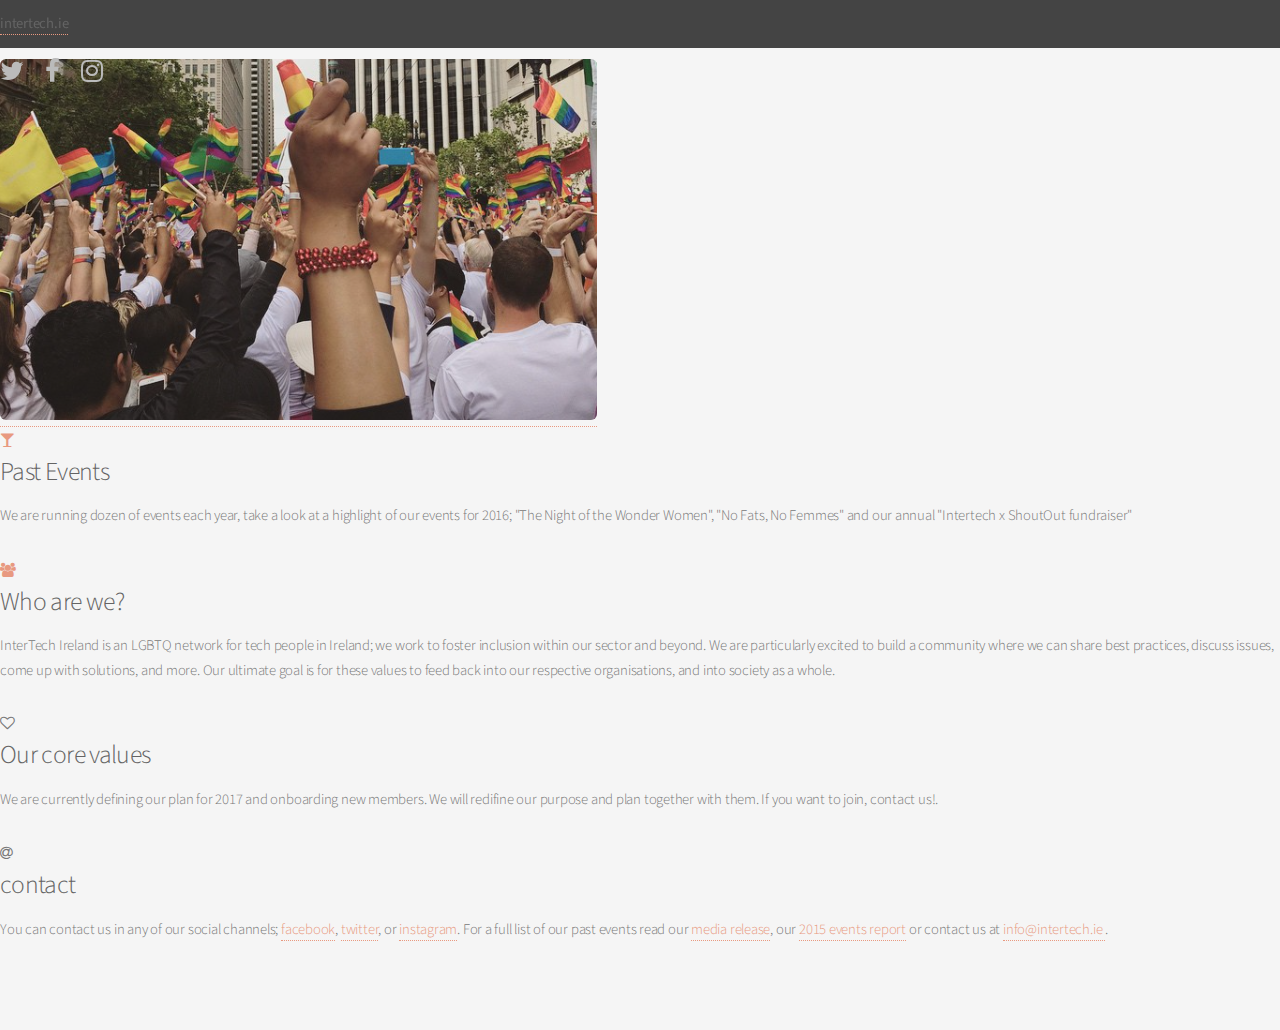
<file: index.html>
<!DOCTYPE HTML>
<!--
	Editorial by HTML5 UP
	html5up.net | @ajlkn
	Free for personal and commercial use under the CCA 3.0 license (html5up.net/license)
-->
<html>
	<head>
		<title>Intertech Ireland</title>
		<meta charset="utf-8" />
		<meta name="viewport" content="width=device-width, initial-scale=1, user-scalable=no" />
		<!--[if lte IE 8]><script src="assets/js/ie/html5shiv.js"></script><![endif]-->
		<link rel="stylesheet" href="assets/css/main.css" />
		<!--[if lte IE 9]><link rel="stylesheet" href="assets/css/ie9.css" /><![endif]-->
		<!--[if lte IE 8]><link rel="stylesheet" href="assets/css/ie8.css" /><![endif]-->
	</head>
	<body>

		<!-- Wrapper -->
			<div id="wrapper">



				<!-- Main -->
					<div id="main">
						<div class="inner">


								<!-- Header -->
								<header id="header">
									<a href="index.html" class="logo"><strong>intertech.ie </strong></a>
									<ul class="icons">
										<li><a href="http://www.twitter.com/intertechIRL" class="icon fa-twitter"><span class="label">Twitter</span></a></li>
										<li><a href="https://www.facebook.com/intertechIrl" class="icon fa-facebook"><span class="label">Facebook</span></a></li>
										<li><a href="http://instagram.com/intertechirl" class="icon fa-instagram"><span class="label">Instagram</span></a></li>
						
									</ul>
								</header>
							


								<!-- Content -->
								<section>
									
								<a href="index.html"><span class="image main"><img src="images/banner.png" alt="" /></span></a>
									
								</section>

						
							<!-- Section -->
								<section>
									
									<div class="features">
										<article>
											
											<a href="events.html" class="icon fa-glass"><span class="label">Twitter</span></a>
											<div class="content">
												<h3>Past Events</h3>
												<p>We are running dozen of events each year, take a look at a highlight of our events for 2016; "The Night of the Wonder Women", "No Fats, No Femmes" and our annual "Intertech x ShoutOut fundraiser" </p>
											</div>
										</article>
										<article>
											<a href="us.html" class="icon fa-group"><span class="label">Twitter</span></a>
											<div class="content">
												<h3>Who are we?</h3>
												<p>InterTech Ireland is an LGBTQ network for tech people in Ireland; we work to foster inclusion within our sector and beyond. We are particularly excited to build a community where we can share best practices, discuss issues, come up with solutions, and more. Our ultimate goal is for these values to feed back into our respective organisations, and into society as a whole.

</p>
											</div>
										</article>
										<article>
											<span class="icon fa-heart-o fa"></span>
											<div class="content">
												<h3>Our core values</h3>
												<p>We are currently defining our plan for 2017 and onboarding new members. We will redifine our purpose and plan together with them. If you want to join, contact us!.</p>
											</div>
										</article>
										<article>
											<span class="icon fa-at"></span>
											<div class="content">
												<h3>contact</h3>
												<p>You can contact us in any of our social channels; <a href="http://facebook.com/intertechIrl"> facebook</a>, <a href="http:www.twitter.com/intertechIRL"> twitter</a>, or <a href="www.instagram.com/intertechIrl"> instagram</a>. For a full list of our past events read our <a href="files/portfolio.pdf"> media release</a>, our <a href="files/2015-events-report.pdf"> 2015 events report</a> or contact us at <a mailto="info@intertech.ie"> info@intertech.ie </a> .</p>										
											</div>


										</article>
									</div>
								</section>

								<section>
						
								</section>

						</div>


					</div>

				

			</div>
	</body>
</html>
</file>
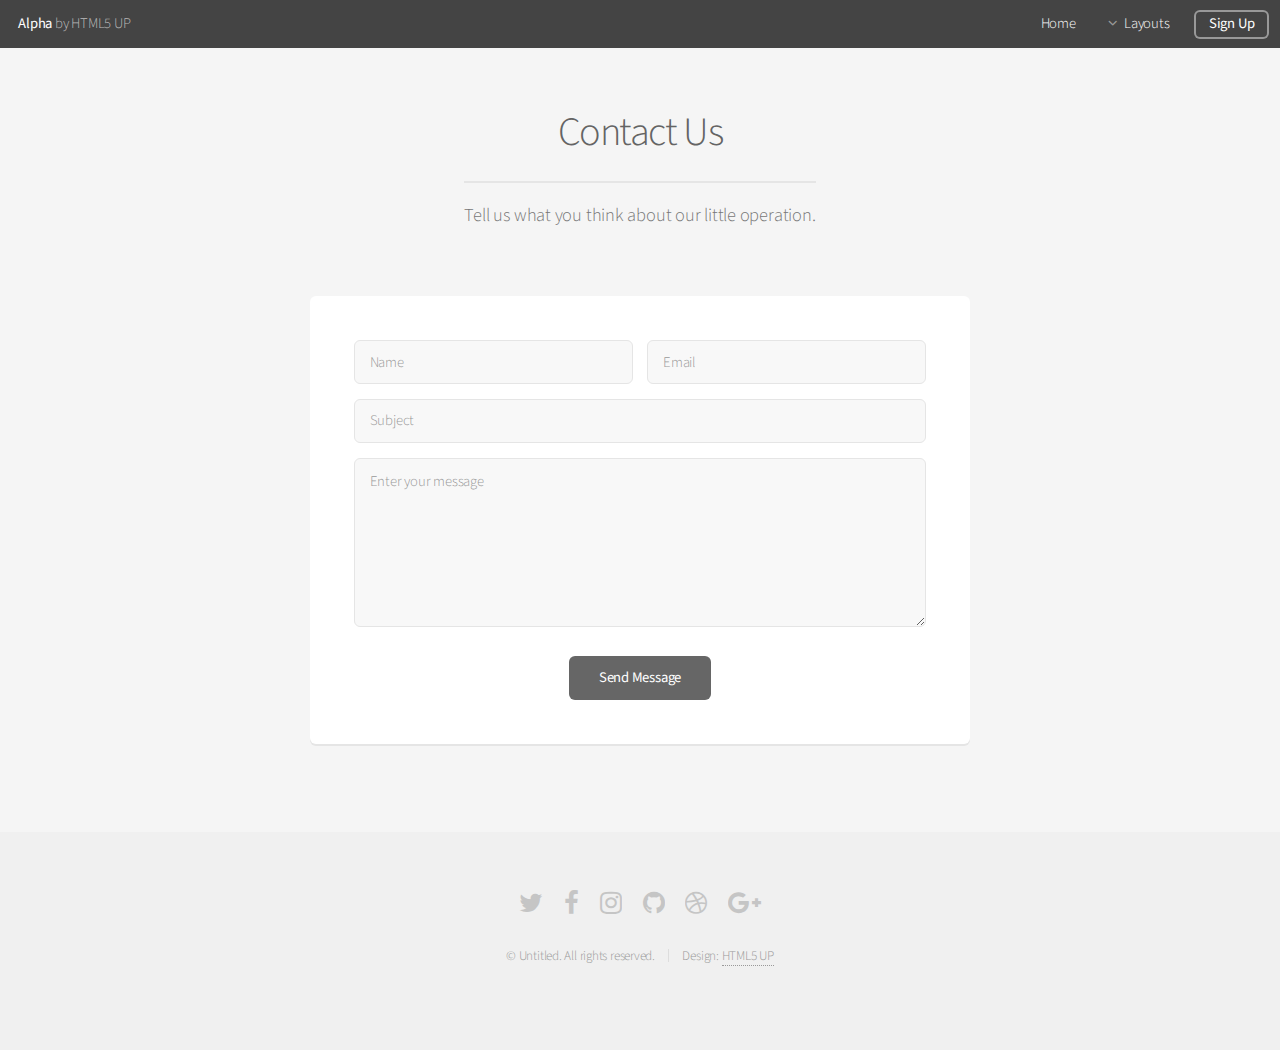
<file: contact.html>
<!DOCTYPE HTML>
<!--
	Alpha by HTML5 UP
	html5up.net | @ajlkn
	Free for personal and commercial use under the CCA 3.0 license (html5up.net/license)
-->
<html>
	<head>
		<title>Contact - Alpha by HTML5 UP</title>
		<meta charset="utf-8" />
		<meta name="viewport" content="width=device-width, initial-scale=1" />
		<!--[if lte IE 8]><script src="assets/js/ie/html5shiv.js"></script><![endif]-->
		<link rel="stylesheet" href="assets/css/main.css" />
		<!--[if lte IE 8]><link rel="stylesheet" href="assets/css/ie8.css" /><![endif]-->
	</head>
	<body>
		<div id="page-wrapper">

			<!-- Header -->
				<header id="header">
					<h1><a href="index.html">Alpha</a> by HTML5 UP</h1>
					<nav id="nav">
						<ul>
							<li><a href="index.html">Home</a></li>
							<li>
								<a href="#" class="icon fa-angle-down">Layouts</a>
								<ul>
									<li><a href="generic.html">Generic</a></li>
									<li><a href="contact.html">Contact</a></li>
									<li><a href="elements.html">Elements</a></li>
									<li>
										<a href="#">Submenu</a>
										<ul>
											<li><a href="#">Option One</a></li>
											<li><a href="#">Option Two</a></li>
											<li><a href="#">Option Three</a></li>
											<li><a href="#">Option Four</a></li>
										</ul>
									</li>
								</ul>
							</li>
							<li><a href="#" class="button">Sign Up</a></li>
						</ul>
					</nav>
				</header>

			<!-- Main -->
				<section id="main" class="container 75%">
					<header>
						<h2>Contact Us</h2>
						<p>Tell us what you think about our little operation.</p>
					</header>
					<div class="box">
						<form method="post" action="#">
							<div class="row uniform 50%">
								<div class="6u 12u(mobilep)">
									<input type="text" name="name" id="name" value="" placeholder="Name" />
								</div>
								<div class="6u 12u(mobilep)">
									<input type="email" name="email" id="email" value="" placeholder="Email" />
								</div>
							</div>
							<div class="row uniform 50%">
								<div class="12u">
									<input type="text" name="subject" id="subject" value="" placeholder="Subject" />
								</div>
							</div>
							<div class="row uniform 50%">
								<div class="12u">
									<textarea name="message" id="message" placeholder="Enter your message" rows="6"></textarea>
								</div>
							</div>
							<div class="row uniform">
								<div class="12u">
									<ul class="actions align-center">
										<li><input type="submit" value="Send Message" /></li>
									</ul>
								</div>
							</div>
						</form>
					</div>
				</section>

			<!-- Footer -->
				<footer id="footer">
					<ul class="icons">
						<li><a href="#" class="icon fa-twitter"><span class="label">Twitter</span></a></li>
						<li><a href="#" class="icon fa-facebook"><span class="label">Facebook</span></a></li>
						<li><a href="#" class="icon fa-instagram"><span class="label">Instagram</span></a></li>
						<li><a href="#" class="icon fa-github"><span class="label">Github</span></a></li>
						<li><a href="#" class="icon fa-dribbble"><span class="label">Dribbble</span></a></li>
						<li><a href="#" class="icon fa-google-plus"><span class="label">Google+</span></a></li>
					</ul>
					<ul class="copyright">
						<li>&copy; Untitled. All rights reserved.</li><li>Design: <a href="http://html5up.net">HTML5 UP</a></li>
					</ul>
				</footer>

		</div>

		<!-- Scripts -->
			<script src="assets/js/jquery.min.js"></script>
			<script src="assets/js/jquery.dropotron.min.js"></script>
			<script src="assets/js/jquery.scrollgress.min.js"></script>
			<script src="assets/js/skel.min.js"></script>
			<script src="assets/js/util.js"></script>
			<!--[if lte IE 8]><script src="assets/js/ie/respond.min.js"></script><![endif]-->
			<script src="assets/js/main.js"></script>

	</body>
</html>
</file>
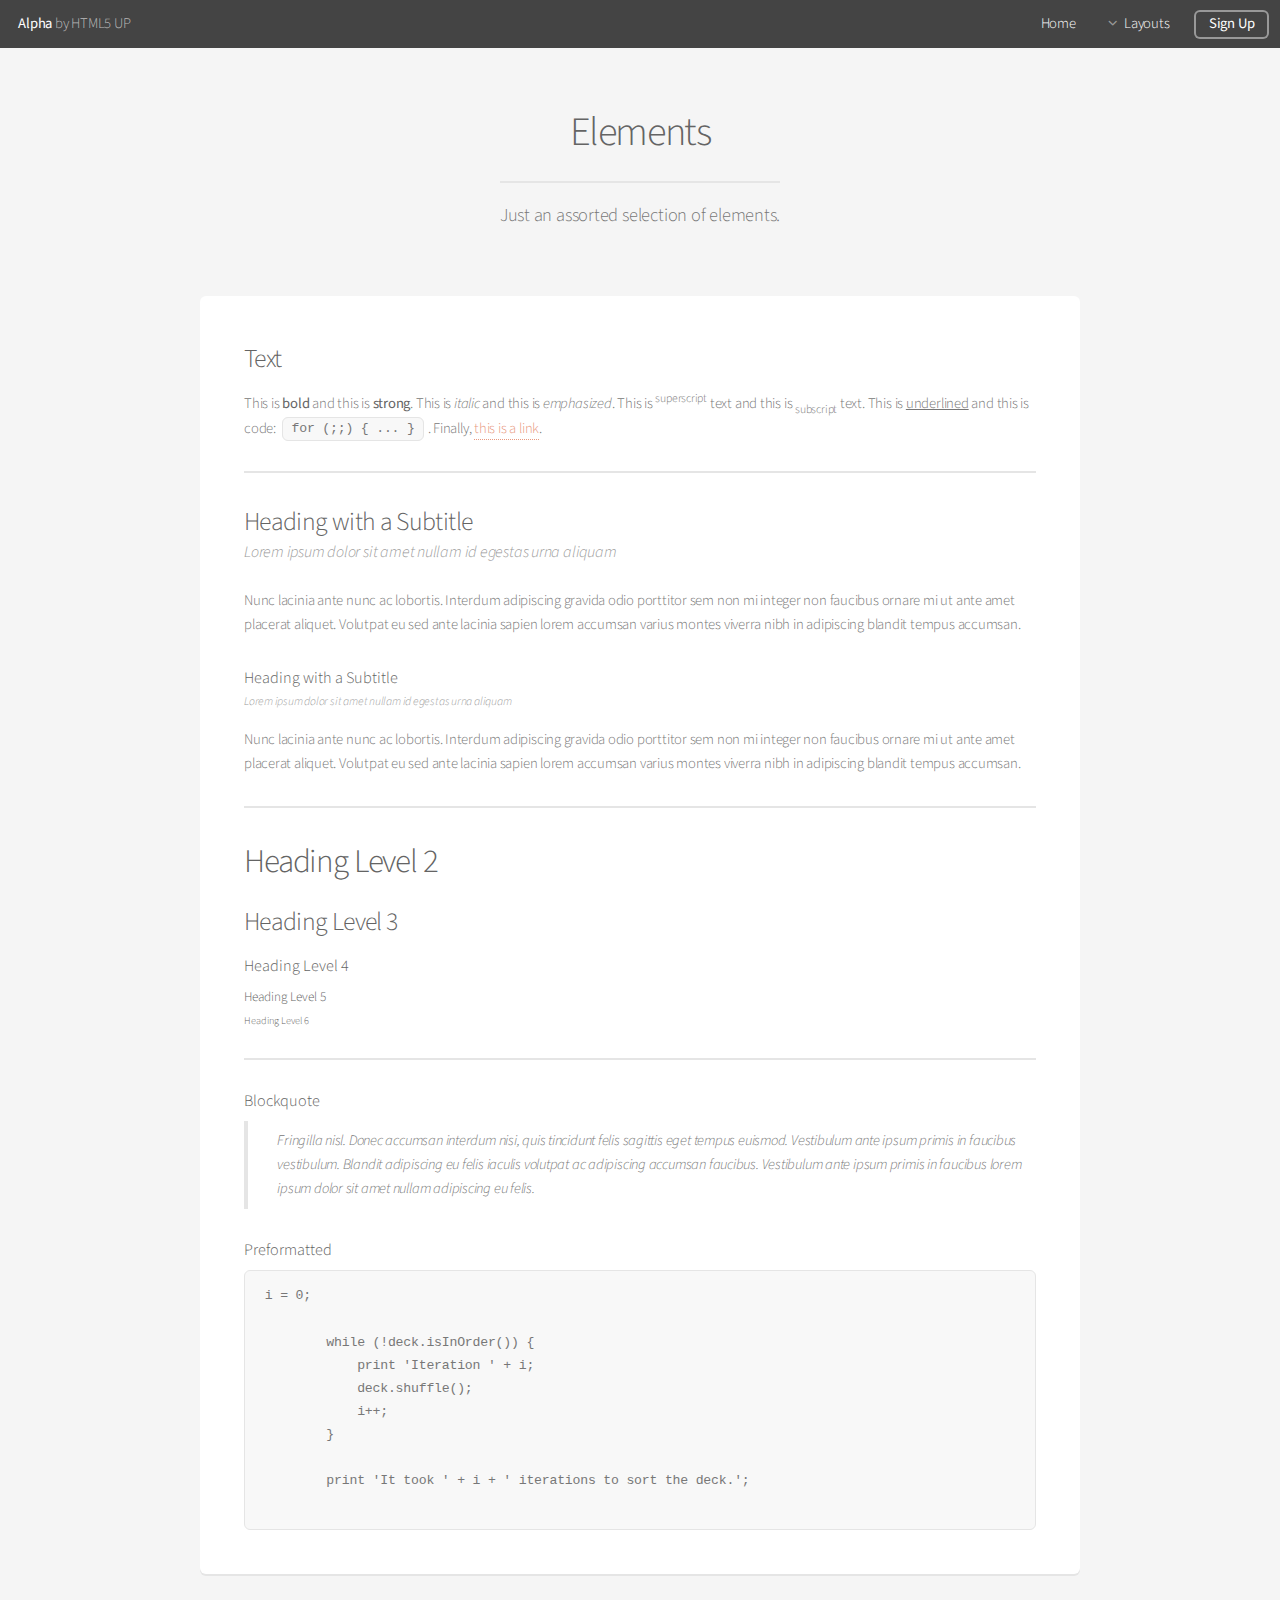
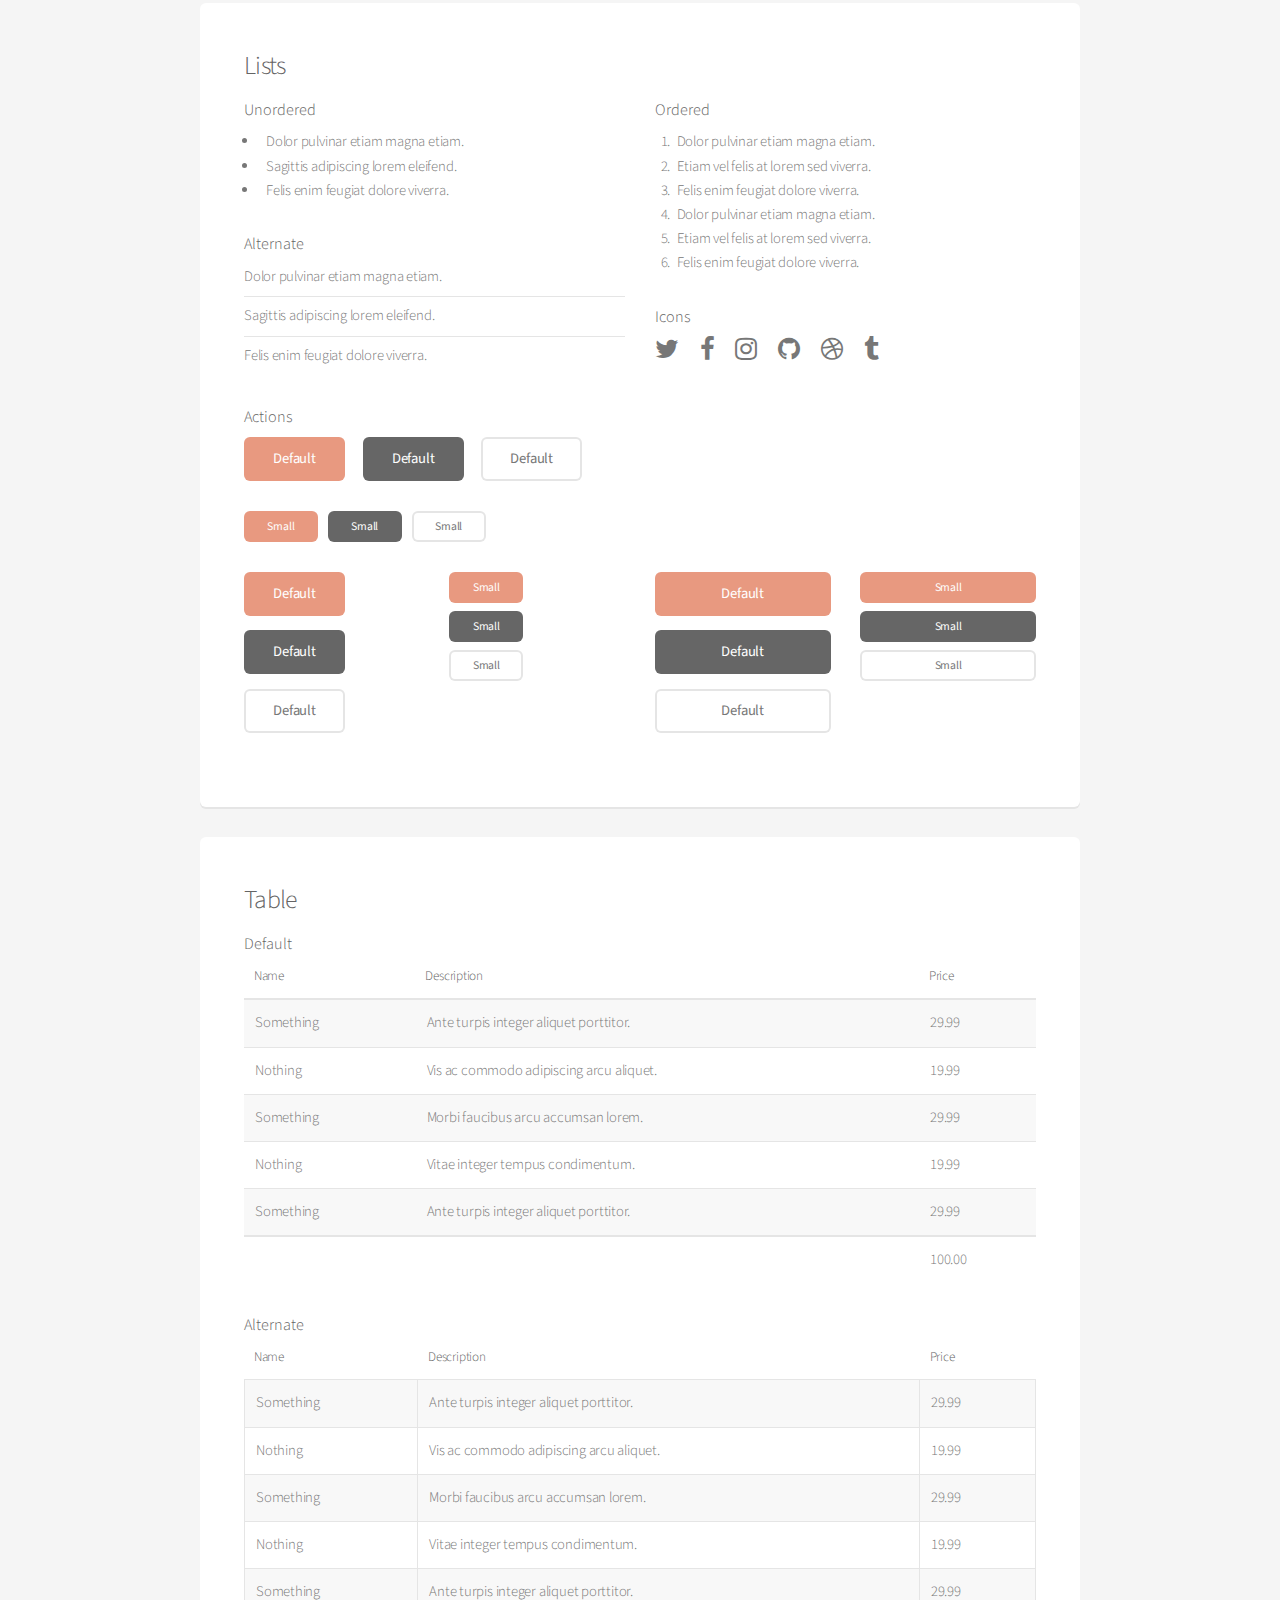
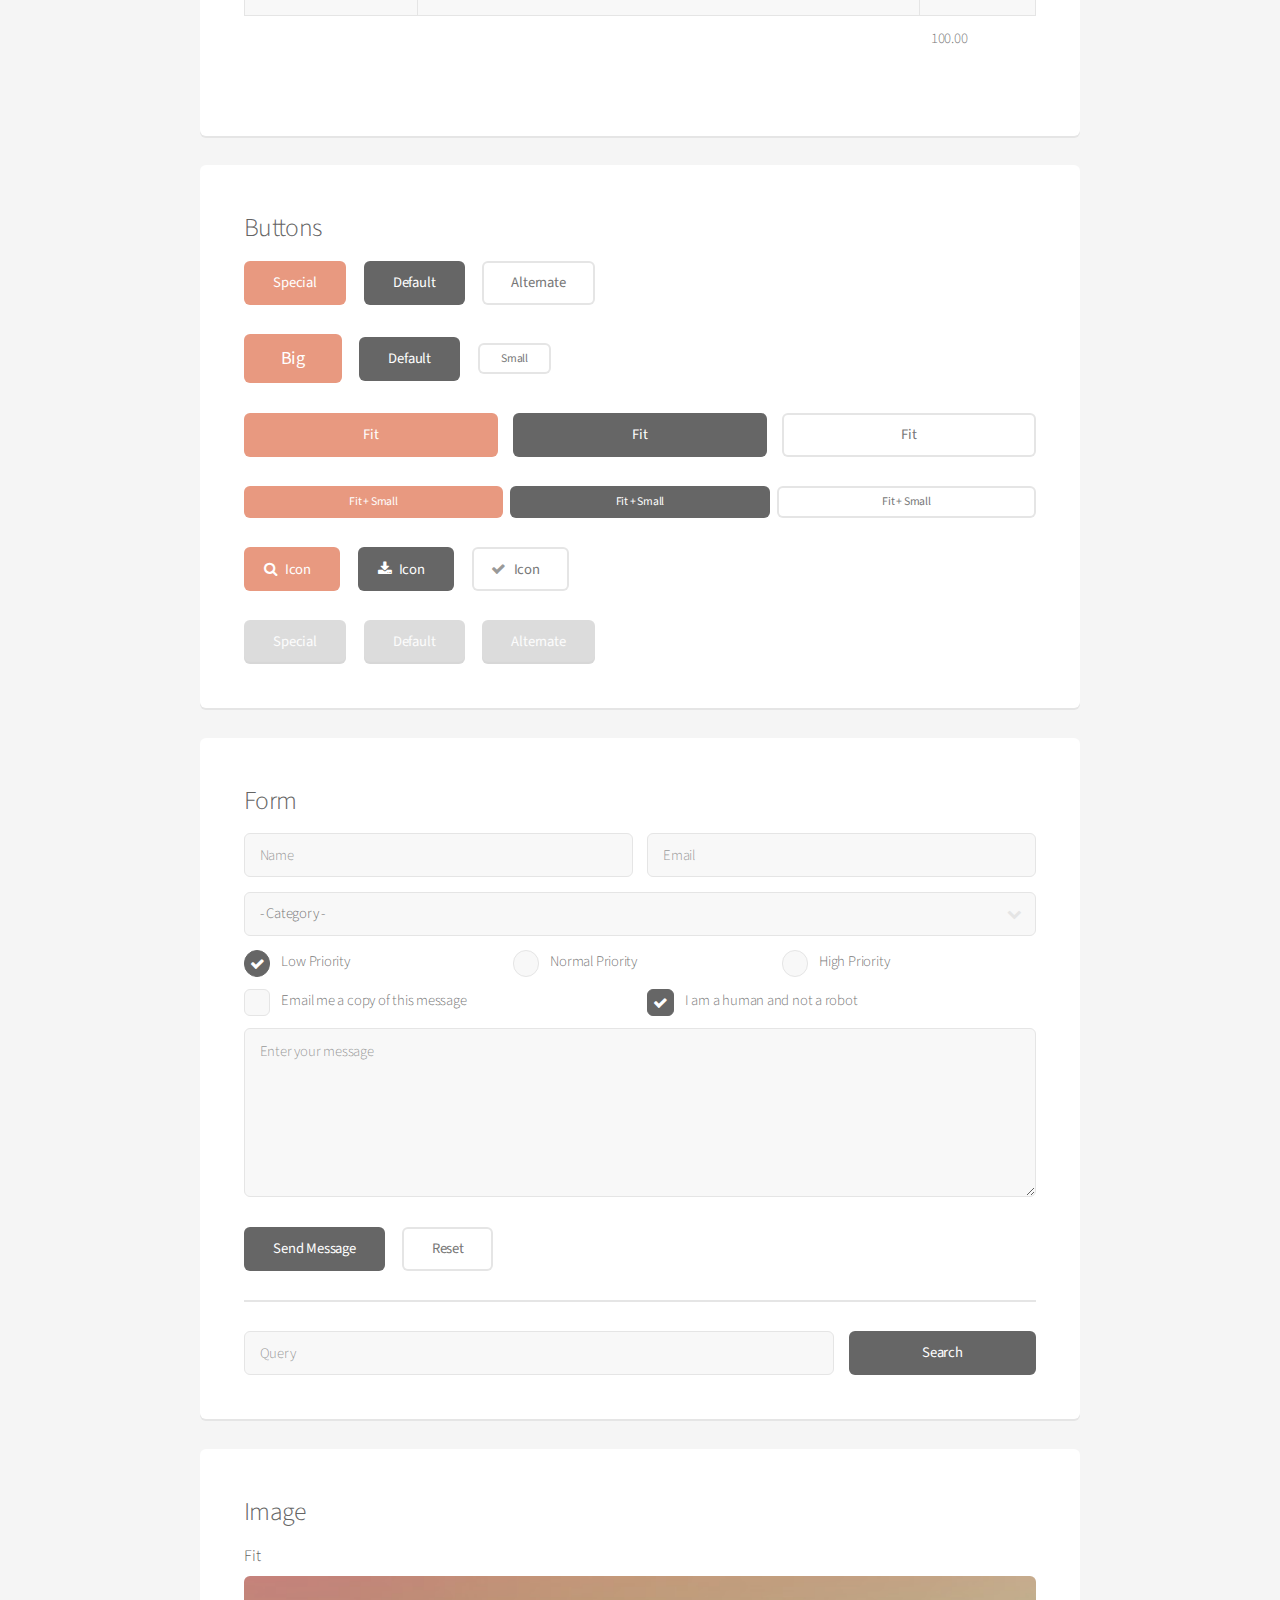
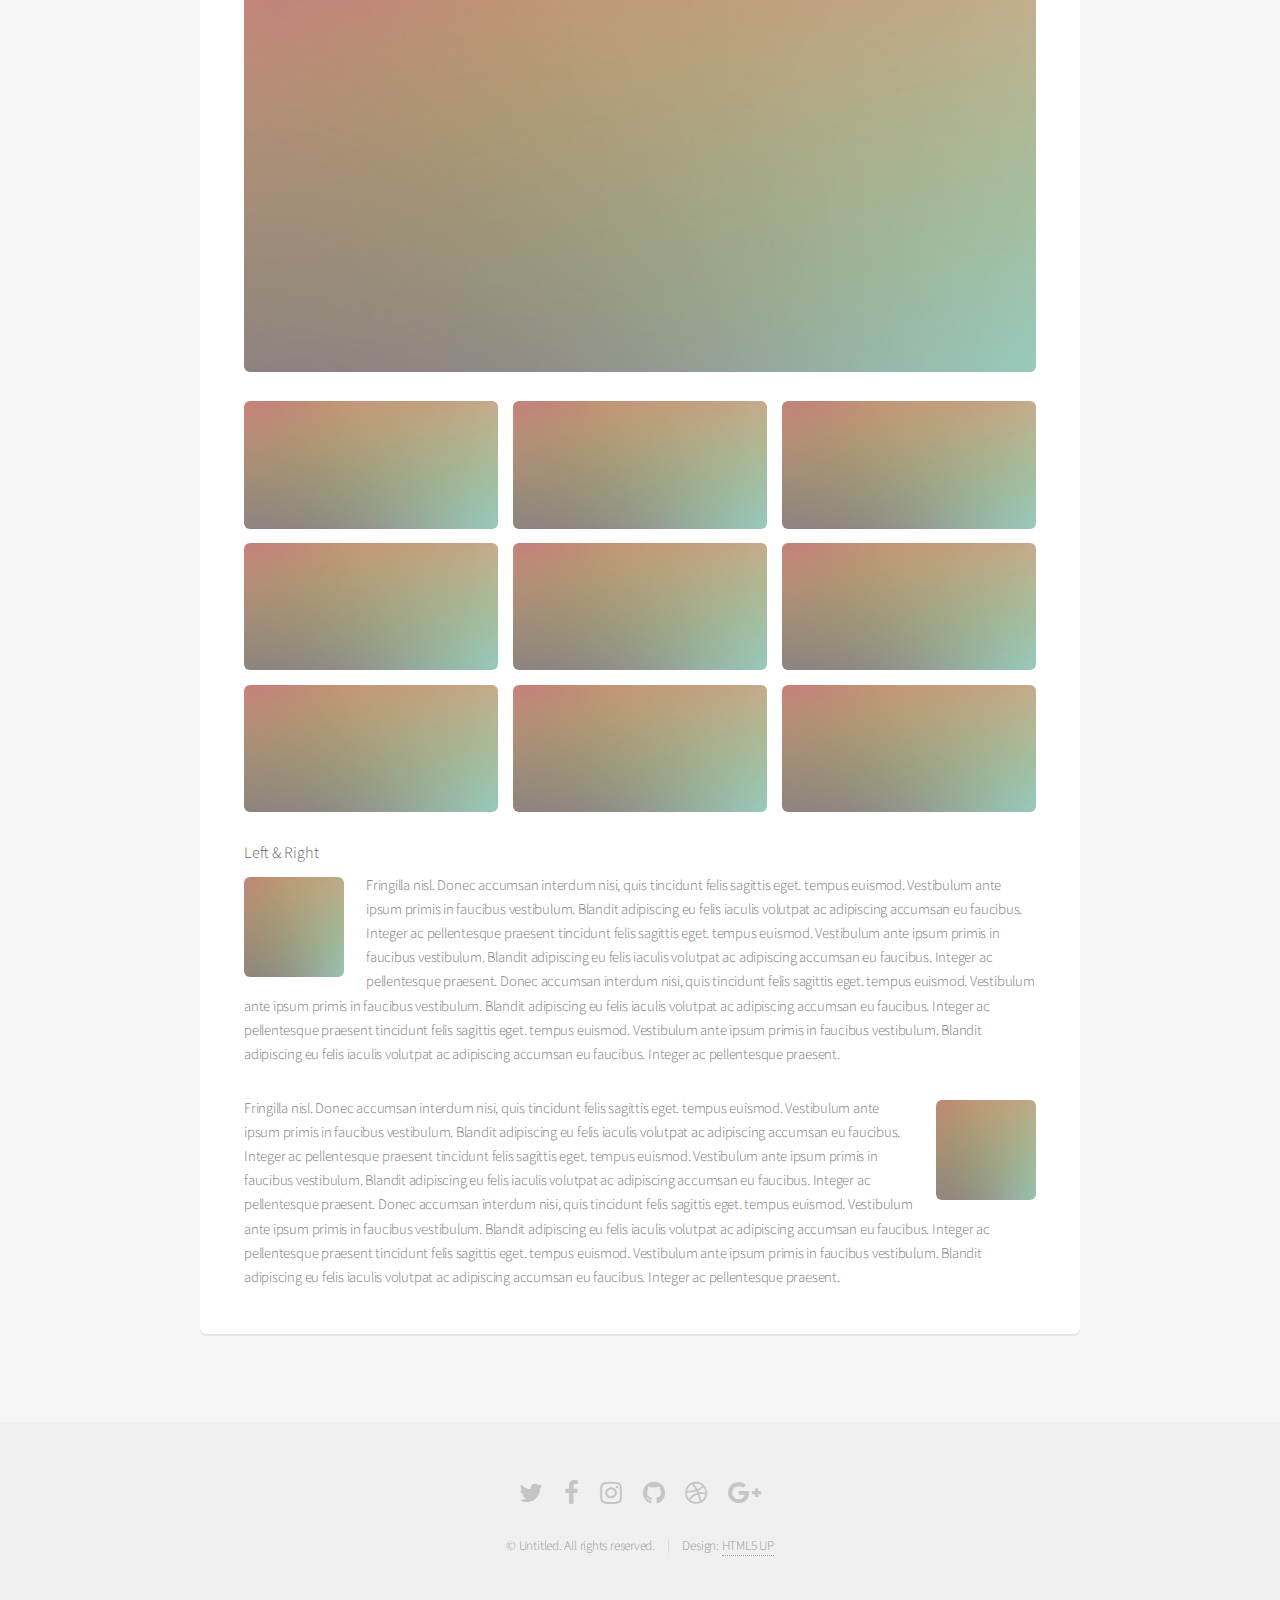
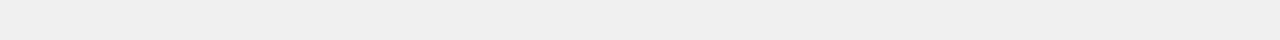
<file: elements.html>
<!DOCTYPE HTML>
<!--
	Alpha by HTML5 UP
	html5up.net | @ajlkn
	Free for personal and commercial use under the CCA 3.0 license (html5up.net/license)
-->
<html>
	<head>
		<title>Elements - Alpha by HTML5 UP</title>
		<meta charset="utf-8" />
		<meta name="viewport" content="width=device-width, initial-scale=1" />
		<!--[if lte IE 8]><script src="assets/js/ie/html5shiv.js"></script><![endif]-->
		<link rel="stylesheet" href="assets/css/main.css" />
		<!--[if lte IE 8]><link rel="stylesheet" href="assets/css/ie8.css" /><![endif]-->
	</head>
	<body>
		<div id="page-wrapper">

			<!-- Header -->
				<header id="header">
					<h1><a href="index.html">Alpha</a> by HTML5 UP</h1>
					<nav id="nav">
						<ul>
							<li><a href="index.html">Home</a></li>
							<li>
								<a href="#" class="icon fa-angle-down">Layouts</a>
								<ul>
									<li><a href="generic.html">Generic</a></li>
									<li><a href="contact.html">Contact</a></li>
									<li><a href="elements.html">Elements</a></li>
									<li>
										<a href="#">Submenu</a>
										<ul>
											<li><a href="#">Option One</a></li>
											<li><a href="#">Option Two</a></li>
											<li><a href="#">Option Three</a></li>
											<li><a href="#">Option Four</a></li>
										</ul>
									</li>
								</ul>
							</li>
							<li><a href="#" class="button">Sign Up</a></li>
						</ul>
					</nav>
				</header>

			<!-- Main -->
				<section id="main" class="container">
					<header>
						<h2>Elements</h2>
						<p>Just an assorted selection of elements.</p>
					</header>
					<div class="row">
						<div class="12u">

							<!-- Text -->
								<section class="box">
									<h3>Text</h3>
									<p>This is <b>bold</b> and this is <strong>strong</strong>. This is <i>italic</i> and this is <em>emphasized</em>.
									This is <sup>superscript</sup> text and this is <sub>subscript</sub> text.
									This is <u>underlined</u> and this is code: <code>for (;;) { ... }</code>. Finally, <a href="#">this is a link</a>.</p>

									<hr />

									<header>
										<h3>Heading with a Subtitle</h3>
										<p>Lorem ipsum dolor sit amet nullam id egestas urna aliquam</p>
									</header>
									<p>Nunc lacinia ante nunc ac lobortis. Interdum adipiscing gravida odio porttitor sem non mi integer non faucibus ornare mi ut ante amet placerat aliquet. Volutpat eu sed ante lacinia sapien lorem accumsan varius montes viverra nibh in adipiscing blandit tempus accumsan.</p>
									<header>
										<h4>Heading with a Subtitle</h4>
										<p>Lorem ipsum dolor sit amet nullam id egestas urna aliquam</p>
									</header>
									<p>Nunc lacinia ante nunc ac lobortis. Interdum adipiscing gravida odio porttitor sem non mi integer non faucibus ornare mi ut ante amet placerat aliquet. Volutpat eu sed ante lacinia sapien lorem accumsan varius montes viverra nibh in adipiscing blandit tempus accumsan.</p>

									<hr />

									<h2>Heading Level 2</h2>
									<h3>Heading Level 3</h3>
									<h4>Heading Level 4</h4>
									<h5>Heading Level 5</h5>
									<h6>Heading Level 6</h6>

									<hr />

									<h4>Blockquote</h4>
									<blockquote>Fringilla nisl. Donec accumsan interdum nisi, quis tincidunt felis sagittis eget tempus euismod. Vestibulum ante ipsum primis in faucibus vestibulum. Blandit adipiscing eu felis iaculis volutpat ac adipiscing accumsan faucibus. Vestibulum ante ipsum primis in faucibus lorem ipsum dolor sit amet nullam adipiscing eu felis.</blockquote>

									<h4>Preformatted</h4>
									<pre>i = 0;

	while (!deck.isInOrder()) {
	    print 'Iteration ' + i;
	    deck.shuffle();
	    i++;
	}

	print 'It took ' + i + ' iterations to sort the deck.';
	</pre>
								</section>

						</div>
					</div>
					<div class="row">
						<div class="12u">

							<!-- Lists -->
								<section class="box">
									<h3>Lists</h3>
									<div class="row">
										<div class="6u 12u(mobilep)">

											<h4>Unordered</h4>
											<ul>
												<li>Dolor pulvinar etiam magna etiam.</li>
												<li>Sagittis adipiscing lorem eleifend.</li>
												<li>Felis enim feugiat dolore viverra.</li>
											</ul>

											<h4>Alternate</h4>
											<ul class="alt">
												<li>Dolor pulvinar etiam magna etiam.</li>
												<li>Sagittis adipiscing lorem eleifend.</li>
												<li>Felis enim feugiat dolore viverra.</li>
											</ul>

										</div>
										<div class="6u 12u(mobilep)">

											<h4>Ordered</h4>
											<ol>
												<li>Dolor pulvinar etiam magna etiam.</li>
												<li>Etiam vel felis at lorem sed viverra.</li>
												<li>Felis enim feugiat dolore viverra.</li>
												<li>Dolor pulvinar etiam magna etiam.</li>
												<li>Etiam vel felis at lorem sed viverra.</li>
												<li>Felis enim feugiat dolore viverra.</li>
											</ol>

											<h4>Icons</h4>
											<ul class="icons">
												<li><a href="#" class="icon fa-twitter"><span class="label">Twitter</span></a></li>
												<li><a href="#" class="icon fa-facebook"><span class="label">Facebook</span></a></li>
												<li><a href="#" class="icon fa-instagram"><span class="label">Instagram</span></a></li>
												<li><a href="#" class="icon fa-github"><span class="label">Github</span></a></li>
												<li><a href="#" class="icon fa-dribbble"><span class="label">Dribbble</span></a></li>
												<li><a href="#" class="icon fa-tumblr"><span class="label">Tumblr</span></a></li>
											</ul>

										</div>
									</div>

									<h4>Actions</h4>
									<ul class="actions">
										<li><a href="#" class="button special">Default</a></li>
										<li><a href="#" class="button">Default</a></li>
										<li><a href="#" class="button alt">Default</a></li>
									</ul>
									<ul class="actions small">
										<li><a href="#" class="button special small">Small</a></li>
										<li><a href="#" class="button small">Small</a></li>
										<li><a href="#" class="button alt small">Small</a></li>
									</ul>
									<div class="row">
										<div class="3u 6u(narrower) 12u$(mobilep)">
											<ul class="actions vertical">
												<li><a href="#" class="button special">Default</a></li>
												<li><a href="#" class="button">Default</a></li>
												<li><a href="#" class="button alt">Default</a></li>
											</ul>
										</div>
										<div class="3u 6u$(narrower) 12u$(mobilep)">
											<ul class="actions vertical small">
												<li><a href="#" class="button special small">Small</a></li>
												<li><a href="#" class="button small">Small</a></li>
												<li><a href="#" class="button alt small">Small</a></li>
											</ul>
										</div>
										<div class="3u 6u(narrower) 12u$(mobilep)">
											<ul class="actions vertical">
												<li><a href="#" class="button special fit">Default</a></li>
												<li><a href="#" class="button fit">Default</a></li>
												<li><a href="#" class="button alt fit">Default</a></li>
											</ul>
										</div>
										<div class="3u 6u$(narrower) 12u$(mobilep)">
											<ul class="actions vertical small">
												<li><a href="#" class="button special small fit">Small</a></li>
												<li><a href="#" class="button small fit">Small</a></li>
												<li><a href="#" class="button alt small fit">Small</a></li>
											</ul>
										</div>
									</div>
								</section>

						</div>
					</div>
					<div class="row">
						<div class="12u">

							<!-- Table -->
								<section class="box">
									<h3>Table</h3>

									<h4>Default</h4>
									<div class="table-wrapper">
										<table>
											<thead>
												<tr>
													<th>Name</th>
													<th>Description</th>
													<th>Price</th>
												</tr>
											</thead>
											<tbody>
												<tr>
													<td>Something</td>
													<td>Ante turpis integer aliquet porttitor.</td>
													<td>29.99</td>
												</tr>
												<tr>
													<td>Nothing</td>
													<td>Vis ac commodo adipiscing arcu aliquet.</td>
													<td>19.99</td>
												</tr>
												<tr>
													<td>Something</td>
													<td> Morbi faucibus arcu accumsan lorem.</td>
													<td>29.99</td>
												</tr>
												<tr>
													<td>Nothing</td>
													<td>Vitae integer tempus condimentum.</td>
													<td>19.99</td>
												</tr>
												<tr>
													<td>Something</td>
													<td>Ante turpis integer aliquet porttitor.</td>
													<td>29.99</td>
												</tr>
											</tbody>
											<tfoot>
												<tr>
													<td colspan="2"></td>
													<td>100.00</td>
												</tr>
											</tfoot>
										</table>
									</div>

									<h4>Alternate</h4>
									<div class="table-wrapper">
										<table class="alt">
											<thead>
												<tr>
													<th>Name</th>
													<th>Description</th>
													<th>Price</th>
												</tr>
											</thead>
											<tbody>
												<tr>
													<td>Something</td>
													<td>Ante turpis integer aliquet porttitor.</td>
													<td>29.99</td>
												</tr>
												<tr>
													<td>Nothing</td>
													<td>Vis ac commodo adipiscing arcu aliquet.</td>
													<td>19.99</td>
												</tr>
												<tr>
													<td>Something</td>
													<td> Morbi faucibus arcu accumsan lorem.</td>
													<td>29.99</td>
												</tr>
												<tr>
													<td>Nothing</td>
													<td>Vitae integer tempus condimentum.</td>
													<td>19.99</td>
												</tr>
												<tr>
													<td>Something</td>
													<td>Ante turpis integer aliquet porttitor.</td>
													<td>29.99</td>
												</tr>
											</tbody>
											<tfoot>
												<tr>
													<td colspan="2"></td>
													<td>100.00</td>
												</tr>
											</tfoot>
										</table>
									</div>
								</section>

						</div>
					</div>
					<div class="row">
						<div class="12u">

							<!-- Buttons -->
								<section class="box">
									<h3>Buttons</h3>
									<ul class="actions">
										<li><a href="#" class="button special">Special</a></li>
										<li><a href="#" class="button">Default</a></li>
										<li><a href="#" class="button alt">Alternate</a></li>
									</ul>
									<ul class="actions">
										<li><a href="#" class="button special big">Big</a></li>
										<li><a href="#" class="button">Default</a></li>
										<li><a href="#" class="button alt small">Small</a></li>
									</ul>
									<ul class="actions fit">
										<li><a href="#" class="button special fit">Fit</a></li>
										<li><a href="#" class="button fit">Fit</a></li>
										<li><a href="#" class="button alt fit">Fit</a></li>
									</ul>
									<ul class="actions fit small">
										<li><a href="#" class="button special fit small">Fit + Small</a></li>
										<li><a href="#" class="button fit small">Fit + Small</a></li>
										<li><a href="#" class="button alt fit small">Fit + Small</a></li>
									</ul>
									<ul class="actions">
										<li><a href="#" class="button special icon fa-search">Icon</a></li>
										<li><a href="#" class="button icon fa-download">Icon</a></li>
										<li><a href="#" class="button alt icon fa-check">Icon</a></li>
									</ul>
									<ul class="actions">
										<li><span class="button special disabled">Special</span></li>
										<li><span class="button disabled">Default</span></li>
										<li><span class="button alt disabled">Alternate</span></li>
									</ul>
								</section>

						</div>
					</div>
					<div class="row">
						<div class="12u">

							<!-- Form -->
								<section class="box">
									<h3>Form</h3>
									<form method="post" action="#">
										<div class="row uniform 50%">
											<div class="6u 12u(mobilep)">
												<input type="text" name="name" id="name" value="" placeholder="Name" />
											</div>
											<div class="6u 12u(mobilep)">
												<input type="email" name="email" id="email" value="" placeholder="Email" />
											</div>
										</div>
										<div class="row uniform 50%">
											<div class="12u">
												<div class="select-wrapper">
													<select name="category" id="category">
														<option value="">- Category -</option>
														<option value="1">Manufacturing</option>
														<option value="1">Shipping</option>
														<option value="1">Administration</option>
														<option value="1">Human Resources</option>
													</select>
												</div>
											</div>
										</div>
										<div class="row uniform 50%">
											<div class="4u 12u(narrower)">
												<input type="radio" id="priority-low" name="priority" checked>
												<label for="priority-low">Low Priority</label>
											</div>
											<div class="4u 12u(narrower)">
												<input type="radio" id="priority-normal" name="priority">
												<label for="priority-normal">Normal Priority</label>
											</div>
											<div class="4u 12u(narrower)">
												<input type="radio" id="priority-high" name="priority">
												<label for="priority-high">High Priority</label>
											</div>
										</div>
										<div class="row uniform 50%">
											<div class="6u 12u(narrower)">
												<input type="checkbox" id="copy" name="copy">
												<label for="copy">Email me a copy of this message</label>
											</div>
											<div class="6u 12u(narrower)">
												<input type="checkbox" id="human" name="human" checked>
												<label for="human">I am a human and not a robot</label>
											</div>
										</div>
										<div class="row uniform 50%">
											<div class="12u">
												<textarea name="message" id="message" placeholder="Enter your message" rows="6"></textarea>
											</div>
										</div>
										<div class="row uniform">
											<div class="12u">
												<ul class="actions">
													<li><input type="submit" value="Send Message" /></li>
													<li><input type="reset" value="Reset" class="alt" /></li>
												</ul>
											</div>
										</div>
									</form>

									<hr />

									<form method="post" action="#">
										<div class="row uniform 50%">
											<div class="9u 12u(mobilep)">
												<input type="text" name="query" id="query" value="" placeholder="Query" />
											</div>
											<div class="3u 12u(mobilep)">
												<input type="submit" value="Search" class="fit" />
											</div>
										</div>
									</form>
								</section>

						</div>
					</div>
					<div class="row">
						<div class="12u">

							<!-- Image -->
								<section class="box">
									<h3>Image</h3>
									<h4>Fit</h4>
									<span class="image fit"><img src="images/pic04.jpg" alt="" /></span>
									<div class="box alt">
										<div class="row no-collapse 50% uniform">
											<div class="4u"><span class="image fit"><img src="images/pic04.jpg" alt="" /></span></div>
											<div class="4u"><span class="image fit"><img src="images/pic04.jpg" alt="" /></span></div>
											<div class="4u"><span class="image fit"><img src="images/pic04.jpg" alt="" /></span></div>
										</div>
										<div class="row no-collapse 50% uniform">
											<div class="4u"><span class="image fit"><img src="images/pic04.jpg" alt="" /></span></div>
											<div class="4u"><span class="image fit"><img src="images/pic04.jpg" alt="" /></span></div>
											<div class="4u"><span class="image fit"><img src="images/pic04.jpg" alt="" /></span></div>
										</div>
										<div class="row no-collapse 50% uniform">
											<div class="4u"><span class="image fit"><img src="images/pic04.jpg" alt="" /></span></div>
											<div class="4u"><span class="image fit"><img src="images/pic04.jpg" alt="" /></span></div>
											<div class="4u"><span class="image fit"><img src="images/pic04.jpg" alt="" /></span></div>
										</div>
									</div>

									<h4>Left &amp; Right</h4>
									<p><span class="image left"><img src="images/pic05.jpg" alt="" /></span>Fringilla nisl. Donec accumsan interdum nisi, quis tincidunt felis sagittis eget. tempus euismod. Vestibulum ante ipsum primis in faucibus vestibulum. Blandit adipiscing eu felis iaculis volutpat ac adipiscing accumsan eu faucibus. Integer ac pellentesque praesent tincidunt felis sagittis eget. tempus euismod. Vestibulum ante ipsum primis in faucibus vestibulum. Blandit adipiscing eu felis iaculis volutpat ac adipiscing accumsan eu faucibus. Integer ac pellentesque praesent. Donec accumsan interdum nisi, quis tincidunt felis sagittis eget. tempus euismod. Vestibulum ante ipsum primis in faucibus vestibulum. Blandit adipiscing eu felis iaculis volutpat ac adipiscing accumsan eu faucibus. Integer ac pellentesque praesent tincidunt felis sagittis eget. tempus euismod. Vestibulum ante ipsum primis in faucibus vestibulum. Blandit adipiscing eu felis iaculis volutpat ac adipiscing accumsan eu faucibus. Integer ac pellentesque praesent.</p>
									<p><span class="image right"><img src="images/pic05.jpg" alt="" /></span>Fringilla nisl. Donec accumsan interdum nisi, quis tincidunt felis sagittis eget. tempus euismod. Vestibulum ante ipsum primis in faucibus vestibulum. Blandit adipiscing eu felis iaculis volutpat ac adipiscing accumsan eu faucibus. Integer ac pellentesque praesent tincidunt felis sagittis eget. tempus euismod. Vestibulum ante ipsum primis in faucibus vestibulum. Blandit adipiscing eu felis iaculis volutpat ac adipiscing accumsan eu faucibus. Integer ac pellentesque praesent. Donec accumsan interdum nisi, quis tincidunt felis sagittis eget. tempus euismod. Vestibulum ante ipsum primis in faucibus vestibulum. Blandit adipiscing eu felis iaculis volutpat ac adipiscing accumsan eu faucibus. Integer ac pellentesque praesent tincidunt felis sagittis eget. tempus euismod. Vestibulum ante ipsum primis in faucibus vestibulum. Blandit adipiscing eu felis iaculis volutpat ac adipiscing accumsan eu faucibus. Integer ac pellentesque praesent.</p>
								</section>

						</div>
					</div>
				</section>

			<!-- Footer -->
				<footer id="footer">
					<ul class="icons">
						<li><a href="#" class="icon fa-twitter"><span class="label">Twitter</span></a></li>
						<li><a href="#" class="icon fa-facebook"><span class="label">Facebook</span></a></li>
						<li><a href="#" class="icon fa-instagram"><span class="label">Instagram</span></a></li>
						<li><a href="#" class="icon fa-github"><span class="label">Github</span></a></li>
						<li><a href="#" class="icon fa-dribbble"><span class="label">Dribbble</span></a></li>
						<li><a href="#" class="icon fa-google-plus"><span class="label">Google+</span></a></li>
					</ul>
					<ul class="copyright">
						<li>&copy; Untitled. All rights reserved.</li><li>Design: <a href="http://html5up.net">HTML5 UP</a></li>
					</ul>
				</footer>

		</div>

		<!-- Scripts -->
			<script src="assets/js/jquery.min.js"></script>
			<script src="assets/js/jquery.dropotron.min.js"></script>
			<script src="assets/js/jquery.scrollgress.min.js"></script>
			<script src="assets/js/skel.min.js"></script>
			<script src="assets/js/util.js"></script>
			<!--[if lte IE 8]><script src="assets/js/ie/respond.min.js"></script><![endif]-->
			<script src="assets/js/main.js"></script>

	</body>
</html>
</file>
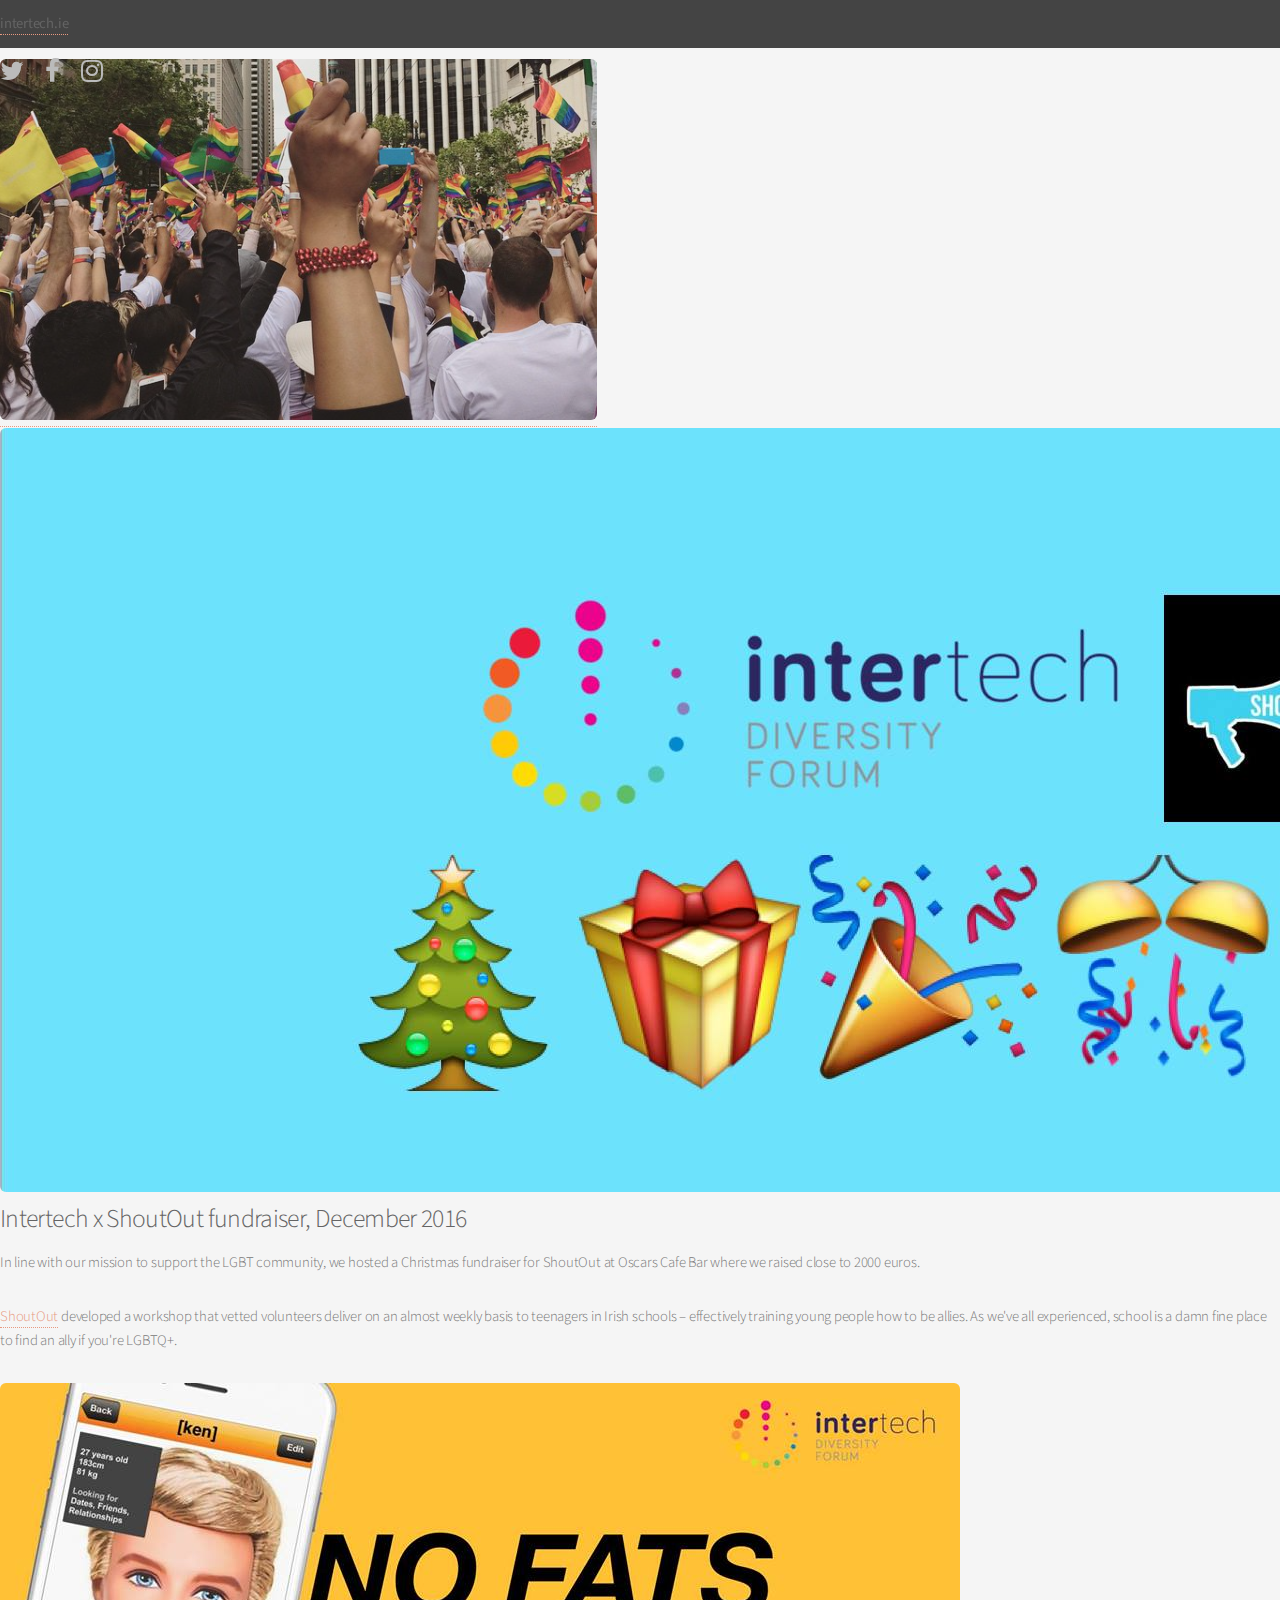
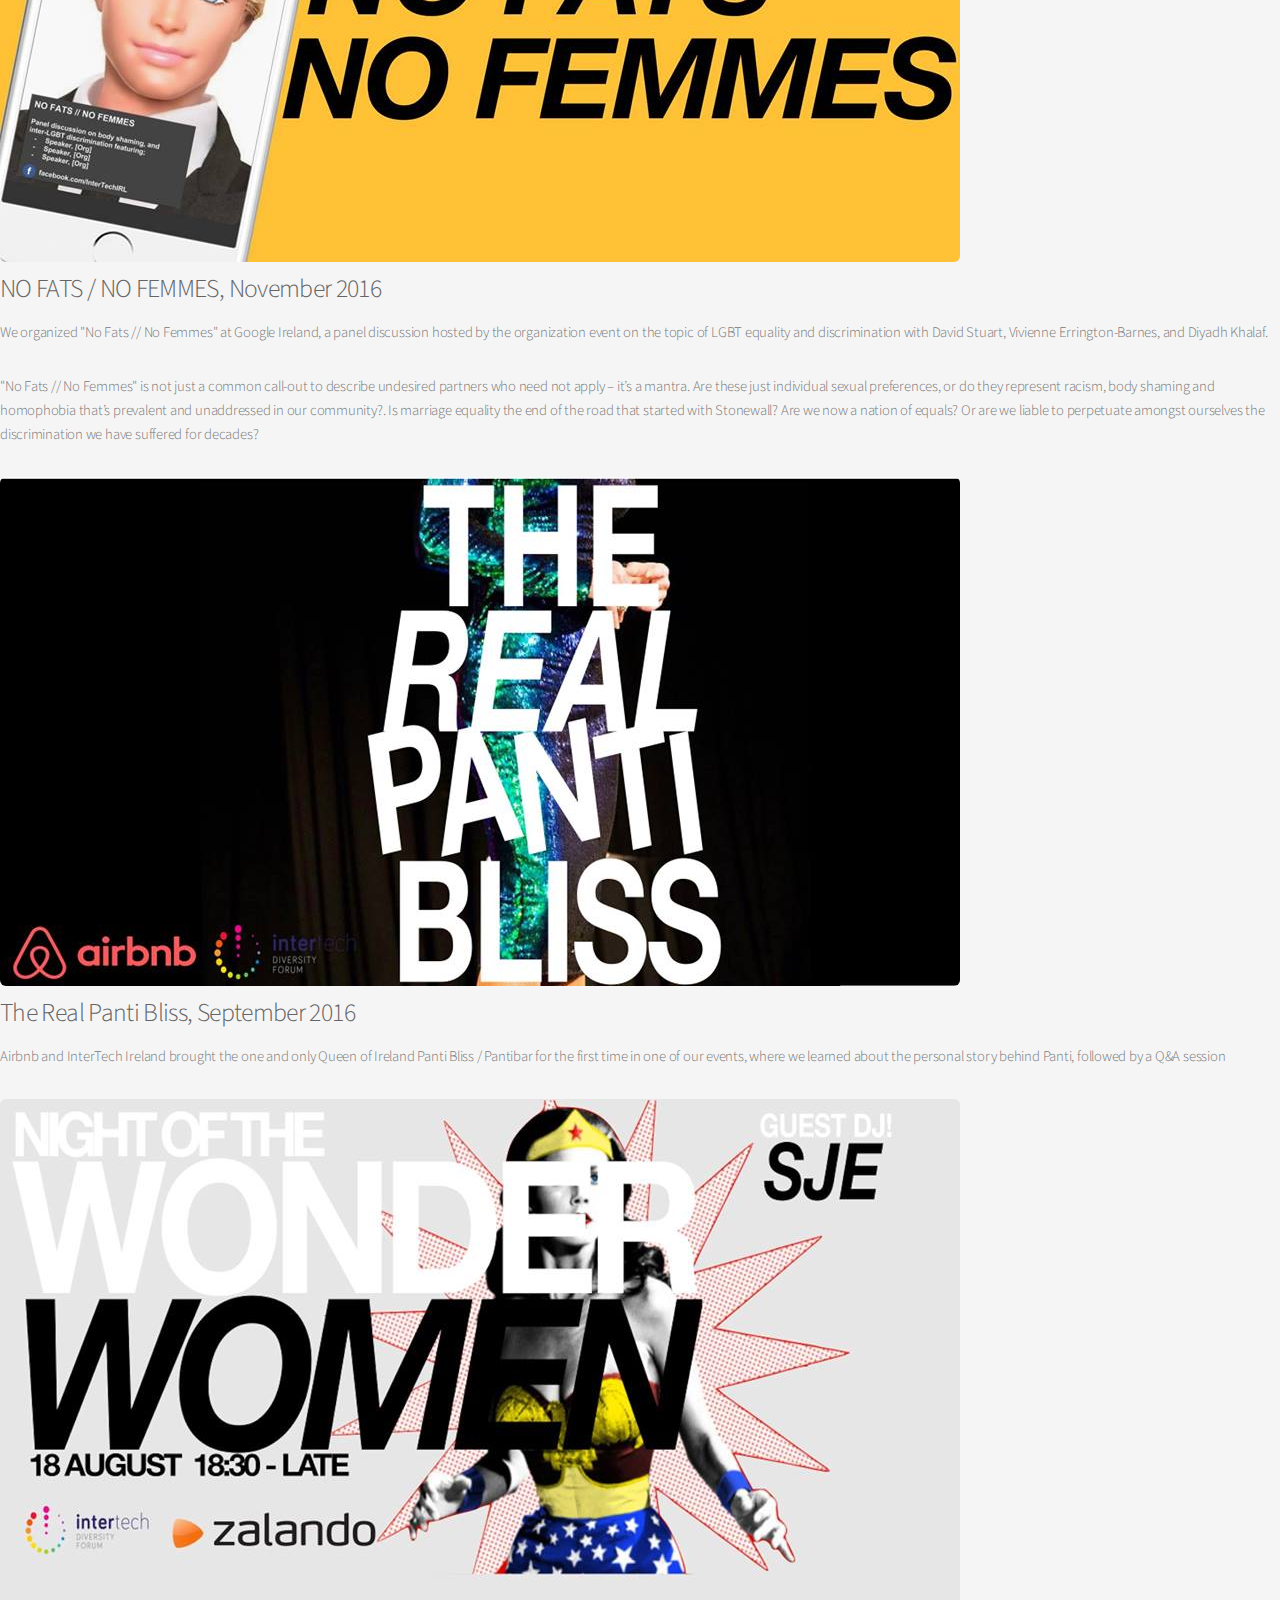
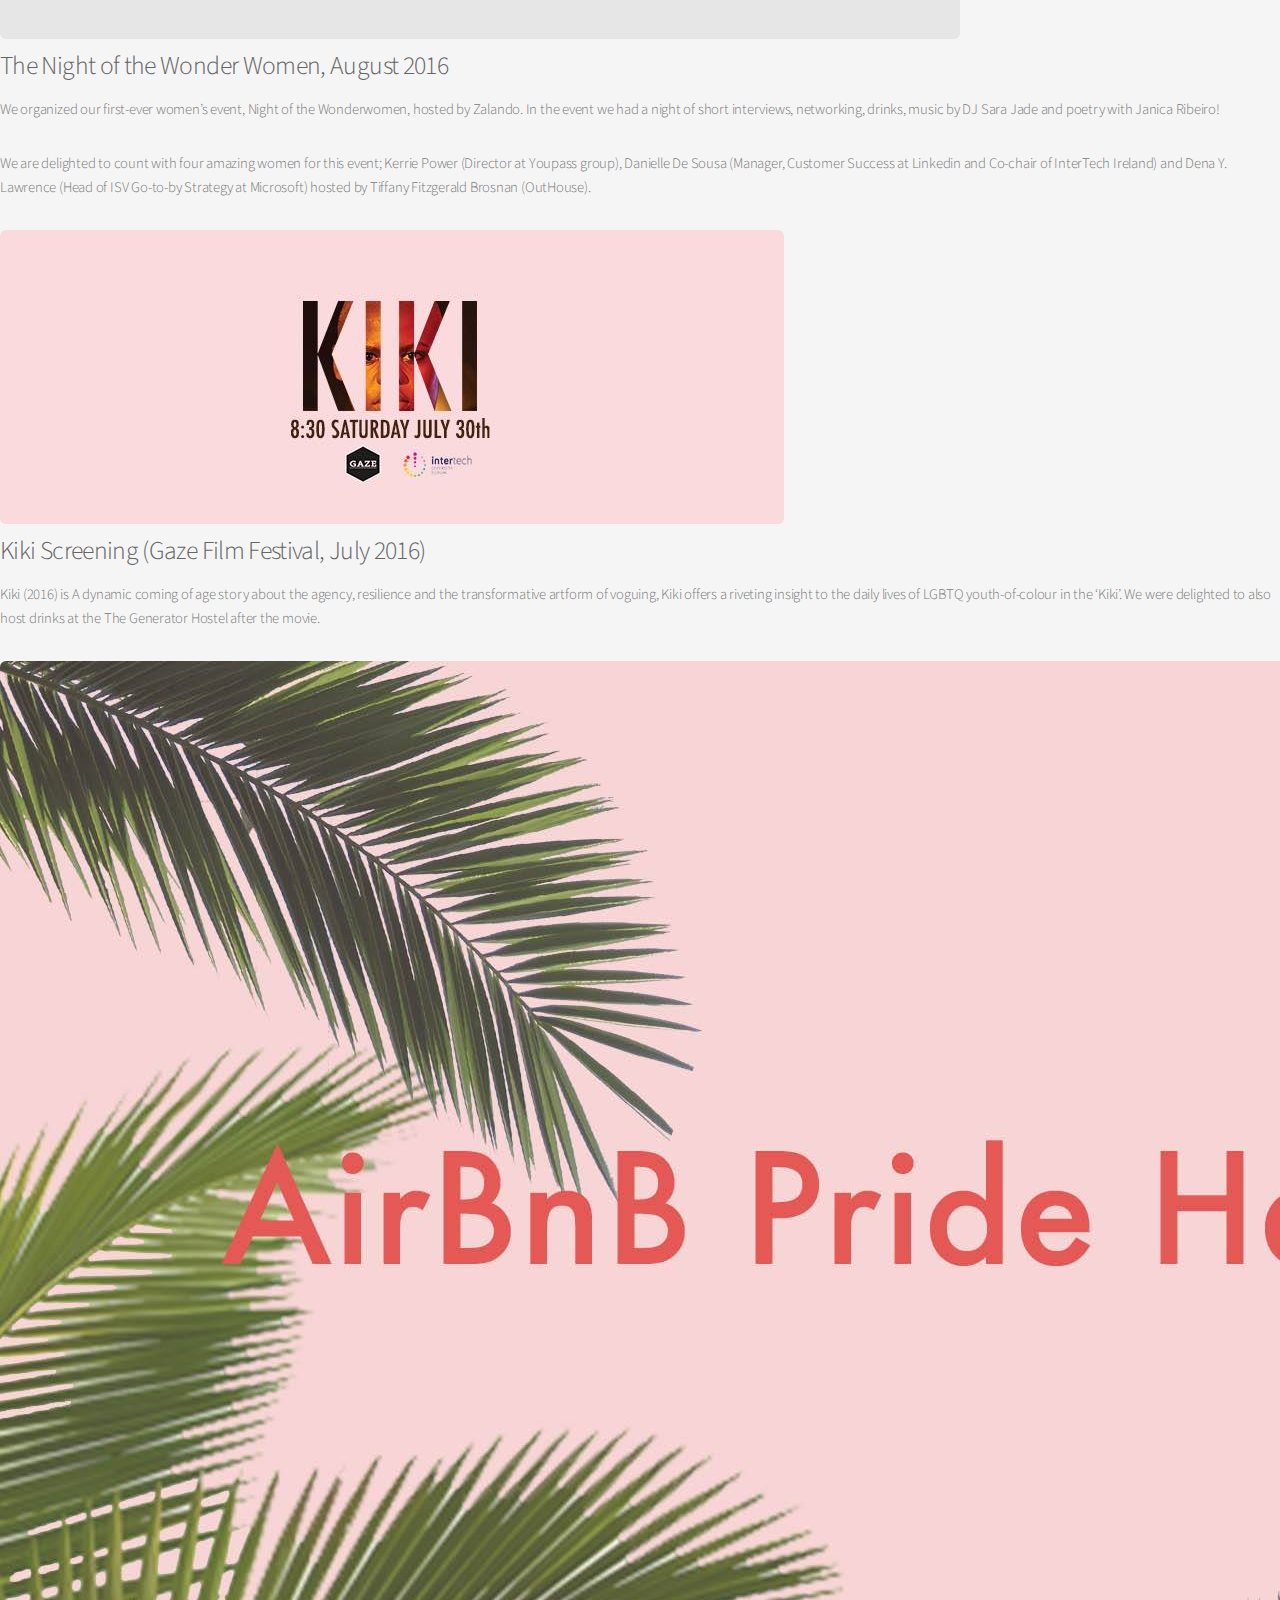
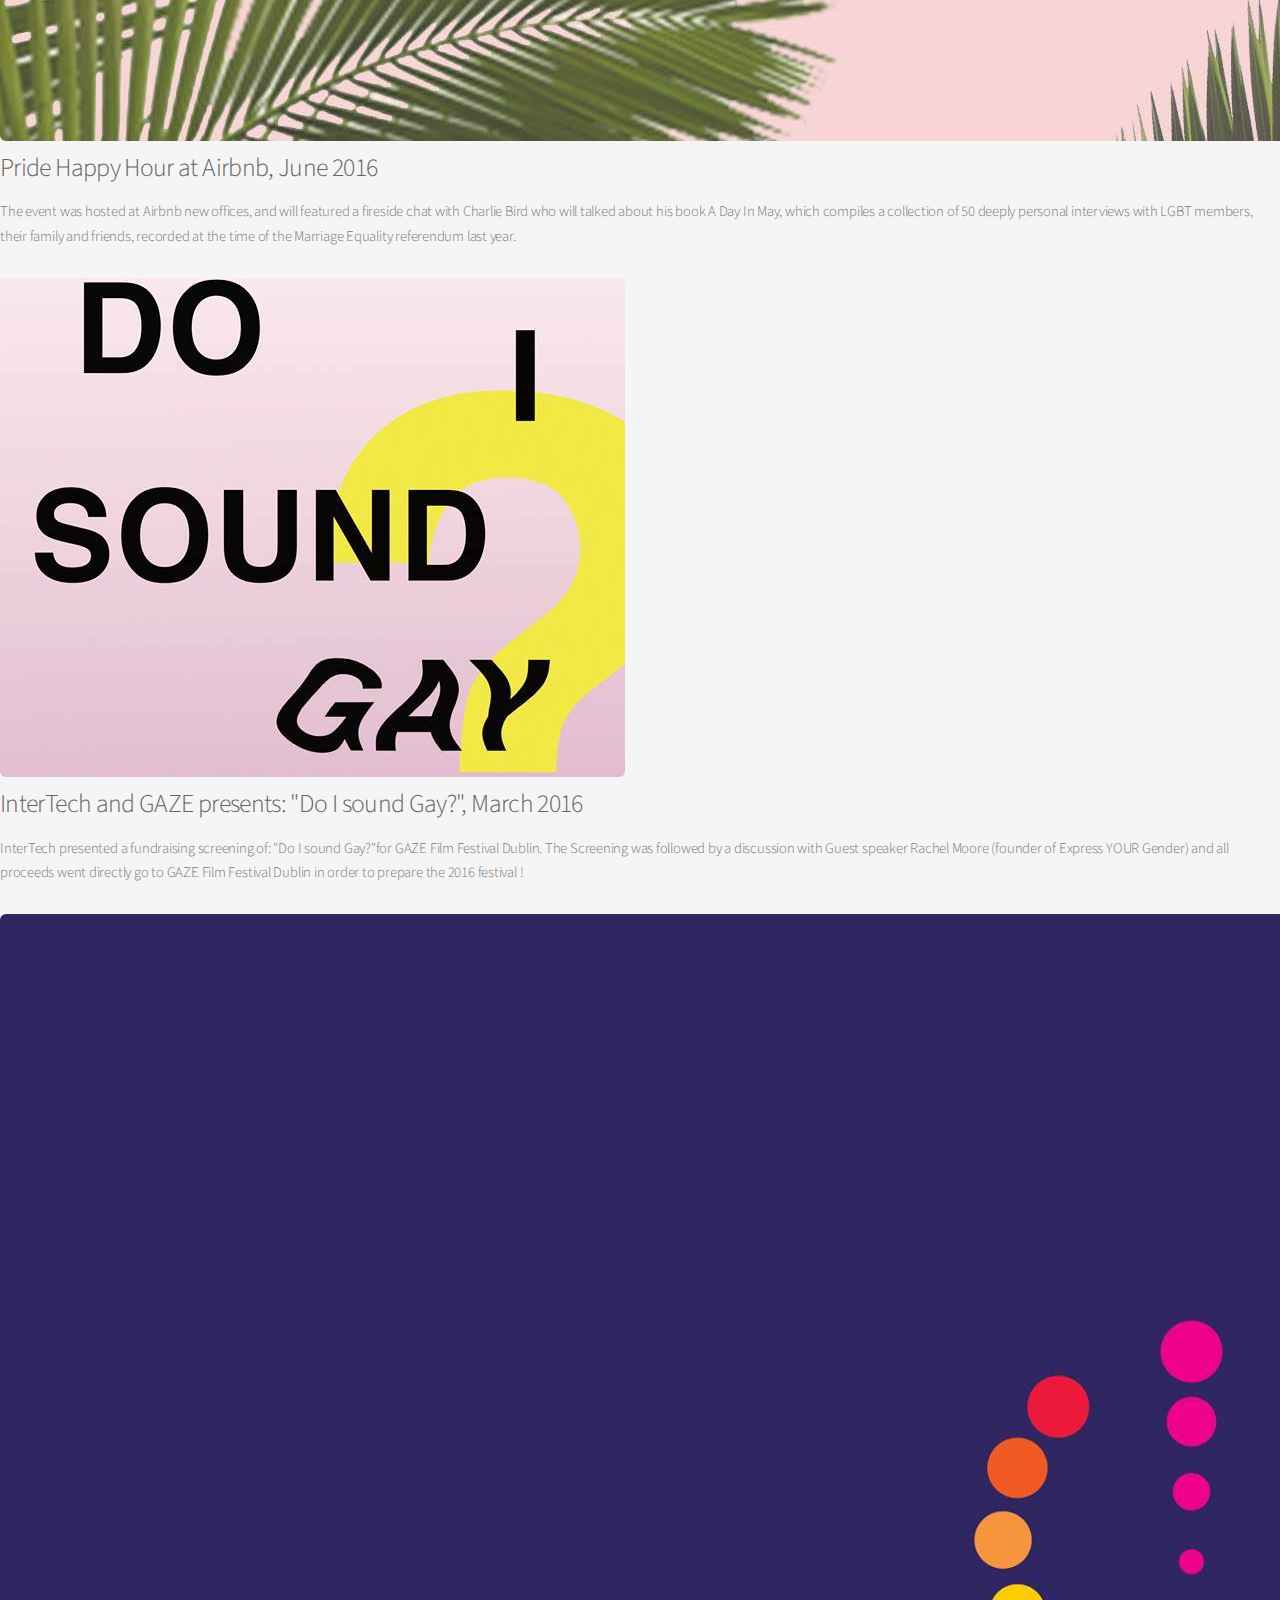
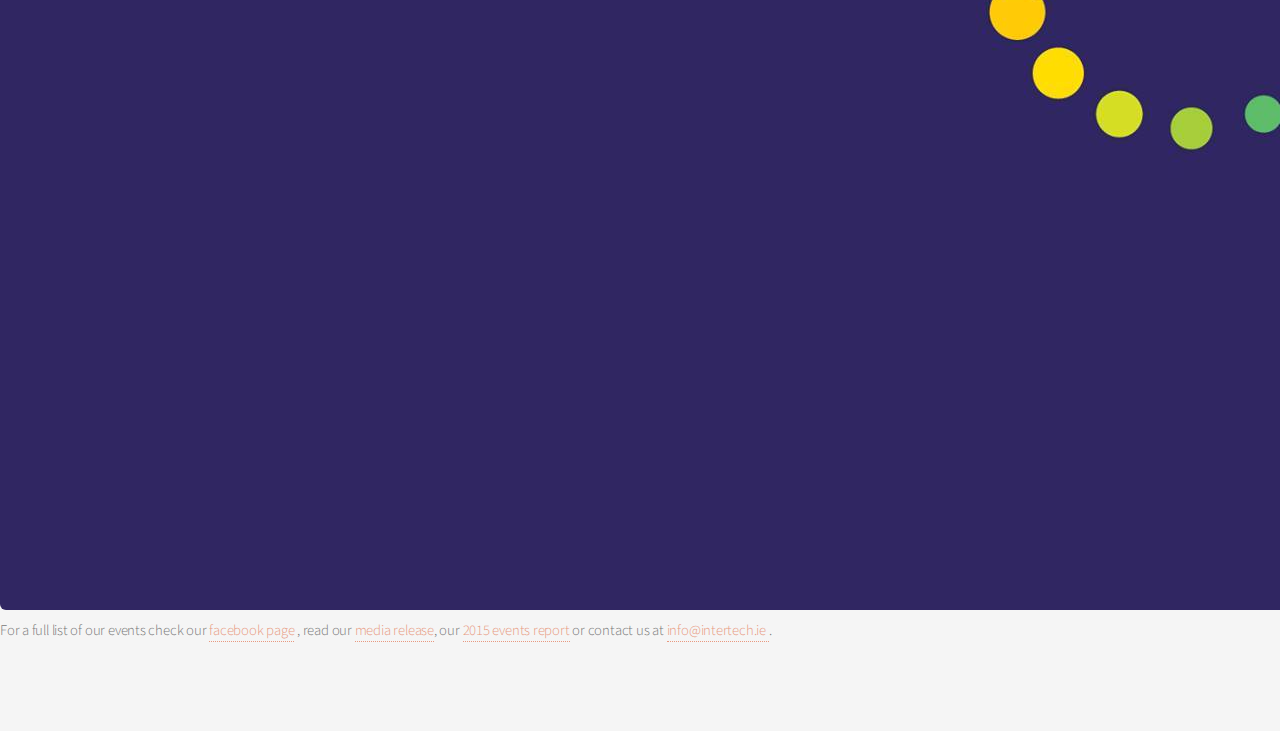
<file: events.html>
<!DOCTYPE HTML>
<!--
	Editorial by HTML5 UP
	html5up.net | @ajlkn
	Free for personal and commercial use under the CCA 3.0 license (html5up.net/license)
-->
<html>
	<head>
		<title>Intertech Ireland</title>
		<meta charset="utf-8" />
		<meta name="viewport" content="width=device-width, initial-scale=1, user-scalable=no" />
		<!--[if lte IE 8]><script src="assets/js/ie/html5shiv.js"></script><![endif]-->
		<link rel="stylesheet" href="assets/css/main.css" />
		<!--[if lte IE 9]><link rel="stylesheet" href="assets/css/ie9.css" /><![endif]-->
		<!--[if lte IE 8]><link rel="stylesheet" href="assets/css/ie8.css" /><![endif]-->
	</head>
	<body>

		<!-- Wrapper -->
			<div id="wrapper">



				<!-- Main -->
					<div id="main">
						<div class="inner">


								<!-- Header -->
								<header id="header">
									<a href="index.html" class="logo"><strong>intertech.ie </strong></a>
									<ul class="icons">
										<li><a href="http://www.twitter.com/intertechIRL" class="icon fa-twitter"><span class="label">Twitter</span></a></li>
										<li><a href="https://www.facebook.com/intertechIrl" class="icon fa-facebook"><span class="label">Facebook</span></a></li>
										<li><a href="http://instagram.com/intertechirl" class="icon fa-instagram"><span class="label">Instagram</span></a></li>
						
									</ul>
								</header>
							


								<!-- Content -->
								<section>
									
								<a href="index.html"><span class="image main"><img src="images/banner.png" alt="" /></span></a>
									
								</section>


							<!-- Section -->
								<section>
									
									<div class="posts">
											<article>
											<a href="https://www.facebook.com/events/356488514704599/" class="image"><img src="images/shoutout2016.jpg" alt="" /></a>
											<h3>Intertech x ShoutOut fundraiser, December 2016</h3>
											<p>In line with our mission to support the LGBT community, we hosted a Christmas fundraiser for ShoutOut at Oscars Cafe Bar where we raised close to 2000 euros.
												<p><a href="http://www.shoutout.ie">ShoutOut</a> developed a workshop that vetted volunteers deliver on an almost weekly basis to teenagers in Irish schools – effectively training young people how to be allies. As we've all experienced, school is a damn fine place to find an ally if you're LGBTQ+. 

										</article>

										<article>
											<a href="https://www.facebook.com/events/534255556778717/" class="image"><img src="images/nofatsnofemmes.jpg" alt="" /></a>
											<h3>NO FATS / NO FEMMES, November 2016</h3>
											<p>We organized "No Fats // No Femmes" at Google Ireland, a panel discussion hosted by the organization event on the topic of LGBT equality and discrimination with David Stuart, Vivienne Errington-Barnes, and Diyadh Khalaf. </p>
											<p>"No Fats // No Femmes" is not just a common call-out to describe undesired partners who need not apply – it’s a mantra. Are these just individual sexual preferences, or do they represent racism, body shaming and homophobia that’s prevalent and unaddressed in our community?. Is marriage equality the end of the road that started with Stonewall? Are we now a nation of equals? Or are we liable to perpetuate amongst ourselves the discrimination we have suffered for decades?</p>
										</article>

										<article>
											<a href="https://www.facebook.com/events/1141208625936797/" class="image"><img src="images/askpanti.jpg" alt="" /></a>
											<h3>The Real Panti Bliss, September 2016</h3>
											<p>Airbnb and InterTech Ireland brought the one and only Queen of Ireland Panti Bliss / Pantibar for the first time in one of our events, where we learned about the personal story behind Panti, followed by a Q&A session</p>
										</article>

										<article>
											<a href="https://www.facebook.com/events/158921661203496/" class="image"><img src="images/wonderwomen.jpg" alt="" /></a>
											<h3>The Night of the Wonder Women, August 2016 </h3>
											<p>We organized our first-ever women’s event, Night of the Wonderwomen, hosted by Zalando. In the event we had a night of short interviews, networking, drinks, music by DJ Sara Jade and poetry with Janica Ribeiro!</p>
											<p>We are delighted to count with four amazing women for this event; Kerrie Power (Director at Youpass group), Danielle De Sousa (Manager, Customer Success at Linkedin and Co-chair of InterTech Ireland) and Dena Y. Lawrence (Head of ISV Go-to-by Strategy at Microsoft) hosted by Tiffany Fitzgerald Brosnan (OutHouse).</p>
										</article>

										<article>
											<a href="https://www.facebook.com/events/164439660639293/?active_tab=about" class="image"><img src="images/kiki.jpg" alt="" /></a>
											<h3>Kiki Screening (Gaze Film Festival, July 2016)</h3>
											<p>Kiki (2016) is A dynamic coming of age story about the agency, resilience and the transformative artform of voguing, Kiki offers a riveting insight to the daily lives of LGBTQ youth-of-colour in the ‘Kiki’. We were delighted to also host drinks at the The Generator Hostel after the movie.

											
										</article>

										<article>
											<a href="#" class="image"><img src="images/pride-happy-hour.jpg" alt=""/></a>
											<h3>Pride Happy Hour at Airbnb, June 2016</h3>
											<p> The event was hosted at Airbnb new offices, and will featured a fireside chat with Charlie Bird who will talked about his book A Day In May, which compiles a collection of 50 deeply personal interviews with LGBT members, their family and friends, recorded at the time of the Marriage Equality referendum last year. </p>											
										</article>

										<article>
											<a href="#" class="image"><img src="images/do-i-sound-gay.jpg" alt="" /></a>
											<h3>InterTech and GAZE presents: "Do I sound Gay?", March 2016</h3>
											<p> InterTech presented  a fundraising screening of: "Do I sound Gay?"for GAZE Film Festival Dublin. The Screening was followed by a discussion with Guest speaker Rachel Moore (founder of Express YOUR Gender) and all proceeds went directly go to GAZE Film Festival Dublin in order to prepare the 2016 festival !</p>											
										</article>

										<article>
											<a href="#" class="image"><img src="images/intertech-banner.jpg" alt="" /></a>
											<p>For a full list of our events check our <a href="http://facebook.com/intertechIRL/events"> facebook page</a> , read our <a href="..files/portfolio.pdf"> media release</a>, our <a href="files/2015-events-report.pdf"> 2015 events report</a> or contact us at <a mailto="info@intertech.ie"> info@intertech.ie </a> .</p>
											
										</article>

										

										
										
									</div>

								</section>


						</div>
					</div>

				

			</div>
	</body>
</html>
</file>
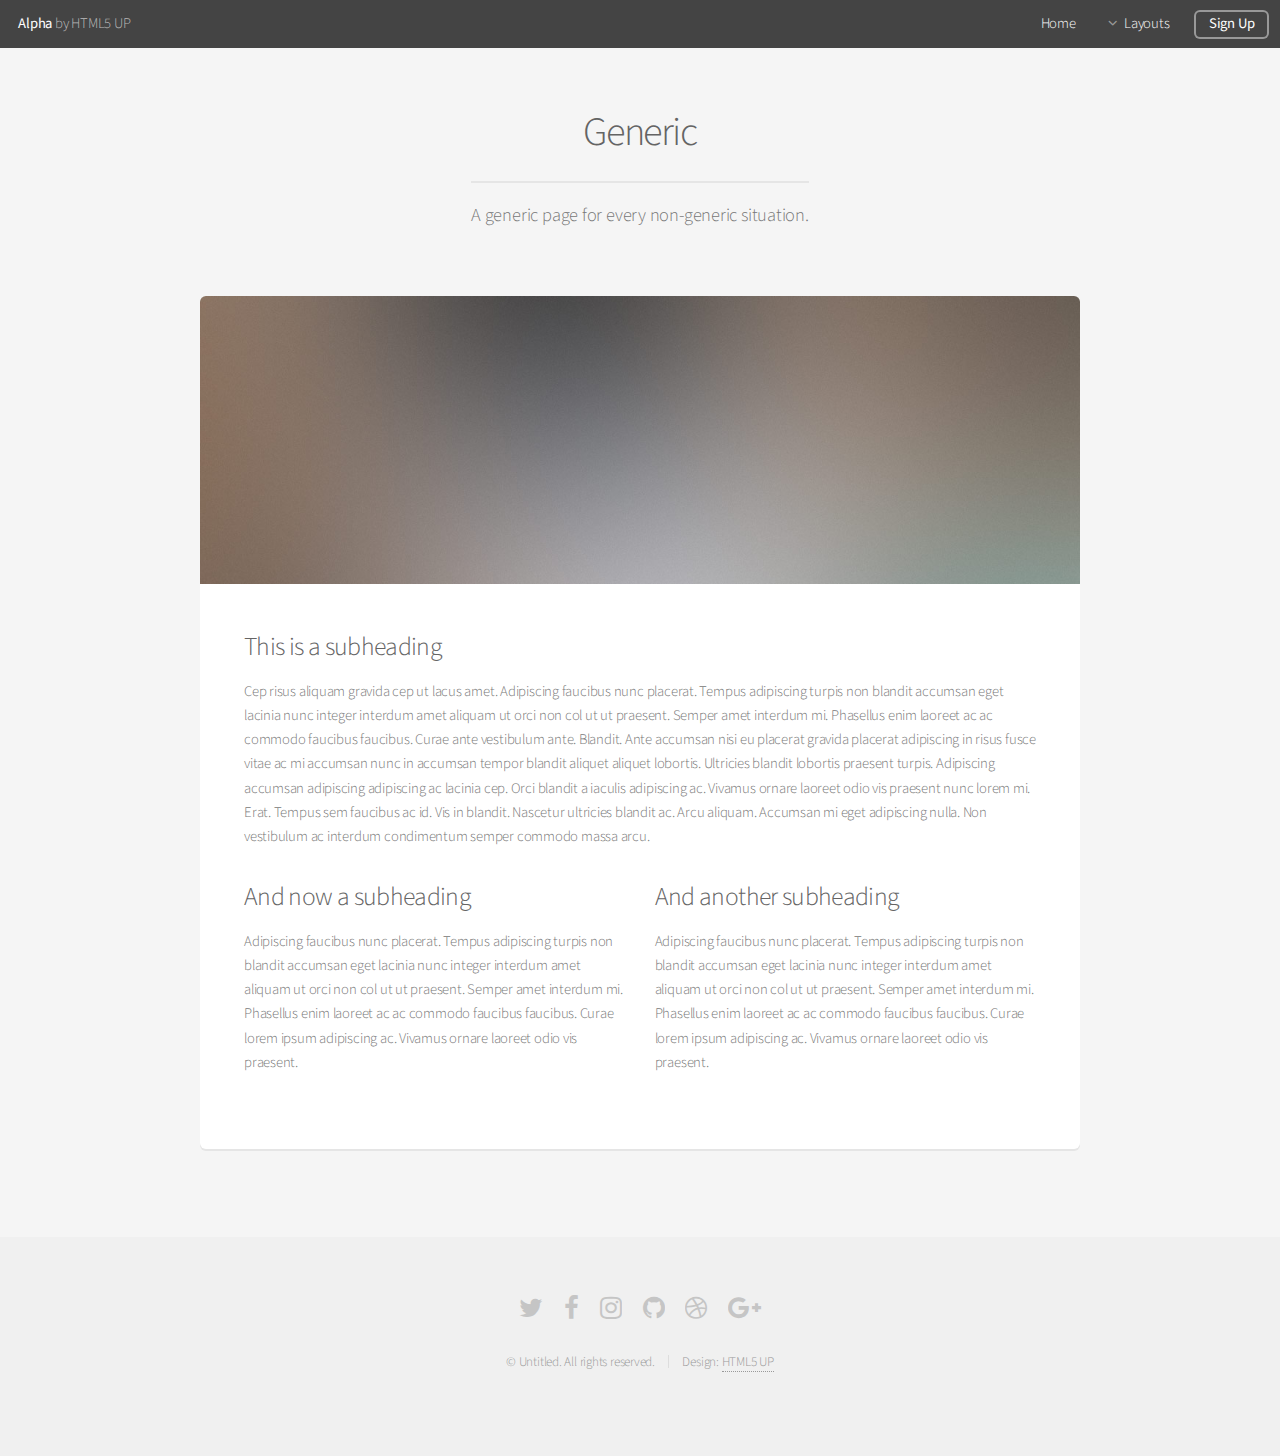
<file: generic.html>
<!DOCTYPE HTML>
<!--
	Alpha by HTML5 UP
	html5up.net | @ajlkn
	Free for personal and commercial use under the CCA 3.0 license (html5up.net/license)
-->
<html>
	<head>
		<title>Generic - Alpha by HTML5 UP</title>
		<meta charset="utf-8" />
		<meta name="viewport" content="width=device-width, initial-scale=1" />
		<!--[if lte IE 8]><script src="assets/js/ie/html5shiv.js"></script><![endif]-->
		<link rel="stylesheet" href="assets/css/main.css" />
		<!--[if lte IE 8]><link rel="stylesheet" href="assets/css/ie8.css" /><![endif]-->
	</head>
	<body>
		<div id="page-wrapper">

			<!-- Header -->
				<header id="header">
					<h1><a href="index.html">Alpha</a> by HTML5 UP</h1>
					<nav id="nav">
						<ul>
							<li><a href="index.html">Home</a></li>
							<li>
								<a href="#" class="icon fa-angle-down">Layouts</a>
								<ul>
									<li><a href="generic.html">Generic</a></li>
									<li><a href="contact.html">Contact</a></li>
									<li><a href="elements.html">Elements</a></li>
									<li>
										<a href="#">Submenu</a>
										<ul>
											<li><a href="#">Option One</a></li>
											<li><a href="#">Option Two</a></li>
											<li><a href="#">Option Three</a></li>
											<li><a href="#">Option Four</a></li>
										</ul>
									</li>
								</ul>
							</li>
							<li><a href="#" class="button">Sign Up</a></li>
						</ul>
					</nav>
				</header>

			<!-- Main -->
				<section id="main" class="container">
					<header>
						<h2>Generic</h2>
						<p>A generic page for every non-generic situation.</p>
					</header>
					<div class="box">
						<span class="image featured"><img src="images/pic01.jpg" alt="" /></span>
						<h3>This is a subheading</h3>
						<p>Cep risus aliquam gravida cep ut lacus amet. Adipiscing faucibus nunc placerat. Tempus adipiscing turpis non blandit accumsan eget lacinia nunc integer interdum amet aliquam ut orci non col ut ut praesent. Semper amet interdum mi. Phasellus enim laoreet ac ac commodo faucibus faucibus. Curae ante vestibulum ante. Blandit. Ante accumsan nisi eu placerat gravida placerat adipiscing in risus fusce vitae ac mi accumsan nunc in accumsan tempor blandit aliquet aliquet lobortis. Ultricies blandit lobortis praesent turpis. Adipiscing accumsan adipiscing adipiscing ac lacinia cep. Orci blandit a iaculis adipiscing ac. Vivamus ornare laoreet odio vis praesent nunc lorem mi. Erat. Tempus sem faucibus ac id. Vis in blandit. Nascetur ultricies blandit ac. Arcu aliquam. Accumsan mi eget adipiscing nulla. Non vestibulum ac interdum condimentum semper commodo massa arcu.</p>
						<div class="row">
							<div class="6u 12u(mobilep)">
								<h3>And now a subheading</h3>
								<p>Adipiscing faucibus nunc placerat. Tempus adipiscing turpis non blandit accumsan eget lacinia nunc integer interdum amet aliquam ut orci non col ut ut praesent. Semper amet interdum mi. Phasellus enim laoreet ac ac commodo faucibus faucibus. Curae lorem ipsum adipiscing ac. Vivamus ornare laoreet odio vis praesent.</p>
							</div>
							<div class="6u 12u(mobilep)">
								<h3>And another subheading</h3>
								<p>Adipiscing faucibus nunc placerat. Tempus adipiscing turpis non blandit accumsan eget lacinia nunc integer interdum amet aliquam ut orci non col ut ut praesent. Semper amet interdum mi. Phasellus enim laoreet ac ac commodo faucibus faucibus. Curae lorem ipsum adipiscing ac. Vivamus ornare laoreet odio vis praesent.</p>
							</div>
						</div>
					</div>
				</section>

			<!-- Footer -->
				<footer id="footer">
					<ul class="icons">
						<li><a href="#" class="icon fa-twitter"><span class="label">Twitter</span></a></li>
						<li><a href="#" class="icon fa-facebook"><span class="label">Facebook</span></a></li>
						<li><a href="#" class="icon fa-instagram"><span class="label">Instagram</span></a></li>
						<li><a href="#" class="icon fa-github"><span class="label">Github</span></a></li>
						<li><a href="#" class="icon fa-dribbble"><span class="label">Dribbble</span></a></li>
						<li><a href="#" class="icon fa-google-plus"><span class="label">Google+</span></a></li>
					</ul>
					<ul class="copyright">
						<li>&copy; Untitled. All rights reserved.</li><li>Design: <a href="http://html5up.net">HTML5 UP</a></li>
					</ul>
				</footer>

		</div>

		<!-- Scripts -->
			<script src="assets/js/jquery.min.js"></script>
			<script src="assets/js/jquery.dropotron.min.js"></script>
			<script src="assets/js/jquery.scrollgress.min.js"></script>
			<script src="assets/js/skel.min.js"></script>
			<script src="assets/js/util.js"></script>
			<!--[if lte IE 8]><script src="assets/js/ie/respond.min.js"></script><![endif]-->
			<script src="assets/js/main.js"></script>

	</body>
</html>
</file>
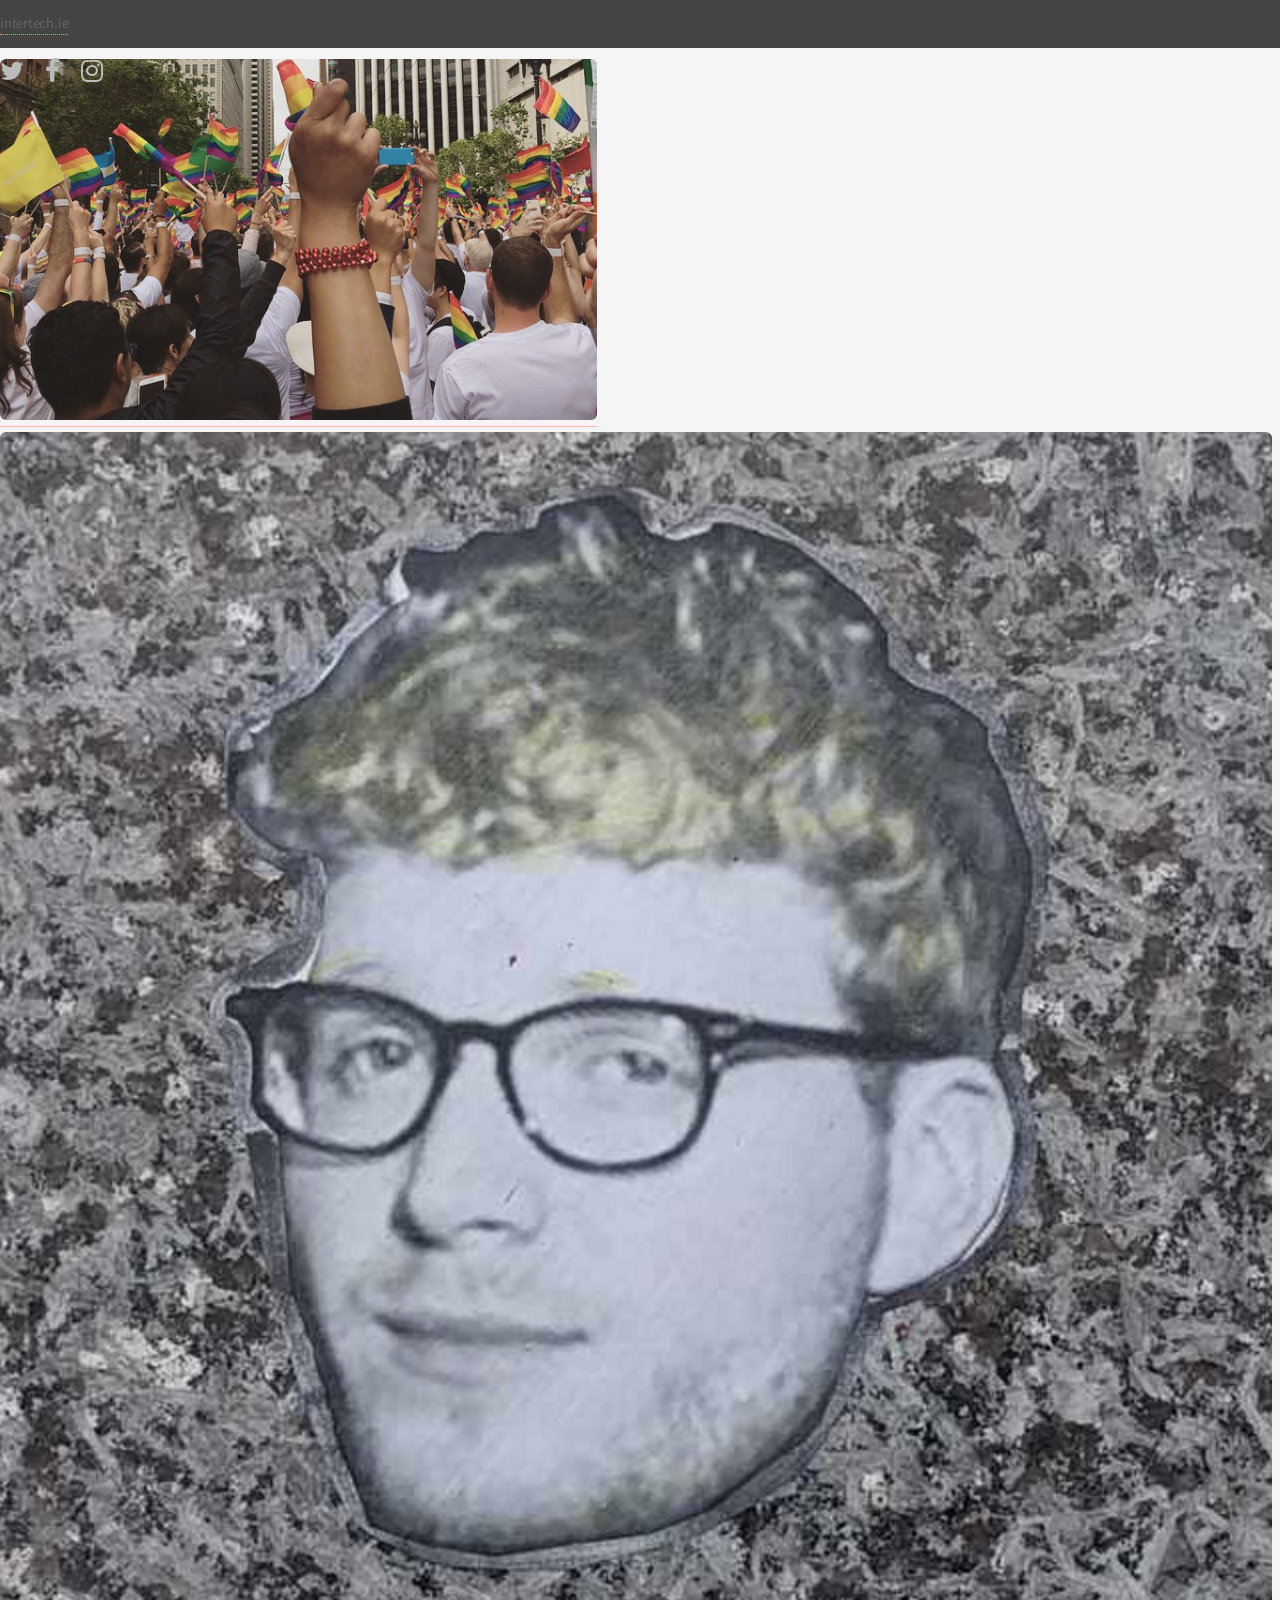
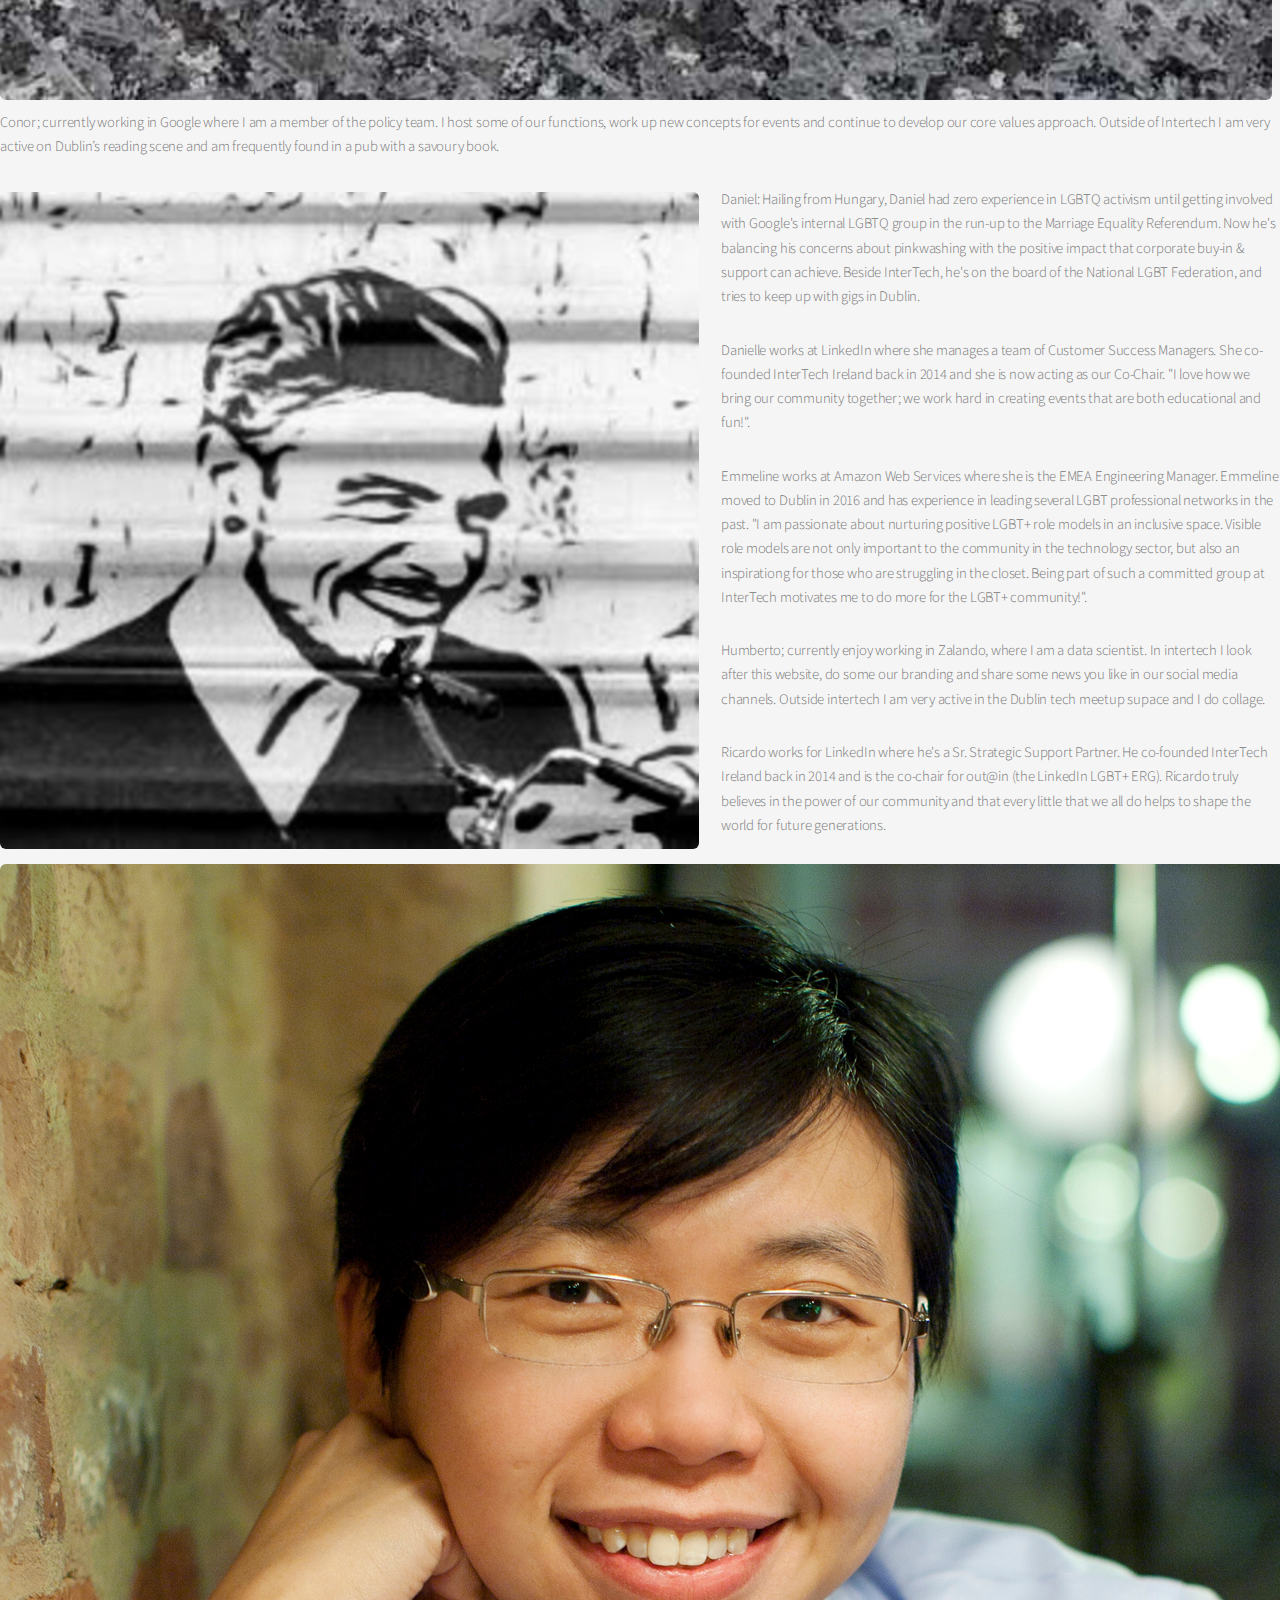
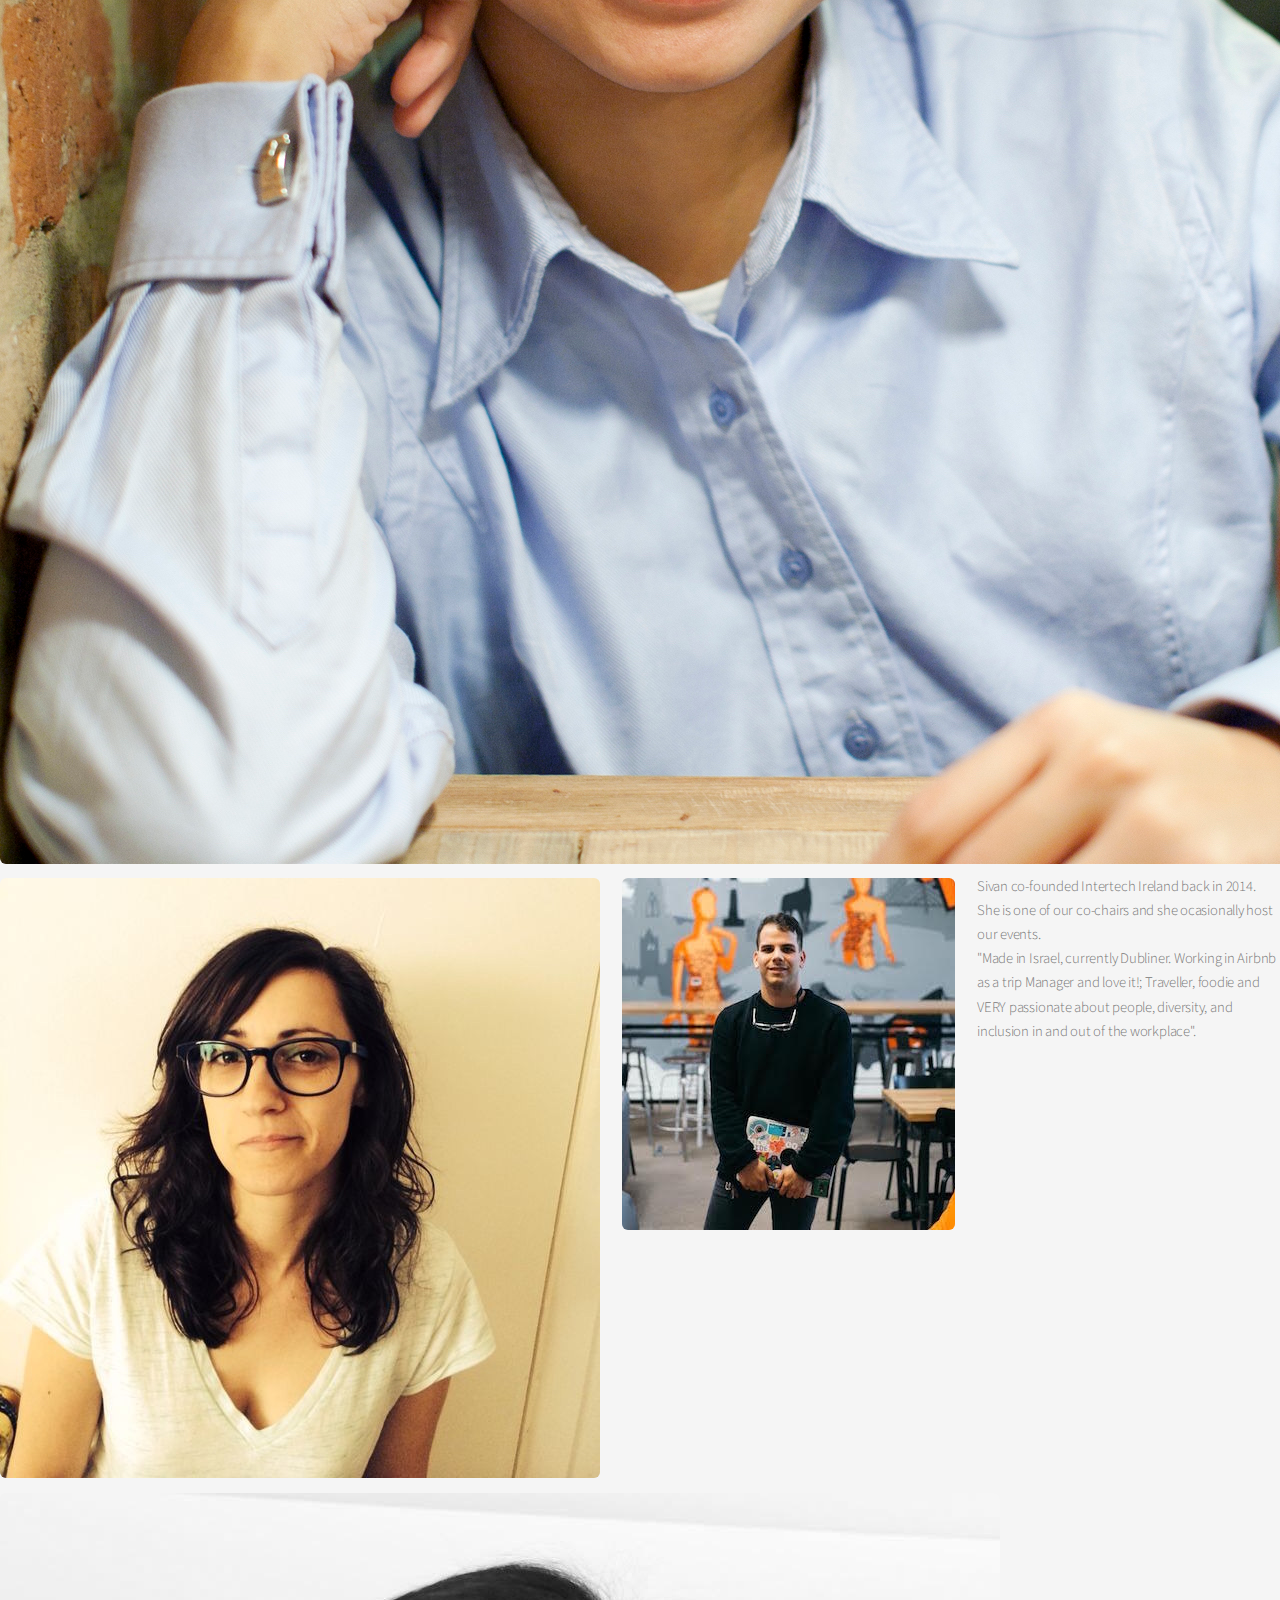
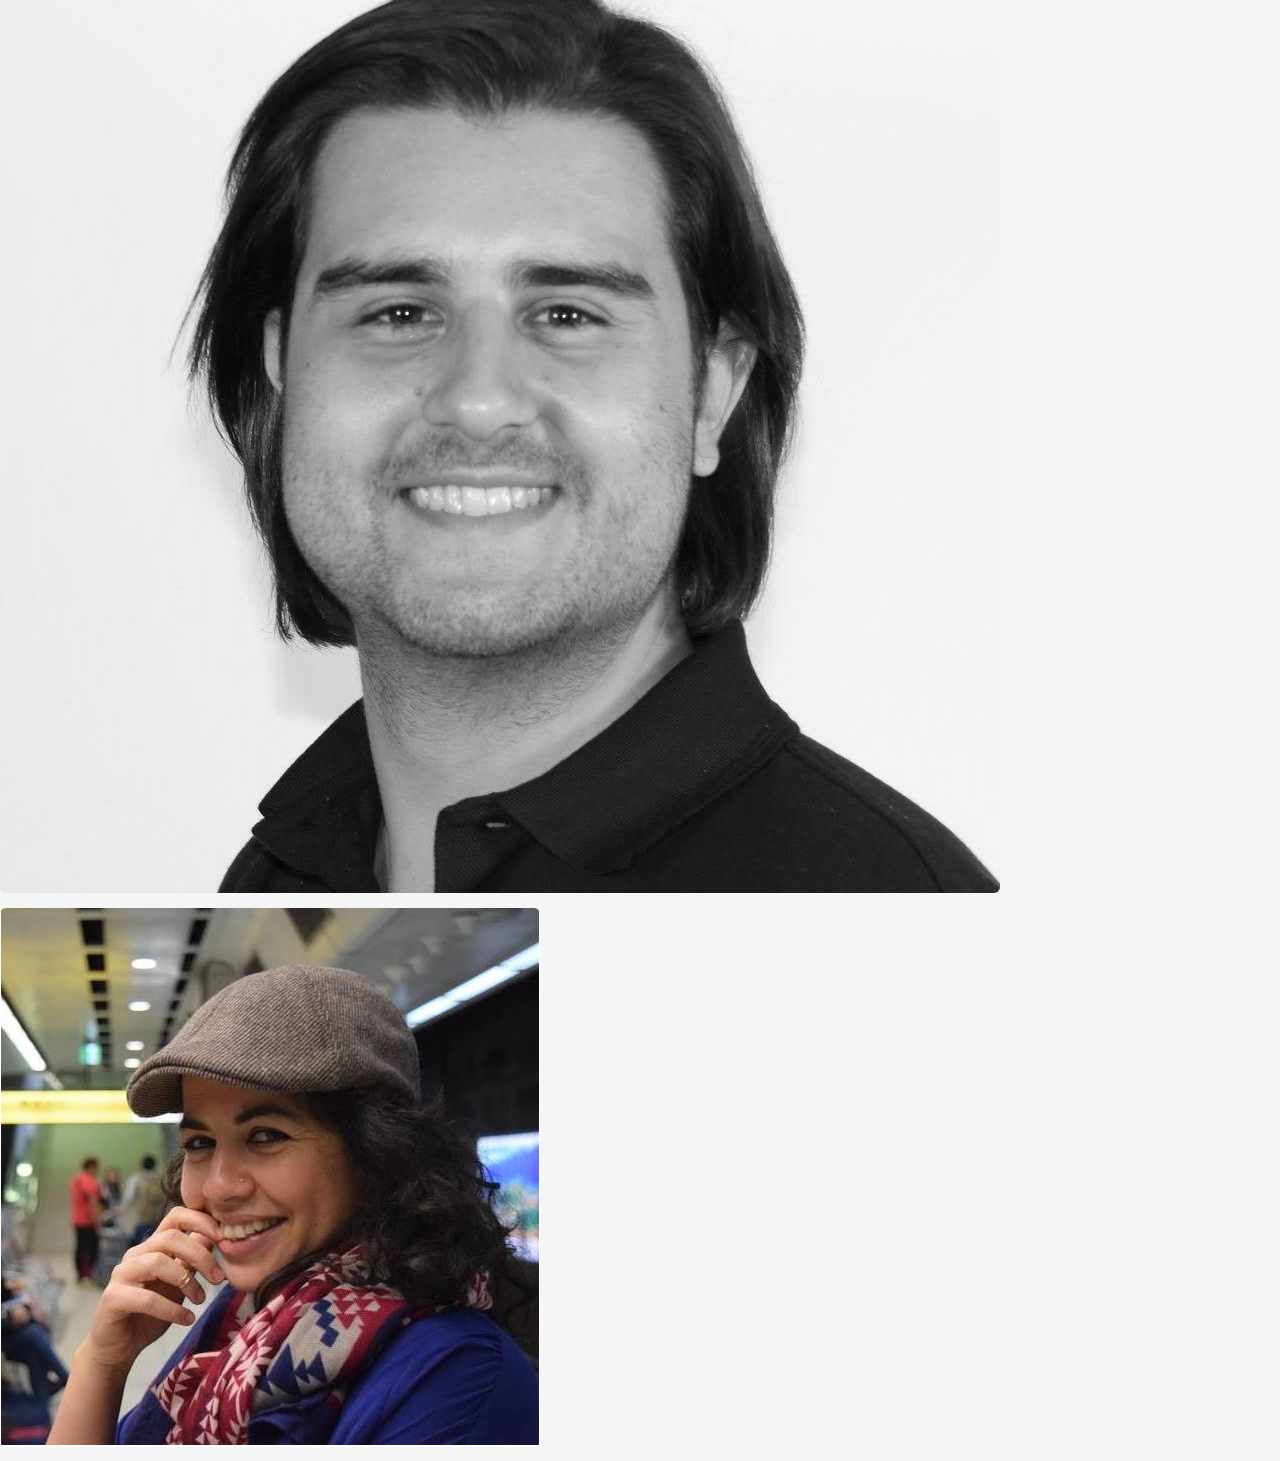
<file: us.html>
<!DOCTYPE HTML>
<!--
	Editorial by HTML5 UP
	html5up.net | @ajlkn
	Free for personal and commercial use under the CCA 3.0 license (html5up.net/license)
-->
<html>
	<head>
		<title>Intertech Ireland</title>
		<meta charset="utf-8" />
		<meta name="viewport" content="width=device-width, initial-scale=1, user-scalable=no" />
		<!--[if lte IE 8]><script src="assets/js/ie/html5shiv.js"></script><![endif]-->
		<link rel="stylesheet" href="assets/css/main.css" />
		<!--[if lte IE 9]><link rel="stylesheet" href="assets/css/ie9.css" /><![endif]-->
		<!--[if lte IE 8]><link rel="stylesheet" href="assets/css/ie8.css" /><![endif]-->
	</head>
	<body>

		<!-- Wrapper -->
			<div id="wrapper">



				<!-- Main -->
					<div id="main">
						<div class="inner">


							<!-- Header -->
								<header id="header">
									<a href="index.html" class="logo"><strong>intertech.ie </strong></a>
									<ul class="icons">
										<li><a href="http://www.twitter.com/intertechIRL" class="icon fa-twitter"><span class="label">Twitter</span></a></li>
										<li><a href="https://www.facebook.com/intertechIrl" class="icon fa-facebook"><span class="label">Facebook</span></a></li>
										<li><a href="http://instagram.com/intertechirl" class="icon fa-instagram"><span class="label">Instagram</span></a></li>
						
									</ul>
								</header>
							


								<!-- Content -->
								<section>
									
								<a href="index.html"><span class="image main"><img src="images/banner.png" alt="" /></span></a>
									
								</section>

							<!-- Section -->
								<section>
									
									<div class="features">
										<article>
											<p><span class="image left"><img src="images/conor.png" alt=""></span>
												Conor; currently working in Google where I am a member of the policy team. I host some of our functions, work up new concepts for events and continue to develop our core values approach. Outside of Intertech I am very active on Dublin’s reading scene and am frequently found in a pub with a savoury book.</p>

										</article>

<article>
											<p><span class="image left"><img src="images/daniel.png" alt=""></span>
												Daniel: Hailing from Hungary, Daniel had zero experience in LGBTQ activism until getting involved with Google's internal LGBTQ group in the run-up to the Marriage Equality Referendum. Now he's balancing his concerns about pinkwashing with the positive impact that corporate buy-in & support can achieve. Beside InterTech, he's on the board of the National LGBT Federation, and tries to keep up with gigs in Dublin.
</p>

										</article>

<article>
											<p><span class="image left"><img src="images/emmeline.jpg" alt=""></span>
												Danielle works at LinkedIn where she manages a team of Customer Success Managers. She co-founded InterTech Ireland back in 2014 and she is now acting as our Co-Chair. "I love how we bring our community together; we work hard in creating events that are both educational and fun!".</p>

										</article>

<article>
											<p><span class="image left"><img src="images/danielle.jpg" alt=""></span>
												Emmeline works at Amazon Web Services where she is the EMEA Engineering Manager. Emmeline moved to Dublin in 2016 and has experience in leading several LGBT professional networks in the past. "I am passionate about nurturing positive LGBT+ role models in an inclusive space. Visible role models are not only important to the community in the technology sector, but also an inspirationg for those who are struggling in the closet. Being part of such a committed group at InterTech motivates me to do more for the LGBT+ community!".</p>

										</article>

										

<article>
											<p><span class="image left"><img src="images/humberto.jpg" alt=""></span>
												Humberto; currently enjoy working in Zalando, where I am a data scientist. In intertech I look after this website, do some our branding and share some news you like in our social media channels. Outside intertech I am very active in the Dublin tech meetup supace and I do collage. </p>

										</article>


										<article>
											<p><span class="image left"><img src="images/ricardo.jpeg" alt=""></span>
												Ricardo works for LinkedIn where he's a Sr. Strategic Support Partner. He co-founded InterTech Ireland back in 2014 and is the co-chair for out@in (the LinkedIn LGBT+ ERG). Ricardo truly believes in the power of our community and that every little that we all do helps to shape the world for future generations.</p>

										</article>

										<article>
											<p><span class="image left"><img src="images/sivan.png" alt=""></span>
												Sivan co-founded Intertech Ireland back in 2014. She is one of our co-chairs and she ocasionally host our events.
												<br>"Made in Israel, currently Dubliner. Working in Airbnb as a trip Manager and love it!; Traveller, foodie and VERY passionate about people, diversity, and inclusion in and out of the workplace". 
											</p>

										</article>

									</div>
								</section>

						</div>
					</div>

				

			</div>
	</body>
</html>
</file>
<file: assets/css/ie9.css>
/*
	Editorial by HTML5 UP
	html5up.net | @ajlkn
	Free for personal and commercial use under the CCA 3.0 license (html5up.net/license)
*/

/* Features */

	.features:after {
		clear: both;
		content: '';
		display: block;
	}

	.features article {
		float: left;
	}

		.features article:after {
			clear: both;
			content: '';
			display: block;
		}

		.features article .icon {
			float: left;
		}

/* Posts */

	.posts:after {
		clear: both;
		content: '';
		display: block;
	}

	.posts article {
		float: left;
	}

/* Main */

	#main {
		padding-left: 24em;
	}

/* Sidebar */

	#sidebar {
		position: absolute;
		top: 0;
		left: 0;
		min-height: 100%;
		width: 24em;
	}

/* Banner */

	#banner:after {
		clear: both;
		content: '';
		display: block;
	}

	#banner .content {
		float: left;
		padding-right: 4em;
	}

	#banner .image {
		float: left;
		margin-left: 0;
	}
</file>
<file: assets/css/ie8.css>
/*
	Alpha by HTML5 UP
	html5up.net | @ajlkn
	Free for personal and commercial use under the CCA 3.0 license (html5up.net/license)
*/

/* Basic */

	pre, code {
		position: relative;
		-ms-behavior: url("assets/js/ie/PIE.htc");
	}

/* Form */

	input[type="text"],
	input[type="password"],
	input[type="email"],
	select,
	textarea {
		position: relative;
		-ms-behavior: url("assets/js/ie/PIE.htc");
		line-height: 3em;
	}

	input[type="checkbox"],
	input[type="radio"] {
		opacity: 1;
		z-index: auto;
	}

		input[type="checkbox"] + label:before,
		input[type="radio"] + label:before {
			display: none;
		}

/* Button */

	input[type="submit"],
	input[type="reset"],
	input[type="button"],
	.button {
		position: relative;
		-ms-behavior: url("assets/js/ie/PIE.htc");
	}

		input[type="submit"].alt,
		input[type="reset"].alt,
		input[type="button"].alt,
		.button.alt {
			border: solid 2px #e5e5e5;
		}

/* Box */

	.box {
		position: relative;
		-ms-behavior: url("assets/js/ie/PIE.htc");
	}

		.box .image.featured {
			margin: 2em 0;
			width: 100%;
		}

/* Icon */

	.icon.major {
		position: relative;
		-ms-behavior: url("assets/js/ie/PIE.htc");
	}

/* Image */

	.image {
		position: relative;
		-ms-behavior: url("assets/js/ie/PIE.htc");
	}

		.image img {
			position: relative;
			-ms-behavior: url("assets/js/ie/PIE.htc");
		}

/* Header */

	#header nav > ul > li a {
		color: #fff;
		display: inline-block;
		text-decoration: none;
		border: 0;
	}

		#header nav > ul > li a.icon:before {
			color: #fff;
			margin-right: 0.5em;
		}

	#header.alt {
		color: #fff;
	}

		#header.alt nav > ul > li a:not(.button).icon:before {
			color: rgba(255, 255, 255, 0.75);
		}

		#header.alt nav > ul > li.active a:not(.button) {
			background-color: rgba(255, 255, 255, 0.2);
		}

	.dropotron {
		border: solid 1px #e5e5e5;
	}

		.dropotron.level-0 {
			margin-top: 0;
		}

			.dropotron.level-0:before {
				display: none;
			}

/* Banner */

	#banner {
		background-attachment: scroll;
		background-image: url("../../images/banner.jpg");
		background-position: auto;
		background-repeat: no-repeat;
		background-size: cover;
		-ms-behavior: url("assets/js/ie/backgroundsize.min.htc");
	}

		#banner input[type="submit"],
		#banner input[type="reset"],
		#banner input[type="button"],
		#banner .button {
			border: solid 2px #fff;
		}

/* Main */

	#main {
		position: relative;
		z-index: 1;
	}

/* CTA */

	#cta input[type="text"],
	#cta input[type="password"],
	#cta input[type="email"],
	#cta select,
	#cta textarea {
		background: #e89980;
		border: solid 2px #fff;
	}

	#cta .formerize-placeholder {
		color: #fff !important;
	}
</file>
<file: assets/css/main.css>
@import url("font-awesome.min.css");
@import url("https://fonts.googleapis.com/css?family=Source+Sans+Pro:300,400,300italic,400italic");

/*
	Alpha by HTML5 UP
	html5up.net | @ajlkn
	Free for personal and commercial use under the CCA 3.0 license (html5up.net/license)
*/

/* Reset */

	html, body, div, span, applet, object, iframe, h1, h2, h3, h4, h5, h6, p, blockquote, pre, a, abbr, acronym, address, big, cite, code, del, dfn, em, img, ins, kbd, q, s, samp, small, strike, strong, sub, sup, tt, var, b, u, i, center, dl, dt, dd, ol, ul, li, fieldset, form, label, legend, table, caption, tbody, tfoot, thead, tr, th, td, article, aside, canvas, details, embed, figure, figcaption, footer, header, hgroup, menu, nav, output, ruby, section, summary, time, mark, audio, video {
		margin: 0;
		padding: 0;
		border: 0;
		font-size: 100%;
		font: inherit;
		vertical-align: baseline;
	}

	article, aside, details, figcaption, figure, footer, header, hgroup, menu, nav, section {
		display: block;
	}

	body {
		line-height: 1;
	}

	ol, ul {
		list-style: none;
	}

	blockquote, q {
		quotes: none;
	}

	blockquote:before, blockquote:after, q:before, q:after {
		content: '';
		content: none;
	}

	table {
		border-collapse: collapse;
		border-spacing: 0;
	}

	body {
		-webkit-text-size-adjust: none;
	}

/* Box Model */

	*, *:before, *:after {
		-moz-box-sizing: border-box;
		-webkit-box-sizing: border-box;
		box-sizing: border-box;
	}

/* Containers */

	.container {
		margin-left: auto;
		margin-right: auto;
	}

	.container.\31 25\25 {
		width: 100%;
		max-width: 75em;
		min-width: 60em;
	}

	.container.\37 5\25 {
		width: 45em;
	}

	.container.\35 0\25 {
		width: 30em;
	}

	.container.\32 5\25 {
		width: 15em;
	}

	.container {
		width: 60em;
	}

	@media screen and (max-width: 1680px) {

		.container.\31 25\25 {
			width: 100%;
			max-width: 75em;
			min-width: 60em;
		}

		.container.\37 5\25 {
			width: 45em;
		}

		.container.\35 0\25 {
			width: 30em;
		}

		.container.\32 5\25 {
			width: 15em;
		}

		.container {
			width: 60em;
		}

	}

	@media screen and (max-width: 1280px) {

		.container.\31 25\25 {
			width: 100%;
			max-width: 75em;
			min-width: 60em;
		}

		.container.\37 5\25 {
			width: 45em;
		}

		.container.\35 0\25 {
			width: 30em;
		}

		.container.\32 5\25 {
			width: 15em;
		}

		.container {
			width: 60em;
		}

	}

	@media screen and (max-width: 980px) {

		.container.\31 25\25 {
			width: 100%;
			max-width: 112.5%;
			min-width: 90%;
		}

		.container.\37 5\25 {
			width: 67.5%;
		}

		.container.\35 0\25 {
			width: 45%;
		}

		.container.\32 5\25 {
			width: 22.5%;
		}

		.container {
			width: 90%;
		}

	}

	@media screen and (max-width: 840px) {

		.container.\31 25\25 {
			width: 100%;
			max-width: 112.5%;
			min-width: 90%;
		}

		.container.\37 5\25 {
			width: 67.5%;
		}

		.container.\35 0\25 {
			width: 45%;
		}

		.container.\32 5\25 {
			width: 22.5%;
		}

		.container {
			width: 90% !important;
		}

	}

	@media screen and (max-width: 736px) {

		.container.\31 25\25 {
			width: 100%;
			max-width: 125%;
			min-width: 100%;
		}

		.container.\37 5\25 {
			width: 75%;
		}

		.container.\35 0\25 {
			width: 50%;
		}

		.container.\32 5\25 {
			width: 25%;
		}

		.container {
			width: 100% !important;
		}

	}

	@media screen and (max-width: 480px) {

		.container.\31 25\25 {
			width: 100%;
			max-width: 125%;
			min-width: 100%;
		}

		.container.\37 5\25 {
			width: 75%;
		}

		.container.\35 0\25 {
			width: 50%;
		}

		.container.\32 5\25 {
			width: 25%;
		}

		.container {
			width: 100% !important;
		}

	}

/* Grid */

	.row {
		border-bottom: solid 1px transparent;
		-moz-box-sizing: border-box;
		-webkit-box-sizing: border-box;
		box-sizing: border-box;
	}

	.row > * {
		float: left;
		-moz-box-sizing: border-box;
		-webkit-box-sizing: border-box;
		box-sizing: border-box;
	}

	.row:after, .row:before {
		content: '';
		display: block;
		clear: both;
		height: 0;
	}

	.row.uniform > * > :first-child {
		margin-top: 0;
	}

	.row.uniform > * > :last-child {
		margin-bottom: 0;
	}

	.row.\30 \25 > * {
		padding: 0 0 0 0em;
	}

	.row.\30 \25 {
		margin: 0 0 -1px 0em;
	}

	.row.uniform.\30 \25 > * {
		padding: 0em 0 0 0em;
	}

	.row.uniform.\30 \25 {
		margin: 0em 0 -1px 0em;
	}

	.row > * {
		padding: 0 0 0 2em;
	}

	.row {
		margin: 0 0 -1px -2em;
	}

	.row.uniform > * {
		padding: 2em 0 0 2em;
	}

	.row.uniform {
		margin: -2em 0 -1px -2em;
	}

	.row.\32 00\25 > * {
		padding: 0 0 0 4em;
	}

	.row.\32 00\25 {
		margin: 0 0 -1px -4em;
	}

	.row.uniform.\32 00\25 > * {
		padding: 4em 0 0 4em;
	}

	.row.uniform.\32 00\25 {
		margin: -4em 0 -1px -4em;
	}

	.row.\31 50\25 > * {
		padding: 0 0 0 3em;
	}

	.row.\31 50\25 {
		margin: 0 0 -1px -3em;
	}

	.row.uniform.\31 50\25 > * {
		padding: 3em 0 0 3em;
	}

	.row.uniform.\31 50\25 {
		margin: -3em 0 -1px -3em;
	}

	.row.\35 0\25 > * {
		padding: 0 0 0 1em;
	}

	.row.\35 0\25 {
		margin: 0 0 -1px -1em;
	}

	.row.uniform.\35 0\25 > * {
		padding: 1em 0 0 1em;
	}

	.row.uniform.\35 0\25 {
		margin: -1em 0 -1px -1em;
	}

	.row.\32 5\25 > * {
		padding: 0 0 0 0.5em;
	}

	.row.\32 5\25 {
		margin: 0 0 -1px -0.5em;
	}

	.row.uniform.\32 5\25 > * {
		padding: 0.5em 0 0 0.5em;
	}

	.row.uniform.\32 5\25 {
		margin: -0.5em 0 -1px -0.5em;
	}

	.\31 2u, .\31 2u\24 {
		width: 100%;
		clear: none;
		margin-left: 0;
	}

	.\31 1u, .\31 1u\24 {
		width: 91.6666666667%;
		clear: none;
		margin-left: 0;
	}

	.\31 0u, .\31 0u\24 {
		width: 83.3333333333%;
		clear: none;
		margin-left: 0;
	}

	.\39 u, .\39 u\24 {
		width: 75%;
		clear: none;
		margin-left: 0;
	}

	.\38 u, .\38 u\24 {
		width: 66.6666666667%;
		clear: none;
		margin-left: 0;
	}

	.\37 u, .\37 u\24 {
		width: 58.3333333333%;
		clear: none;
		margin-left: 0;
	}

	.\36 u, .\36 u\24 {
		width: 50%;
		clear: none;
		margin-left: 0;
	}

	.\35 u, .\35 u\24 {
		width: 41.6666666667%;
		clear: none;
		margin-left: 0;
	}

	.\34 u, .\34 u\24 {
		width: 33.3333333333%;
		clear: none;
		margin-left: 0;
	}

	.\33 u, .\33 u\24 {
		width: 25%;
		clear: none;
		margin-left: 0;
	}

	.\32 u, .\32 u\24 {
		width: 16.6666666667%;
		clear: none;
		margin-left: 0;
	}

	.\31 u, .\31 u\24 {
		width: 8.3333333333%;
		clear: none;
		margin-left: 0;
	}

	.\31 2u\24 + *,
	.\31 1u\24 + *,
	.\31 0u\24 + *,
	.\39 u\24 + *,
	.\38 u\24 + *,
	.\37 u\24 + *,
	.\36 u\24 + *,
	.\35 u\24 + *,
	.\34 u\24 + *,
	.\33 u\24 + *,
	.\32 u\24 + *,
	.\31 u\24 + * {
		clear: left;
	}

	.\-11u {
		margin-left: 91.66667%;
	}

	.\-10u {
		margin-left: 83.33333%;
	}

	.\-9u {
		margin-left: 75%;
	}

	.\-8u {
		margin-left: 66.66667%;
	}

	.\-7u {
		margin-left: 58.33333%;
	}

	.\-6u {
		margin-left: 50%;
	}

	.\-5u {
		margin-left: 41.66667%;
	}

	.\-4u {
		margin-left: 33.33333%;
	}

	.\-3u {
		margin-left: 25%;
	}

	.\-2u {
		margin-left: 16.66667%;
	}

	.\-1u {
		margin-left: 8.33333%;
	}

	@media screen and (max-width: 1680px) {

		.row > * {
			padding: 0 0 0 2em;
		}

		.row {
			margin: 0 0 -1px -2em;
		}

		.row.uniform > * {
			padding: 2em 0 0 2em;
		}

		.row.uniform {
			margin: -2em 0 -1px -2em;
		}

		.row.\32 00\25 > * {
			padding: 0 0 0 4em;
		}

		.row.\32 00\25 {
			margin: 0 0 -1px -4em;
		}

		.row.uniform.\32 00\25 > * {
			padding: 4em 0 0 4em;
		}

		.row.uniform.\32 00\25 {
			margin: -4em 0 -1px -4em;
		}

		.row.\31 50\25 > * {
			padding: 0 0 0 3em;
		}

		.row.\31 50\25 {
			margin: 0 0 -1px -3em;
		}

		.row.uniform.\31 50\25 > * {
			padding: 3em 0 0 3em;
		}

		.row.uniform.\31 50\25 {
			margin: -3em 0 -1px -3em;
		}

		.row.\35 0\25 > * {
			padding: 0 0 0 1em;
		}

		.row.\35 0\25 {
			margin: 0 0 -1px -1em;
		}

		.row.uniform.\35 0\25 > * {
			padding: 1em 0 0 1em;
		}

		.row.uniform.\35 0\25 {
			margin: -1em 0 -1px -1em;
		}

		.row.\32 5\25 > * {
			padding: 0 0 0 0.5em;
		}

		.row.\32 5\25 {
			margin: 0 0 -1px -0.5em;
		}

		.row.uniform.\32 5\25 > * {
			padding: 0.5em 0 0 0.5em;
		}

		.row.uniform.\32 5\25 {
			margin: -0.5em 0 -1px -0.5em;
		}

		.\31 2u\28wide\29, .\31 2u\24\28wide\29 {
			width: 100%;
			clear: none;
			margin-left: 0;
		}

		.\31 1u\28wide\29, .\31 1u\24\28wide\29 {
			width: 91.6666666667%;
			clear: none;
			margin-left: 0;
		}

		.\31 0u\28wide\29, .\31 0u\24\28wide\29 {
			width: 83.3333333333%;
			clear: none;
			margin-left: 0;
		}

		.\39 u\28wide\29, .\39 u\24\28wide\29 {
			width: 75%;
			clear: none;
			margin-left: 0;
		}

		.\38 u\28wide\29, .\38 u\24\28wide\29 {
			width: 66.6666666667%;
			clear: none;
			margin-left: 0;
		}

		.\37 u\28wide\29, .\37 u\24\28wide\29 {
			width: 58.3333333333%;
			clear: none;
			margin-left: 0;
		}

		.\36 u\28wide\29, .\36 u\24\28wide\29 {
			width: 50%;
			clear: none;
			margin-left: 0;
		}

		.\35 u\28wide\29, .\35 u\24\28wide\29 {
			width: 41.6666666667%;
			clear: none;
			margin-left: 0;
		}

		.\34 u\28wide\29, .\34 u\24\28wide\29 {
			width: 33.3333333333%;
			clear: none;
			margin-left: 0;
		}

		.\33 u\28wide\29, .\33 u\24\28wide\29 {
			width: 25%;
			clear: none;
			margin-left: 0;
		}

		.\32 u\28wide\29, .\32 u\24\28wide\29 {
			width: 16.6666666667%;
			clear: none;
			margin-left: 0;
		}

		.\31 u\28wide\29, .\31 u\24\28wide\29 {
			width: 8.3333333333%;
			clear: none;
			margin-left: 0;
		}

		.\31 2u\24\28wide\29 + *,
		.\31 1u\24\28wide\29 + *,
		.\31 0u\24\28wide\29 + *,
		.\39 u\24\28wide\29 + *,
		.\38 u\24\28wide\29 + *,
		.\37 u\24\28wide\29 + *,
		.\36 u\24\28wide\29 + *,
		.\35 u\24\28wide\29 + *,
		.\34 u\24\28wide\29 + *,
		.\33 u\24\28wide\29 + *,
		.\32 u\24\28wide\29 + *,
		.\31 u\24\28wide\29 + * {
			clear: left;
		}

		.\-11u\28wide\29 {
			margin-left: 91.66667%;
		}

		.\-10u\28wide\29 {
			margin-left: 83.33333%;
		}

		.\-9u\28wide\29 {
			margin-left: 75%;
		}

		.\-8u\28wide\29 {
			margin-left: 66.66667%;
		}

		.\-7u\28wide\29 {
			margin-left: 58.33333%;
		}

		.\-6u\28wide\29 {
			margin-left: 50%;
		}

		.\-5u\28wide\29 {
			margin-left: 41.66667%;
		}

		.\-4u\28wide\29 {
			margin-left: 33.33333%;
		}

		.\-3u\28wide\29 {
			margin-left: 25%;
		}

		.\-2u\28wide\29 {
			margin-left: 16.66667%;
		}

		.\-1u\28wide\29 {
			margin-left: 8.33333%;
		}

	}

	@media screen and (max-width: 1280px) {

		.row > * {
			padding: 0 0 0 2em;
		}

		.row {
			margin: 0 0 -1px -2em;
		}

		.row.uniform > * {
			padding: 2em 0 0 2em;
		}

		.row.uniform {
			margin: -2em 0 -1px -2em;
		}

		.row.\32 00\25 > * {
			padding: 0 0 0 4em;
		}

		.row.\32 00\25 {
			margin: 0 0 -1px -4em;
		}

		.row.uniform.\32 00\25 > * {
			padding: 4em 0 0 4em;
		}

		.row.uniform.\32 00\25 {
			margin: -4em 0 -1px -4em;
		}

		.row.\31 50\25 > * {
			padding: 0 0 0 3em;
		}

		.row.\31 50\25 {
			margin: 0 0 -1px -3em;
		}

		.row.uniform.\31 50\25 > * {
			padding: 3em 0 0 3em;
		}

		.row.uniform.\31 50\25 {
			margin: -3em 0 -1px -3em;
		}

		.row.\35 0\25 > * {
			padding: 0 0 0 1em;
		}

		.row.\35 0\25 {
			margin: 0 0 -1px -1em;
		}

		.row.uniform.\35 0\25 > * {
			padding: 1em 0 0 1em;
		}

		.row.uniform.\35 0\25 {
			margin: -1em 0 -1px -1em;
		}

		.row.\32 5\25 > * {
			padding: 0 0 0 0.5em;
		}

		.row.\32 5\25 {
			margin: 0 0 -1px -0.5em;
		}

		.row.uniform.\32 5\25 > * {
			padding: 0.5em 0 0 0.5em;
		}

		.row.uniform.\32 5\25 {
			margin: -0.5em 0 -1px -0.5em;
		}

		.\31 2u\28normal\29, .\31 2u\24\28normal\29 {
			width: 100%;
			clear: none;
			margin-left: 0;
		}

		.\31 1u\28normal\29, .\31 1u\24\28normal\29 {
			width: 91.6666666667%;
			clear: none;
			margin-left: 0;
		}

		.\31 0u\28normal\29, .\31 0u\24\28normal\29 {
			width: 83.3333333333%;
			clear: none;
			margin-left: 0;
		}

		.\39 u\28normal\29, .\39 u\24\28normal\29 {
			width: 75%;
			clear: none;
			margin-left: 0;
		}

		.\38 u\28normal\29, .\38 u\24\28normal\29 {
			width: 66.6666666667%;
			clear: none;
			margin-left: 0;
		}

		.\37 u\28normal\29, .\37 u\24\28normal\29 {
			width: 58.3333333333%;
			clear: none;
			margin-left: 0;
		}

		.\36 u\28normal\29, .\36 u\24\28normal\29 {
			width: 50%;
			clear: none;
			margin-left: 0;
		}

		.\35 u\28normal\29, .\35 u\24\28normal\29 {
			width: 41.6666666667%;
			clear: none;
			margin-left: 0;
		}

		.\34 u\28normal\29, .\34 u\24\28normal\29 {
			width: 33.3333333333%;
			clear: none;
			margin-left: 0;
		}

		.\33 u\28normal\29, .\33 u\24\28normal\29 {
			width: 25%;
			clear: none;
			margin-left: 0;
		}

		.\32 u\28normal\29, .\32 u\24\28normal\29 {
			width: 16.6666666667%;
			clear: none;
			margin-left: 0;
		}

		.\31 u\28normal\29, .\31 u\24\28normal\29 {
			width: 8.3333333333%;
			clear: none;
			margin-left: 0;
		}

		.\31 2u\24\28normal\29 + *,
		.\31 1u\24\28normal\29 + *,
		.\31 0u\24\28normal\29 + *,
		.\39 u\24\28normal\29 + *,
		.\38 u\24\28normal\29 + *,
		.\37 u\24\28normal\29 + *,
		.\36 u\24\28normal\29 + *,
		.\35 u\24\28normal\29 + *,
		.\34 u\24\28normal\29 + *,
		.\33 u\24\28normal\29 + *,
		.\32 u\24\28normal\29 + *,
		.\31 u\24\28normal\29 + * {
			clear: left;
		}

		.\-11u\28normal\29 {
			margin-left: 91.66667%;
		}

		.\-10u\28normal\29 {
			margin-left: 83.33333%;
		}

		.\-9u\28normal\29 {
			margin-left: 75%;
		}

		.\-8u\28normal\29 {
			margin-left: 66.66667%;
		}

		.\-7u\28normal\29 {
			margin-left: 58.33333%;
		}

		.\-6u\28normal\29 {
			margin-left: 50%;
		}

		.\-5u\28normal\29 {
			margin-left: 41.66667%;
		}

		.\-4u\28normal\29 {
			margin-left: 33.33333%;
		}

		.\-3u\28normal\29 {
			margin-left: 25%;
		}

		.\-2u\28normal\29 {
			margin-left: 16.66667%;
		}

		.\-1u\28normal\29 {
			margin-left: 8.33333%;
		}

	}

	@media screen and (max-width: 980px) {

		.row > * {
			padding: 0 0 0 2em;
		}

		.row {
			margin: 0 0 -1px -2em;
		}

		.row.uniform > * {
			padding: 2em 0 0 2em;
		}

		.row.uniform {
			margin: -2em 0 -1px -2em;
		}

		.row.\32 00\25 > * {
			padding: 0 0 0 4em;
		}

		.row.\32 00\25 {
			margin: 0 0 -1px -4em;
		}

		.row.uniform.\32 00\25 > * {
			padding: 4em 0 0 4em;
		}

		.row.uniform.\32 00\25 {
			margin: -4em 0 -1px -4em;
		}

		.row.\31 50\25 > * {
			padding: 0 0 0 3em;
		}

		.row.\31 50\25 {
			margin: 0 0 -1px -3em;
		}

		.row.uniform.\31 50\25 > * {
			padding: 3em 0 0 3em;
		}

		.row.uniform.\31 50\25 {
			margin: -3em 0 -1px -3em;
		}

		.row.\35 0\25 > * {
			padding: 0 0 0 1em;
		}

		.row.\35 0\25 {
			margin: 0 0 -1px -1em;
		}

		.row.uniform.\35 0\25 > * {
			padding: 1em 0 0 1em;
		}

		.row.uniform.\35 0\25 {
			margin: -1em 0 -1px -1em;
		}

		.row.\32 5\25 > * {
			padding: 0 0 0 0.5em;
		}

		.row.\32 5\25 {
			margin: 0 0 -1px -0.5em;
		}

		.row.uniform.\32 5\25 > * {
			padding: 0.5em 0 0 0.5em;
		}

		.row.uniform.\32 5\25 {
			margin: -0.5em 0 -1px -0.5em;
		}

		.\31 2u\28narrow\29, .\31 2u\24\28narrow\29 {
			width: 100%;
			clear: none;
			margin-left: 0;
		}

		.\31 1u\28narrow\29, .\31 1u\24\28narrow\29 {
			width: 91.6666666667%;
			clear: none;
			margin-left: 0;
		}

		.\31 0u\28narrow\29, .\31 0u\24\28narrow\29 {
			width: 83.3333333333%;
			clear: none;
			margin-left: 0;
		}

		.\39 u\28narrow\29, .\39 u\24\28narrow\29 {
			width: 75%;
			clear: none;
			margin-left: 0;
		}

		.\38 u\28narrow\29, .\38 u\24\28narrow\29 {
			width: 66.6666666667%;
			clear: none;
			margin-left: 0;
		}

		.\37 u\28narrow\29, .\37 u\24\28narrow\29 {
			width: 58.3333333333%;
			clear: none;
			margin-left: 0;
		}

		.\36 u\28narrow\29, .\36 u\24\28narrow\29 {
			width: 50%;
			clear: none;
			margin-left: 0;
		}

		.\35 u\28narrow\29, .\35 u\24\28narrow\29 {
			width: 41.6666666667%;
			clear: none;
			margin-left: 0;
		}

		.\34 u\28narrow\29, .\34 u\24\28narrow\29 {
			width: 33.3333333333%;
			clear: none;
			margin-left: 0;
		}

		.\33 u\28narrow\29, .\33 u\24\28narrow\29 {
			width: 25%;
			clear: none;
			margin-left: 0;
		}

		.\32 u\28narrow\29, .\32 u\24\28narrow\29 {
			width: 16.6666666667%;
			clear: none;
			margin-left: 0;
		}

		.\31 u\28narrow\29, .\31 u\24\28narrow\29 {
			width: 8.3333333333%;
			clear: none;
			margin-left: 0;
		}

		.\31 2u\24\28narrow\29 + *,
		.\31 1u\24\28narrow\29 + *,
		.\31 0u\24\28narrow\29 + *,
		.\39 u\24\28narrow\29 + *,
		.\38 u\24\28narrow\29 + *,
		.\37 u\24\28narrow\29 + *,
		.\36 u\24\28narrow\29 + *,
		.\35 u\24\28narrow\29 + *,
		.\34 u\24\28narrow\29 + *,
		.\33 u\24\28narrow\29 + *,
		.\32 u\24\28narrow\29 + *,
		.\31 u\24\28narrow\29 + * {
			clear: left;
		}

		.\-11u\28narrow\29 {
			margin-left: 91.66667%;
		}

		.\-10u\28narrow\29 {
			margin-left: 83.33333%;
		}

		.\-9u\28narrow\29 {
			margin-left: 75%;
		}

		.\-8u\28narrow\29 {
			margin-left: 66.66667%;
		}

		.\-7u\28narrow\29 {
			margin-left: 58.33333%;
		}

		.\-6u\28narrow\29 {
			margin-left: 50%;
		}

		.\-5u\28narrow\29 {
			margin-left: 41.66667%;
		}

		.\-4u\28narrow\29 {
			margin-left: 33.33333%;
		}

		.\-3u\28narrow\29 {
			margin-left: 25%;
		}

		.\-2u\28narrow\29 {
			margin-left: 16.66667%;
		}

		.\-1u\28narrow\29 {
			margin-left: 8.33333%;
		}

	}

	@media screen and (max-width: 840px) {

		.row > * {
			padding: 0 0 0 2em;
		}

		.row {
			margin: 0 0 -1px -2em;
		}

		.row.uniform > * {
			padding: 2em 0 0 2em;
		}

		.row.uniform {
			margin: -2em 0 -1px -2em;
		}

		.row.\32 00\25 > * {
			padding: 0 0 0 4em;
		}

		.row.\32 00\25 {
			margin: 0 0 -1px -4em;
		}

		.row.uniform.\32 00\25 > * {
			padding: 4em 0 0 4em;
		}

		.row.uniform.\32 00\25 {
			margin: -4em 0 -1px -4em;
		}

		.row.\31 50\25 > * {
			padding: 0 0 0 3em;
		}

		.row.\31 50\25 {
			margin: 0 0 -1px -3em;
		}

		.row.uniform.\31 50\25 > * {
			padding: 3em 0 0 3em;
		}

		.row.uniform.\31 50\25 {
			margin: -3em 0 -1px -3em;
		}

		.row.\35 0\25 > * {
			padding: 0 0 0 1em;
		}

		.row.\35 0\25 {
			margin: 0 0 -1px -1em;
		}

		.row.uniform.\35 0\25 > * {
			padding: 1em 0 0 1em;
		}

		.row.uniform.\35 0\25 {
			margin: -1em 0 -1px -1em;
		}

		.row.\32 5\25 > * {
			padding: 0 0 0 0.5em;
		}

		.row.\32 5\25 {
			margin: 0 0 -1px -0.5em;
		}

		.row.uniform.\32 5\25 > * {
			padding: 0.5em 0 0 0.5em;
		}

		.row.uniform.\32 5\25 {
			margin: -0.5em 0 -1px -0.5em;
		}

		.\31 2u\28narrower\29, .\31 2u\24\28narrower\29 {
			width: 100%;
			clear: none;
			margin-left: 0;
		}

		.\31 1u\28narrower\29, .\31 1u\24\28narrower\29 {
			width: 91.6666666667%;
			clear: none;
			margin-left: 0;
		}

		.\31 0u\28narrower\29, .\31 0u\24\28narrower\29 {
			width: 83.3333333333%;
			clear: none;
			margin-left: 0;
		}

		.\39 u\28narrower\29, .\39 u\24\28narrower\29 {
			width: 75%;
			clear: none;
			margin-left: 0;
		}

		.\38 u\28narrower\29, .\38 u\24\28narrower\29 {
			width: 66.6666666667%;
			clear: none;
			margin-left: 0;
		}

		.\37 u\28narrower\29, .\37 u\24\28narrower\29 {
			width: 58.3333333333%;
			clear: none;
			margin-left: 0;
		}

		.\36 u\28narrower\29, .\36 u\24\28narrower\29 {
			width: 50%;
			clear: none;
			margin-left: 0;
		}

		.\35 u\28narrower\29, .\35 u\24\28narrower\29 {
			width: 41.6666666667%;
			clear: none;
			margin-left: 0;
		}

		.\34 u\28narrower\29, .\34 u\24\28narrower\29 {
			width: 33.3333333333%;
			clear: none;
			margin-left: 0;
		}

		.\33 u\28narrower\29, .\33 u\24\28narrower\29 {
			width: 25%;
			clear: none;
			margin-left: 0;
		}

		.\32 u\28narrower\29, .\32 u\24\28narrower\29 {
			width: 16.6666666667%;
			clear: none;
			margin-left: 0;
		}

		.\31 u\28narrower\29, .\31 u\24\28narrower\29 {
			width: 8.3333333333%;
			clear: none;
			margin-left: 0;
		}

		.\31 2u\24\28narrower\29 + *,
		.\31 1u\24\28narrower\29 + *,
		.\31 0u\24\28narrower\29 + *,
		.\39 u\24\28narrower\29 + *,
		.\38 u\24\28narrower\29 + *,
		.\37 u\24\28narrower\29 + *,
		.\36 u\24\28narrower\29 + *,
		.\35 u\24\28narrower\29 + *,
		.\34 u\24\28narrower\29 + *,
		.\33 u\24\28narrower\29 + *,
		.\32 u\24\28narrower\29 + *,
		.\31 u\24\28narrower\29 + * {
			clear: left;
		}

		.\-11u\28narrower\29 {
			margin-left: 91.66667%;
		}

		.\-10u\28narrower\29 {
			margin-left: 83.33333%;
		}

		.\-9u\28narrower\29 {
			margin-left: 75%;
		}

		.\-8u\28narrower\29 {
			margin-left: 66.66667%;
		}

		.\-7u\28narrower\29 {
			margin-left: 58.33333%;
		}

		.\-6u\28narrower\29 {
			margin-left: 50%;
		}

		.\-5u\28narrower\29 {
			margin-left: 41.66667%;
		}

		.\-4u\28narrower\29 {
			margin-left: 33.33333%;
		}

		.\-3u\28narrower\29 {
			margin-left: 25%;
		}

		.\-2u\28narrower\29 {
			margin-left: 16.66667%;
		}

		.\-1u\28narrower\29 {
			margin-left: 8.33333%;
		}

	}

	@media screen and (max-width: 736px) {

		.row > * {
			padding: 0 0 0 2em;
		}

		.row {
			margin: 0 0 -1px -2em;
		}

		.row.uniform > * {
			padding: 2em 0 0 2em;
		}

		.row.uniform {
			margin: -2em 0 -1px -2em;
		}

		.row.\32 00\25 > * {
			padding: 0 0 0 4em;
		}

		.row.\32 00\25 {
			margin: 0 0 -1px -4em;
		}

		.row.uniform.\32 00\25 > * {
			padding: 4em 0 0 4em;
		}

		.row.uniform.\32 00\25 {
			margin: -4em 0 -1px -4em;
		}

		.row.\31 50\25 > * {
			padding: 0 0 0 3em;
		}

		.row.\31 50\25 {
			margin: 0 0 -1px -3em;
		}

		.row.uniform.\31 50\25 > * {
			padding: 3em 0 0 3em;
		}

		.row.uniform.\31 50\25 {
			margin: -3em 0 -1px -3em;
		}

		.row.\35 0\25 > * {
			padding: 0 0 0 1em;
		}

		.row.\35 0\25 {
			margin: 0 0 -1px -1em;
		}

		.row.uniform.\35 0\25 > * {
			padding: 1em 0 0 1em;
		}

		.row.uniform.\35 0\25 {
			margin: -1em 0 -1px -1em;
		}

		.row.\32 5\25 > * {
			padding: 0 0 0 0.5em;
		}

		.row.\32 5\25 {
			margin: 0 0 -1px -0.5em;
		}

		.row.uniform.\32 5\25 > * {
			padding: 0.5em 0 0 0.5em;
		}

		.row.uniform.\32 5\25 {
			margin: -0.5em 0 -1px -0.5em;
		}

		.\31 2u\28mobile\29, .\31 2u\24\28mobile\29 {
			width: 100%;
			clear: none;
			margin-left: 0;
		}

		.\31 1u\28mobile\29, .\31 1u\24\28mobile\29 {
			width: 91.6666666667%;
			clear: none;
			margin-left: 0;
		}

		.\31 0u\28mobile\29, .\31 0u\24\28mobile\29 {
			width: 83.3333333333%;
			clear: none;
			margin-left: 0;
		}

		.\39 u\28mobile\29, .\39 u\24\28mobile\29 {
			width: 75%;
			clear: none;
			margin-left: 0;
		}

		.\38 u\28mobile\29, .\38 u\24\28mobile\29 {
			width: 66.6666666667%;
			clear: none;
			margin-left: 0;
		}

		.\37 u\28mobile\29, .\37 u\24\28mobile\29 {
			width: 58.3333333333%;
			clear: none;
			margin-left: 0;
		}

		.\36 u\28mobile\29, .\36 u\24\28mobile\29 {
			width: 50%;
			clear: none;
			margin-left: 0;
		}

		.\35 u\28mobile\29, .\35 u\24\28mobile\29 {
			width: 41.6666666667%;
			clear: none;
			margin-left: 0;
		}

		.\34 u\28mobile\29, .\34 u\24\28mobile\29 {
			width: 33.3333333333%;
			clear: none;
			margin-left: 0;
		}

		.\33 u\28mobile\29, .\33 u\24\28mobile\29 {
			width: 25%;
			clear: none;
			margin-left: 0;
		}

		.\32 u\28mobile\29, .\32 u\24\28mobile\29 {
			width: 16.6666666667%;
			clear: none;
			margin-left: 0;
		}

		.\31 u\28mobile\29, .\31 u\24\28mobile\29 {
			width: 8.3333333333%;
			clear: none;
			margin-left: 0;
		}

		.\31 2u\24\28mobile\29 + *,
		.\31 1u\24\28mobile\29 + *,
		.\31 0u\24\28mobile\29 + *,
		.\39 u\24\28mobile\29 + *,
		.\38 u\24\28mobile\29 + *,
		.\37 u\24\28mobile\29 + *,
		.\36 u\24\28mobile\29 + *,
		.\35 u\24\28mobile\29 + *,
		.\34 u\24\28mobile\29 + *,
		.\33 u\24\28mobile\29 + *,
		.\32 u\24\28mobile\29 + *,
		.\31 u\24\28mobile\29 + * {
			clear: left;
		}

		.\-11u\28mobile\29 {
			margin-left: 91.66667%;
		}

		.\-10u\28mobile\29 {
			margin-left: 83.33333%;
		}

		.\-9u\28mobile\29 {
			margin-left: 75%;
		}

		.\-8u\28mobile\29 {
			margin-left: 66.66667%;
		}

		.\-7u\28mobile\29 {
			margin-left: 58.33333%;
		}

		.\-6u\28mobile\29 {
			margin-left: 50%;
		}

		.\-5u\28mobile\29 {
			margin-left: 41.66667%;
		}

		.\-4u\28mobile\29 {
			margin-left: 33.33333%;
		}

		.\-3u\28mobile\29 {
			margin-left: 25%;
		}

		.\-2u\28mobile\29 {
			margin-left: 16.66667%;
		}

		.\-1u\28mobile\29 {
			margin-left: 8.33333%;
		}

	}

	@media screen and (max-width: 480px) {

		.row > * {
			padding: 0 0 0 2em;
		}

		.row {
			margin: 0 0 -1px -2em;
		}

		.row.uniform > * {
			padding: 2em 0 0 2em;
		}

		.row.uniform {
			margin: -2em 0 -1px -2em;
		}

		.row.\32 00\25 > * {
			padding: 0 0 0 4em;
		}

		.row.\32 00\25 {
			margin: 0 0 -1px -4em;
		}

		.row.uniform.\32 00\25 > * {
			padding: 4em 0 0 4em;
		}

		.row.uniform.\32 00\25 {
			margin: -4em 0 -1px -4em;
		}

		.row.\31 50\25 > * {
			padding: 0 0 0 3em;
		}

		.row.\31 50\25 {
			margin: 0 0 -1px -3em;
		}

		.row.uniform.\31 50\25 > * {
			padding: 3em 0 0 3em;
		}

		.row.uniform.\31 50\25 {
			margin: -3em 0 -1px -3em;
		}

		.row.\35 0\25 > * {
			padding: 0 0 0 1em;
		}

		.row.\35 0\25 {
			margin: 0 0 -1px -1em;
		}

		.row.uniform.\35 0\25 > * {
			padding: 1em 0 0 1em;
		}

		.row.uniform.\35 0\25 {
			margin: -1em 0 -1px -1em;
		}

		.row.\32 5\25 > * {
			padding: 0 0 0 0.5em;
		}

		.row.\32 5\25 {
			margin: 0 0 -1px -0.5em;
		}

		.row.uniform.\32 5\25 > * {
			padding: 0.5em 0 0 0.5em;
		}

		.row.uniform.\32 5\25 {
			margin: -0.5em 0 -1px -0.5em;
		}

		.\31 2u\28mobilep\29, .\31 2u\24\28mobilep\29 {
			width: 100%;
			clear: none;
			margin-left: 0;
		}

		.\31 1u\28mobilep\29, .\31 1u\24\28mobilep\29 {
			width: 91.6666666667%;
			clear: none;
			margin-left: 0;
		}

		.\31 0u\28mobilep\29, .\31 0u\24\28mobilep\29 {
			width: 83.3333333333%;
			clear: none;
			margin-left: 0;
		}

		.\39 u\28mobilep\29, .\39 u\24\28mobilep\29 {
			width: 75%;
			clear: none;
			margin-left: 0;
		}

		.\38 u\28mobilep\29, .\38 u\24\28mobilep\29 {
			width: 66.6666666667%;
			clear: none;
			margin-left: 0;
		}

		.\37 u\28mobilep\29, .\37 u\24\28mobilep\29 {
			width: 58.3333333333%;
			clear: none;
			margin-left: 0;
		}

		.\36 u\28mobilep\29, .\36 u\24\28mobilep\29 {
			width: 50%;
			clear: none;
			margin-left: 0;
		}

		.\35 u\28mobilep\29, .\35 u\24\28mobilep\29 {
			width: 41.6666666667%;
			clear: none;
			margin-left: 0;
		}

		.\34 u\28mobilep\29, .\34 u\24\28mobilep\29 {
			width: 33.3333333333%;
			clear: none;
			margin-left: 0;
		}

		.\33 u\28mobilep\29, .\33 u\24\28mobilep\29 {
			width: 25%;
			clear: none;
			margin-left: 0;
		}

		.\32 u\28mobilep\29, .\32 u\24\28mobilep\29 {
			width: 16.6666666667%;
			clear: none;
			margin-left: 0;
		}

		.\31 u\28mobilep\29, .\31 u\24\28mobilep\29 {
			width: 8.3333333333%;
			clear: none;
			margin-left: 0;
		}

		.\31 2u\24\28mobilep\29 + *,
		.\31 1u\24\28mobilep\29 + *,
		.\31 0u\24\28mobilep\29 + *,
		.\39 u\24\28mobilep\29 + *,
		.\38 u\24\28mobilep\29 + *,
		.\37 u\24\28mobilep\29 + *,
		.\36 u\24\28mobilep\29 + *,
		.\35 u\24\28mobilep\29 + *,
		.\34 u\24\28mobilep\29 + *,
		.\33 u\24\28mobilep\29 + *,
		.\32 u\24\28mobilep\29 + *,
		.\31 u\24\28mobilep\29 + * {
			clear: left;
		}

		.\-11u\28mobilep\29 {
			margin-left: 91.66667%;
		}

		.\-10u\28mobilep\29 {
			margin-left: 83.33333%;
		}

		.\-9u\28mobilep\29 {
			margin-left: 75%;
		}

		.\-8u\28mobilep\29 {
			margin-left: 66.66667%;
		}

		.\-7u\28mobilep\29 {
			margin-left: 58.33333%;
		}

		.\-6u\28mobilep\29 {
			margin-left: 50%;
		}

		.\-5u\28mobilep\29 {
			margin-left: 41.66667%;
		}

		.\-4u\28mobilep\29 {
			margin-left: 33.33333%;
		}

		.\-3u\28mobilep\29 {
			margin-left: 25%;
		}

		.\-2u\28mobilep\29 {
			margin-left: 16.66667%;
		}

		.\-1u\28mobilep\29 {
			margin-left: 8.33333%;
		}

	}

/* Basic */

	body {
		background: #f5f5f5;
	}

	body, input, select, textarea {
		color: #777;
		font-family: "Source Sans Pro", sans-serif;
		font-size: 16pt;
		font-weight: 300;
		line-height: 1.65em;
		letter-spacing: -0.015em;
	}

	a {
		-moz-transition: color 0.2s ease-in-out, border-bottom-color 0.2s ease-in-out;
		-webkit-transition: color 0.2s ease-in-out, border-bottom-color 0.2s ease-in-out;
		-ms-transition: color 0.2s ease-in-out, border-bottom-color 0.2s ease-in-out;
		transition: color 0.2s ease-in-out, border-bottom-color 0.2s ease-in-out;
		border-bottom: dotted 1px;
		color: #e89980;
		text-decoration: none;
	}

		a:hover {
			border-bottom-color: transparent;
		}

	strong, b {
		color: #646464;
		font-weight: 400;
	}

	em, i {
		font-style: italic;
	}

	p {
		margin: 0 0 2em 0;
	}

	h1, h2, h3, h4, h5, h6 {
		color: #646464;
		font-weight: 300;
		line-height: 1em;
		margin: 0 0 0.5em 0;
	}

		h1 a, h2 a, h3 a, h4 a, h5 a, h6 a {
			color: inherit;
			text-decoration: none;
		}

	h2 {
		font-size: 2.25em;
		line-height: 1.5em;
		letter-spacing: -0.035em;
	}

	h3 {
		font-size: 1.75em;
		line-height: 1.5em;
		letter-spacing: -0.025em;
	}

	h4 {
		font-size: 1.1em;
		line-height: 1.5em;
		letter-spacing: 0;
	}

	h5 {
		font-size: 0.9em;
		line-height: 1.5em;
		letter-spacing: 0;
	}

	h6 {
		font-size: 0.7em;
		line-height: 1.5em;
		letter-spacing: 0;
	}

	sub {
		font-size: 0.8em;
		position: relative;
		top: 0.5em;
	}

	sup {
		font-size: 0.8em;
		position: relative;
		top: -0.5em;
	}

	hr {
		border: 0;
		border-bottom: solid 2px #e5e5e5;
		margin: 2em 0;
	}

		hr.major {
			margin: 3em 0;
		}

	blockquote {
		border-left: solid 4px #e5e5e5;
		font-style: italic;
		margin: 0 0 2em 0;
		padding: 0.5em 0 0.5em 2em;
	}

	pre {
		-webkit-overflow-scrolling: touch;
		background: #f8f8f8;
		border-radius: 6px;
		border: solid 1px #e5e5e5;
		font-family: monospace;
		font-size: 0.9em;
		line-height: 1.75em;
		margin: 0 0 2em 0;
		overflow-x: auto;
		padding: 1em 1.5em;
	}

	code {
		background: #f8f8f8;
		border-radius: 6px;
		border: solid 1px #e5e5e5;
		font-family: monospace;
		font-size: 0.9em;
		margin: 0 0.25em;
		padding: 0.25em 0.65em;
	}

	.align-left {
		text-align: left;
	}

	.align-center {
		text-align: center;
	}

	.align-right {
		text-align: right;
	}

/* Section/Article */

	section.special, article.special {
		text-align: center;
	}

	header p {
		color: #999;
		position: relative;
		margin: 0 0 1.5em 0;
		font-style: italic;
	}

	header h2 + p {
		font-size: 1.25em;
		margin-top: -1em;
		line-height: 1.5em;
	}

	header h3 + p {
		font-size: 1.1em;
		margin-top: -0.85em;
		line-height: 1.5em;
	}

	header h4 + p,
	header h5 + p,
	header h6 + p {
		font-size: 0.8em;
		margin-top: -0.5em;
		line-height: 1.5em;
	}

	header.major {
		padding: 1em 0;
		text-align: center;
	}

		header.major h2 {
			margin: 0;
		}

		header.major p {
			display: inline-block;
			border-top: solid 2px #e5e5e5;
			color: #777;
			margin: 1.5em 0 0 0;
			padding: 1.5em 0 0 0;
			font-style: normal;
		}

/* Form */

	form {
		margin: 0 0 2em 0;
	}

	label {
		color: #646464;
		display: block;
		font-size: 0.9em;
		font-weight: 300;
		margin: 0 0 1em 0;
	}

	input[type="text"],
	input[type="password"],
	input[type="email"],
	select,
	textarea {
		-moz-appearance: none;
		-webkit-appearance: none;
		-ms-appearance: none;
		appearance: none;
		background: #f8f8f8;
		border-radius: 6px;
		border: solid 1px #e5e5e5;
		color: inherit;
		display: block;
		outline: 0;
		padding: 0 1em;
		text-decoration: none;
		width: 100%;
	}

		input[type="text"]:invalid,
		input[type="password"]:invalid,
		input[type="email"]:invalid,
		select:invalid,
		textarea:invalid {
			box-shadow: none;
		}

		input[type="text"]:focus,
		input[type="password"]:focus,
		input[type="email"]:focus,
		select:focus,
		textarea:focus {
			border-color: #e89980;
			box-shadow: 0 0 0 2px #e89980;
		}

	.select-wrapper {
		text-decoration: none;
		display: block;
		position: relative;
	}

		.select-wrapper:before {
			-moz-osx-font-smoothing: grayscale;
			-webkit-font-smoothing: antialiased;
			font-family: FontAwesome;
			font-style: normal;
			font-weight: normal;
			text-transform: none !important;
		}

		.select-wrapper:before {
			color: #e5e5e5;
			content: '\f078';
			display: block;
			height: 3em;
			line-height: 3em;
			pointer-events: none;
			position: absolute;
			right: 0;
			text-align: center;
			top: 0;
			width: 3em;
		}

		.select-wrapper select::-ms-expand {
			display: none;
		}

	input[type="text"],
	input[type="password"],
	input[type="email"],
	select {
		height: 3em;
	}

	textarea {
		padding: 0.75em 1em;
	}

	input[type="checkbox"],
	input[type="radio"] {
		-moz-appearance: none;
		-webkit-appearance: none;
		-ms-appearance: none;
		appearance: none;
		display: block;
		float: left;
		margin-right: -2em;
		opacity: 0;
		width: 1em;
		z-index: -1;
	}

		input[type="checkbox"] + label,
		input[type="radio"] + label {
			text-decoration: none;
			color: #777;
			cursor: pointer;
			display: inline-block;
			font-size: 1em;
			font-weight: 300;
			padding-left: 2.55em;
			padding-right: 0.75em;
			position: relative;
		}

			input[type="checkbox"] + label:before,
			input[type="radio"] + label:before {
				-moz-osx-font-smoothing: grayscale;
				-webkit-font-smoothing: antialiased;
				font-family: FontAwesome;
				font-style: normal;
				font-weight: normal;
				text-transform: none !important;
			}

			input[type="checkbox"] + label:before,
			input[type="radio"] + label:before {
				background: #f8f8f8;
				border-radius: 6px;
				border: solid 1px #e5e5e5;
				content: '';
				display: inline-block;
				height: 1.8em;
				left: 0;
				line-height: 1.725em;
				position: absolute;
				text-align: center;
				top: 0;
				width: 1.8em;
			}

		input[type="checkbox"]:checked + label:before,
		input[type="radio"]:checked + label:before {
			background: #666;
			border-color: #666;
			color: #ffffff;
			content: '\f00c';
		}

		input[type="checkbox"]:focus + label:before,
		input[type="radio"]:focus + label:before {
			border-color: #e89980;
			box-shadow: 0 0 0 1px #e89980;
		}

	input[type="checkbox"] + label:before {
		border-radius: 6px;
	}

	input[type="radio"] + label:before {
		border-radius: 100%;
	}

	::-webkit-input-placeholder {
		color: #999 !important;
		opacity: 1.0;
	}

	:-moz-placeholder {
		color: #999 !important;
		opacity: 1.0;
	}

	::-moz-placeholder {
		color: #999 !important;
		opacity: 1.0;
	}

	:-ms-input-placeholder {
		color: #999 !important;
		opacity: 1.0;
	}

	.formerize-placeholder {
		color: #999 !important;
		opacity: 1.0;
	}

/* Box */

	.box {
		background: #fff;
		border-radius: 6px;
		box-shadow: 0 2px 0 0 #e5e5e5;
		margin: 0 0 2em 0;
		padding: 3em;
	}

		.box > :last-child {
			margin-bottom: 0;
		}

		.box.alt {
			background: none !important;
			border-radius: 0 !important;
			box-shadow: none !important;
			margin: 0 0 2em 0;
			padding: 0 !important;
		}

		.box.features .features-row {
			border-top: solid 2px #e5e5e5;
			position: relative;
		}

			.box.features .features-row:after {
				clear: both;
				content: '';
				display: block;
			}

			.box.features .features-row section {
				float: left;
				padding: 3em;
				width: 50%;
			}

				.box.features .features-row section :last-child {
					margin-bottom: 0;
				}

				.box.features .features-row section:nth-child(2n) {
					padding-right: 0;
				}

					.box.features .features-row section:nth-child(2n):before {
						background: #e5e5e5;
						content: '';
						display: block;
						height: 100%;
						margin-left: -3em;
						position: absolute;
						top: 0;
						width: 2px;
					}

				.box.features .features-row section:nth-child(2n-1) {
					padding-left: 0;
				}

			.box.features .features-row:first-child {
				border-top: 0;
			}

				.box.features .features-row:first-child section {
					padding-top: 0;
				}

			.box.features .features-row:last-child {
				padding-bottom: 0;
			}

				.box.features .features-row:last-child section {
					padding-bottom: 0;
				}

		.box.special {
			text-align: center;
		}

		.box .image.featured {
			border-radius: 0;
			display: block;
			margin: 3em 0 3em -3em;
			position: relative;
			width: calc(100% + 6em);
		}

			.box .image.featured img {
				border-radius: 0;
				display: block;
				width: 100%;
			}

			.box .image.featured:first-child {
				border-radius: 6px 6px 0 0;
				margin-bottom: 3em;
				margin-top: -3em;
			}

				.box .image.featured:first-child img {
					border-radius: 6px 6px 0 0;
				}

			.box .image.featured:last-child {
				border-radius: 0 0 6px 6px;
				margin-bottom: -3em;
				margin-top: 3em;
			}

				.box .image.featured:last-child img {
					border-radius: 0 0 6px 6px;
				}

/* Icon */

	.icon {
		text-decoration: none;
		border-bottom: none;
		position: relative;
	}

		.icon:before {
			-moz-osx-font-smoothing: grayscale;
			-webkit-font-smoothing: antialiased;
			font-family: FontAwesome;
			font-style: normal;
			font-weight: normal;
			text-transform: none !important;
		}

		.icon > .label {
			display: none;
		}

		.icon.major {
			background: #666;
			border-radius: 100%;
			color: #ffffff;
			cursor: default;
			display: inline-block;
			height: 5.5em;
			line-height: 5.5em;
			margin: 0 0 2em 0;
			width: 5.5em;
		}

			.icon.major:before {
				font-size: 2.5em;
			}

			.icon.major.accent1 {
				background: #666;
				color: #ffffff;
			}

			.icon.major.accent2 {
				background: #e89980;
				color: #ffffff;
			}

			.icon.major.accent3 {
				background: #7fcdb8;
				color: #ffffff;
			}

			.icon.major.accent4 {
				background: #90b0ba;
				color: #ffffff;
			}

			.icon.major.accent5 {
				background: #e5cb95;
				color: #ffffff;
			}

/* Image */

	.image {
		border-radius: 6px;
		border: 0;
		display: inline-block;
		position: relative;
	}

		.image img {
			border-radius: 6px;
			display: block;
		}

		.image.left {
			float: left;
			padding: 0 1.5em 1em 0;
			top: 0.25em;
		}

		.image.right {
			float: right;
			padding: 0 0 1em 1.5em;
			top: 0.25em;
		}

		.image.fit {
			display: block;
			margin: 0 0 2em 0;
			width: 100%;
		}

			.image.fit img {
				display: block;
				width: 100%;
			}

/* List */

	ol {
		list-style: decimal;
		margin: 0 0 2em 0;
		padding-left: 1.25em;
	}

		ol li {
			padding-left: 0.25em;
		}

	ul {
		list-style: disc;
		margin: 0 0 2em 0;
		padding-left: 1em;
	}

		ul li {
			padding-left: 0.5em;
		}

		ul.alt {
			list-style: none;
			padding-left: 0;
		}

			ul.alt li {
				border-top: solid 1px #e5e5e5;
				padding: 0.5em 0;
			}

				ul.alt li:first-child {
					border-top: 0;
					padding-top: 0;
				}

		ul.icons {
			cursor: default;
			list-style: none;
			padding-left: 0;
		}

			ul.icons li {
				display: inline-block;
				padding: 0 1.25em 0 0;
			}

				ul.icons li:last-child {
					padding-right: 0;
				}

				ul.icons li .icon {
					color: inherit;
				}

					ul.icons li .icon:before {
						font-size: 1.75em;
					}

		ul.actions {
			cursor: default;
			list-style: none;
			padding-left: 0;
		}

			ul.actions li {
				display: inline-block;
				padding: 0 1em 0 0;
				vertical-align: middle;
			}

				ul.actions li:last-child {
					padding-right: 0;
				}

			ul.actions.small li {
				padding: 0 0.5em 0 0;
			}

			ul.actions.vertical li {
				display: block;
				padding: 1em 0 0 0;
			}

				ul.actions.vertical li:first-child {
					padding-top: 0;
				}

				ul.actions.vertical li > * {
					margin-bottom: 0;
				}

			ul.actions.vertical.small li {
				padding: 0.5em 0 0 0;
			}

				ul.actions.vertical.small li:first-child {
					padding-top: 0;
				}

			ul.actions.fit {
				display: table;
				margin-left: -1em;
				padding: 0;
				table-layout: fixed;
				width: calc(100% + 1em);
			}

				ul.actions.fit li {
					display: table-cell;
					padding: 0 0 0 1em;
				}

					ul.actions.fit li > * {
						margin-bottom: 0;
					}

				ul.actions.fit.small {
					margin-left: -0.5em;
					width: calc(100% + 0.5em);
				}

					ul.actions.fit.small li {
						padding: 0 0 0 0.5em;
					}

	dl {
		margin: 0 0 2em 0;
	}

/* Table */

	.table-wrapper {
		-webkit-overflow-scrolling: touch;
		overflow-x: auto;
	}

	table {
		margin: 0 0 2em 0;
		width: 100%;
	}

		table tbody tr {
			border: solid 1px #e5e5e5;
			border-left: 0;
			border-right: 0;
		}

			table tbody tr:nth-child(2n + 1) {
				background-color: #f8f8f8;
			}

		table td {
			padding: 0.75em 0.75em;
		}

		table th {
			color: #646464;
			font-size: 0.9em;
			font-weight: 300;
			padding: 0 0.75em 0.75em 0.75em;
			text-align: left;
		}

		table thead {
			border-bottom: solid 2px #e5e5e5;
		}

		table tfoot {
			border-top: solid 2px #e5e5e5;
		}

		table.alt {
			border-collapse: separate;
		}

			table.alt tbody tr td {
				border: solid 1px #e5e5e5;
				border-left-width: 0;
				border-top-width: 0;
			}

				table.alt tbody tr td:first-child {
					border-left-width: 1px;
				}

			table.alt tbody tr:first-child td {
				border-top-width: 1px;
			}

			table.alt thead {
				border-bottom: 0;
			}

			table.alt tfoot {
				border-top: 0;
			}

/* Button */

	input[type="submit"],
	input[type="reset"],
	input[type="button"],
	.button {
		-moz-appearance: none;
		-webkit-appearance: none;
		-ms-appearance: none;
		appearance: none;
		-moz-transition: background-color 0.2s ease-in-out, color 0.2s ease-in-out;
		-webkit-transition: background-color 0.2s ease-in-out, color 0.2s ease-in-out;
		-ms-transition: background-color 0.2s ease-in-out, color 0.2s ease-in-out;
		transition: background-color 0.2s ease-in-out, color 0.2s ease-in-out;
		background-color: #666;
		border-radius: 6px;
		border: 0;
		color: #ffffff;
		cursor: pointer;
		display: inline-block;
		font-weight: 400;
		height: 3em;
		line-height: 3em;
		padding: 0 2em;
		text-align: center;
		text-decoration: none;
		white-space: nowrap;
	}

		input[type="submit"]:hover,
		input[type="reset"]:hover,
		input[type="button"]:hover,
		.button:hover {
			background-color: #737373;
		}

		input[type="submit"]:active,
		input[type="reset"]:active,
		input[type="button"]:active,
		.button:active {
			background-color: #595959;
		}

		input[type="submit"].icon,
		input[type="reset"].icon,
		input[type="button"].icon,
		.button.icon {
			padding-left: 1.35em;
		}

			input[type="submit"].icon:before,
			input[type="reset"].icon:before,
			input[type="button"].icon:before,
			.button.icon:before {
				margin-right: 0.5em;
			}

		input[type="submit"].fit,
		input[type="reset"].fit,
		input[type="button"].fit,
		.button.fit {
			display: block;
			margin: 0 0 1em 0;
			width: 100%;
		}

		input[type="submit"].small,
		input[type="reset"].small,
		input[type="button"].small,
		.button.small {
			font-size: 0.8em;
			height: 2.7em;
			line-height: 2.7em;
		}

		input[type="submit"].big,
		input[type="reset"].big,
		input[type="button"].big,
		.button.big {
			font-size: 1.25em;
			height: 2.7em;
			line-height: 2.7em;
		}

		input[type="submit"].alt,
		input[type="reset"].alt,
		input[type="button"].alt,
		.button.alt {
			background-color: transparent;
			box-shadow: inset 0 0 0 2px #e5e5e5;
			color: #777;
		}

			input[type="submit"].alt:hover,
			input[type="reset"].alt:hover,
			input[type="button"].alt:hover,
			.button.alt:hover {
				background-color: #f8f8f8;
			}

			input[type="submit"].alt:active,
			input[type="reset"].alt:active,
			input[type="button"].alt:active,
			.button.alt:active {
				background-color: #f0f0f0;
			}

			input[type="submit"].alt.icon:before,
			input[type="reset"].alt.icon:before,
			input[type="button"].alt.icon:before,
			.button.alt.icon:before {
				color: #999;
			}

		input[type="submit"].special,
		input[type="reset"].special,
		input[type="button"].special,
		.button.special {
			background-color: #e89980;
			color: #ffffff !important;
		}

			input[type="submit"].special:hover,
			input[type="reset"].special:hover,
			input[type="button"].special:hover,
			.button.special:hover {
				background-color: #ecaa96;
			}

			input[type="submit"].special:active,
			input[type="reset"].special:active,
			input[type="button"].special:active,
			.button.special:active {
				background-color: #e4886a;
			}

		input[type="submit"].disabled, input[type="submit"]:disabled,
		input[type="reset"].disabled,
		input[type="reset"]:disabled,
		input[type="button"].disabled,
		input[type="button"]:disabled,
		.button.disabled,
		.button:disabled {
			background-color: #777 !important;
			box-shadow: inset 0 -0.15em 0 0 rgba(0, 0, 0, 0.15);
			color: #f5f5f5 !important;
			cursor: default;
			opacity: 0.25;
		}

/* Header */

	#page-wrapper {
		padding-top: 3em;
	}

	body.landing #page-wrapper {
		padding-top: 0;
	}

	@-moz-keyframes reveal-header {
		0% {
			top: -5em;
		}

		100% {
			top: 0;
		}
	}

	@-webkit-keyframes reveal-header {
		0% {
			top: -5em;
		}

		100% {
			top: 0;
		}
	}

	@-ms-keyframes reveal-header {
		0% {
			top: -5em;
		}

		100% {
			top: 0;
		}
	}

	@keyframes reveal-header {
		0% {
			top: -5em;
		}

		100% {
			top: 0;
		}
	}

	#header {
		background: #444;
		color: #bbb;
		cursor: default;
		height: 3.25em;
		left: 0;
		line-height: 3.25em;
		position: fixed;
		top: 0;
		width: 100%;
		z-index: 10000;
	}

		#header h1 {
			color: inherit;
			height: inherit;
			left: 1.25em;
			line-height: inherit;
			margin: 0;
			padding: 0;
			position: absolute;
			top: 0;
		}

			#header h1 a {
				color: #fff;
				font-weight: 400;
				border: 0;
			}

		#header nav {
			height: inherit;
			line-height: inherit;
			position: absolute;
			right: 0.75em;
			top: 0;
			vertical-align: middle;
		}

			#header nav > ul {
				list-style: none;
				margin: 0;
				padding-left: 0;
			}

				#header nav > ul > li {
					display: inline-block;
					padding-left: 0;
				}

					#header nav > ul > li > ul {
						display: none;
					}

					#header nav > ul > li a {
						display: inline-block;
						height: 2em;
						line-height: 1.95em;
						padding: 0 1em;
						border-radius: 6px;
					}

					#header nav > ul > li a:not(.button) {
						color: #fff;
						display: inline-block;
						text-decoration: none;
						border: 0;
					}

						#header nav > ul > li a:not(.button).icon:before {
							color: #999;
							margin-right: 0.5em;
						}

					#header nav > ul > li:first-child {
						margin-left: 0;
					}

					#header nav > ul > li.active a:not(.button) {
						background-color: rgba(153, 153, 153, 0.25);
					}

					#header nav > ul > li .button {
						margin: 0 0 0 0.5em;
						position: relative;
					}

		#header input[type="submit"],
		#header input[type="reset"],
		#header input[type="button"],
		#header .button {
			background-color: transparent;
			box-shadow: inset 0 0 0 2px #999;
			color: #fff;
		}

			#header input[type="submit"]:hover,
			#header input[type="reset"]:hover,
			#header input[type="button"]:hover,
			#header .button:hover {
				background-color: rgba(153, 153, 153, 0.25);
			}

			#header input[type="submit"]:active,
			#header input[type="reset"]:active,
			#header input[type="button"]:active,
			#header .button:active {
				background-color: rgba(153, 153, 153, 0.5);
			}

		#header .container {
			position: relative;
		}

			#header .container h1 {
				left: 0;
			}

			#header .container nav {
				right: 0;
			}

		#header.reveal {
			-moz-animation: reveal-header 0.5s;
			-webkit-animation: reveal-header 0.5s;
			-ms-animation: reveal-header 0.5s;
			animation: reveal-header 0.5s;
		}

		#header.alt {
			-moz-animation: none;
			-webkit-animation: none;
			-ms-animation: none;
			animation: none;
			background: none;
			color: rgba(255, 255, 255, 0.75);
			position: absolute;
		}

			#header.alt nav > ul > li a:not(.button).icon:before {
				color: rgba(255, 255, 255, 0.75);
			}

			#header.alt nav > ul > li.active a:not(.button) {
				background-color: rgba(255, 255, 255, 0.2);
			}

			#header.alt input[type="submit"],
			#header.alt input[type="reset"],
			#header.alt input[type="button"],
			#header.alt .button {
				box-shadow: inset 0 0 0 2px rgba(255, 255, 255, 0.5);
			}

				#header.alt input[type="submit"]:hover,
				#header.alt input[type="reset"]:hover,
				#header.alt input[type="button"]:hover,
				#header.alt .button:hover {
					background-color: rgba(255, 255, 255, 0.1);
				}

				#header.alt input[type="submit"]:active,
				#header.alt input[type="reset"]:active,
				#header.alt input[type="button"]:active,
				#header.alt .button:active {
					background-color: rgba(255, 255, 255, 0.2);
				}

	.dropotron {
		background: #fff;
		border-radius: 6px;
		box-shadow: 0 2px 0 0 rgba(0, 0, 0, 0.065), inset 0 -1px 0 0 #fff, inset 0 0 0 1px rgba(229, 229, 229, 0.5);
		list-style: none;
		margin: calc(-0.5em + 1px) 0 0 1px;
		padding: 0.5em 0;
		width: 11em;
	}

		.dropotron li {
			padding: 0;
		}

			.dropotron li a, .dropotron li span {
				-moz-transition: none;
				-webkit-transition: none;
				-ms-transition: none;
				transition: none;
				border: 0;
				border-top: solid 1px #f2f2f2;
				color: inherit;
				display: block;
				padding: 0.15em 1em;
			}

			.dropotron li:first-child > a, .dropotron li:first-child > span {
				border-top: 0;
			}

			.dropotron li.active > a, .dropotron li.active > span, .dropotron li:hover > a, .dropotron li:hover > span {
				background: #e89980;
				color: #ffffff;
			}

		.dropotron.level-0 {
			font-size: 0.9em;
			margin: 1em 0 0 0;
		}

			.dropotron.level-0:before {
				-moz-transform: rotate(45deg);
				-webkit-transform: rotate(45deg);
				-ms-transform: rotate(45deg);
				transform: rotate(45deg);
				background: #fff;
				border: solid 1px rgba(229, 229, 229, 0.5);
				border-bottom: 0;
				border-right: 0;
				box-shadow: -0.25em -0.125em 0.125em 0 rgba(0, 0, 0, 0.015);
				content: '';
				display: block;
				height: 0.75em;
				position: absolute;
				right: 1.25em;
				top: -0.375em;
				width: 0.75em;
				z-index: 0;
			}

/* Banner */

	#banner {
		background-attachment: scroll,							fixed;
		background-color: #666;
		background-image: url("images/overlay.png"), url("../../images/banner.jpg");
		background-position: top left,						center center;
		background-repeat: repeat,							no-repeat;
		background-size: auto,							cover;
		color: #fff;
		padding: 12em 0 20em 0;
		text-align: center;
	}

		#banner :last-child {
			margin-bottom: 0;
		}

		#banner h2, #banner h3, #banner h4, #banner h5, #banner h6 {
			color: #fff;
		}

		#banner h2 {
			font-size: 3.5em;
			line-height: 1em;
			margin: 0 0 0.5em 0;
			padding: 0;
		}

		#banner p {
			font-size: 1.25em;
			margin-bottom: 1.75em;
		}

		#banner input[type="submit"],
		#banner input[type="reset"],
		#banner input[type="button"],
		#banner .button {
			background-color: transparent;
			box-shadow: inset 0 0 0 2px rgba(255, 255, 255, 0.5);
			color: #fff;
			min-width: 12em;
		}

			#banner input[type="submit"]:hover,
			#banner input[type="reset"]:hover,
			#banner input[type="button"]:hover,
			#banner .button:hover {
				background-color: rgba(255, 255, 255, 0.1);
			}

			#banner input[type="submit"]:active,
			#banner input[type="reset"]:active,
			#banner input[type="button"]:active,
			#banner .button:active {
				background-color: rgba(255, 255, 255, 0.2);
			}

			#banner input[type="submit"].special,
			#banner input[type="reset"].special,
			#banner input[type="button"].special,
			#banner .button.special {
				background: #fff;
				color: #666 !important;
			}

/* Main */

	#main {
		padding: 4em 0;
	}

		#main > header {
			text-align: center;
			margin: 0 0 3em 0;
		}

			#main > header h2 {
				font-size: 2.75em;
				margin: 0;
			}

			#main > header p {
				border-top: solid 2px #e5e5e5;
				color: #777;
				display: inline-block;
				font-style: normal;
				margin: 1em 0 0 0;
				padding: 1em 0 1.25em 0;
			}

	body.landing #main {
		margin-top: -14em;
	}

/* Footer */

	#footer {
		background: #f0f0f0;
		padding: 4em 0 6em 0;
		text-align: center;
	}

		#footer .icons a {
			-moz-transition: opacity 0.2s ease-in-out;
			-webkit-transition: opacity 0.2s ease-in-out;
			-ms-transition: opacity 0.2s ease-in-out;
			transition: opacity 0.2s ease-in-out;
			opacity: 0.35;
		}

			#footer .icons a:hover {
				opacity: 0.75;
			}

		#footer .copyright {
			color: #999;
			font-size: 0.9em;
			line-height: 1em;
			margin: 2em 0 0 0;
			padding: 0;
			text-align: center;
		}

			#footer .copyright a {
				color: inherit;
			}

			#footer .copyright li {
				border-left: solid 1px #dddddd;
				display: inline-block;
				list-style: none;
				margin-left: 1em;
				padding-left: 1em;
			}

				#footer .copyright li:first-child {
					border-left: 0;
					margin-left: 0;
					padding-left: 0;
				}

/* CTA */

	#cta {
		background: #e89980;
		color: #f9e5df;
		padding: 3.5em 0 4em 0;
		text-align: center;
	}

		#cta h2, #cta h3, #cta h4, #cta h5, #cta h6 {
			color: inherit;
		}

		#cta form {
			margin: 0 auto;
			max-width: 100%;
			width: 25em;
		}

		#cta input[type="submit"],
		#cta input[type="reset"],
		#cta input[type="button"],
		#cta .button {
			box-shadow: none;
			background: #fff;
			color: #e89980;
		}

		#cta input[type="text"],
		#cta input[type="password"],
		#cta input[type="email"],
		#cta select,
		#cta textarea {
			color: #ffffff;
			background: rgba(255, 255, 255, 0.15);
			border: 0;
		}

			#cta input[type="text"]:focus,
			#cta input[type="password"]:focus,
			#cta input[type="email"]:focus,
			#cta select:focus,
			#cta textarea:focus {
				box-shadow: inset 0 0 0 2px #fff;
			}

		#cta ::-webkit-input-placeholder {
			color: rgba(255, 255, 255, 0.75) !important;
		}

		#cta :-moz-placeholder {
			color: rgba(255, 255, 255, 0.75) !important;
		}

		#cta ::-moz-placeholder {
			color: rgba(255, 255, 255, 0.75) !important;
		}

		#cta :-ms-input-placeholder {
			color: rgba(255, 255, 255, 0.75) !important;
		}

		#cta .formerize-placeholder {
			color: rgba(255, 255, 255, 0.75) !important;
		}

/* Wide */

	@media screen and (max-width: 1680px) {

		/* Basic */

			body, input, select, textarea {
				font-size: 13pt;
			}

		/* Banner */

			#banner {
				padding: 10em 0 18em 0;
			}

	}

/* Normal */

	@media screen and (max-width: 1280px) {

		/* Basic */

			body, input, select, textarea {
				font-size: 11pt;
			}

		/* Header */

			.dropotron.level-0 {
				font-size: 1em;
			}

		/* Banner */

			#banner {
				background-attachment: scroll;
			}

				#banner h2 {
					font-size: 3.5em;
				}

	}

/* Narrow */

	@media screen and (max-width: 980px) {

		/* Basic */

			body, input, select, textarea {
				font-size: 11pt;
			}

	}

/* Narrower */

	#navPanel, #navButton {
		display: none;
	}

	@media screen and (max-width: 840px) {

		/* Basic */

			html, body {
				overflow-x: hidden;
			}

			body, input, select, textarea {
				font-size: 11pt;
			}

			h2 br, h3 br, h4 br, h5 br, h6 br {
				display: none;
			}

		/* Section/Article */

			header br {
				display: none;
			}

			header.major {
				padding: 0 4em;
			}

		/* Box */

			.box {
				padding: 3em 2em;
			}

				.box.features > section {
					padding: 3em 2em;
				}

				.box .image.featured {
					margin-left: -2em;
					width: calc(100% + 4em);
				}

					.box .image.featured:first-child {
						margin-bottom: 3em;
						margin-top: -3em;
					}

					.box .image.featured:last-child {
						margin-bottom: -3em;
						margin-top: 3em;
					}

		/* Header */

			#page-wrapper {
				padding-top: 0;
			}

			#header {
				display: none;
			}

		/* Banner */

		/* Off-Canvas Navigation */

			#page-wrapper {
				-moz-backface-visibility: hidden;
				-webkit-backface-visibility: hidden;
				-ms-backface-visibility: hidden;
				backface-visibility: hidden;
				-moz-transition: -moz-transform 0.5s ease;
				-webkit-transition: -webkit-transform 0.5s ease;
				-ms-transition: -ms-transform 0.5s ease;
				transition: transform 0.5s ease;
				padding-bottom: 1px;
			}

			#navButton {
				-moz-backface-visibility: hidden;
				-webkit-backface-visibility: hidden;
				-ms-backface-visibility: hidden;
				backface-visibility: hidden;
				-moz-transition: -moz-transform 0.5s ease;
				-webkit-transition: -webkit-transform 0.5s ease;
				-ms-transition: -ms-transform 0.5s ease;
				transition: transform 0.5s ease;
				display: block;
				height: 44px;
				left: 0;
				position: fixed;
				top: 0;
				width: 100%;
				z-index: 10001;
			}

				#navButton .toggle {
					text-decoration: none;
					height: 100%;
					left: 0;
					position: absolute;
					top: 0;
					width: 100%;
					border: 0;
					outline: 0;
				}

					#navButton .toggle:before {
						-moz-osx-font-smoothing: grayscale;
						-webkit-font-smoothing: antialiased;
						font-family: FontAwesome;
						font-style: normal;
						font-weight: normal;
						text-transform: none !important;
					}

					#navButton .toggle:before {
						background: rgba(192, 192, 192, 0.75);
						border-radius: 6px;
						color: #fff;
						content: '\f0c9';
						display: block;
						font-size: 16px;
						height: 2.25em;
						left: 0.5em;
						line-height: 2.25em;
						position: absolute;
						text-align: center;
						top: 0.5em;
						width: 3.5em;
					}

			#navPanel {
				-moz-backface-visibility: hidden;
				-webkit-backface-visibility: hidden;
				-ms-backface-visibility: hidden;
				backface-visibility: hidden;
				-moz-transform: translateX(-275px);
				-webkit-transform: translateX(-275px);
				-ms-transform: translateX(-275px);
				transform: translateX(-275px);
				-moz-transition: -moz-transform 0.5s ease;
				-webkit-transition: -webkit-transform 0.5s ease;
				-ms-transition: -ms-transform 0.5s ease;
				transition: transform 0.5s ease;
				display: block;
				height: 100%;
				left: 0;
				overflow-y: auto;
				position: fixed;
				top: 0;
				width: 275px;
				z-index: 10002;
				background: #2b2b2b;
				color: #bbb;
			}

				#navPanel .link {
					border-bottom: 0;
					border-top: solid 1px rgba(255, 255, 255, 0.05);
					color: #bbb;
					display: block;
					height: 44px;
					line-height: 44px;
					padding: 0 1em 0 1em;
					text-decoration: none;
				}

					#navPanel .link:first-child {
						border-top: 0;
					}

					#navPanel .link.depth-0 {
						color: #fff;
					}

					#navPanel .link .indent-1 {
						display: inline-block;
						width: 1em;
					}

					#navPanel .link .indent-2 {
						display: inline-block;
						width: 2em;
					}

					#navPanel .link .indent-3 {
						display: inline-block;
						width: 3em;
					}

					#navPanel .link .indent-4 {
						display: inline-block;
						width: 4em;
					}

					#navPanel .link .indent-5 {
						display: inline-block;
						width: 5em;
					}

			body.navPanel-visible #page-wrapper {
				-moz-transform: translateX(275px);
				-webkit-transform: translateX(275px);
				-ms-transform: translateX(275px);
				transform: translateX(275px);
			}

			body.navPanel-visible #navButton {
				-moz-transform: translateX(275px);
				-webkit-transform: translateX(275px);
				-ms-transform: translateX(275px);
				transform: translateX(275px);
			}

			body.navPanel-visible #navPanel {
				-moz-transform: translateX(0);
				-webkit-transform: translateX(0);
				-ms-transform: translateX(0);
				transform: translateX(0);
			}

	}

/* Mobile */

	@media screen and (max-width: 736px) {

		/* Basic */

			body, input, select, textarea {
				font-size: 11pt;
			}

			h2 {
				font-size: 1.75em;
				line-height: 1.35em;
				letter-spacing: -0.025em;
			}

			h3 {
				font-size: 1.5em;
			}

			h4 {
				font-size: 1em;
			}

		/* Section/Article */

			header.major {
				padding: 1em;
			}

				header.major h2, header.major p {
					padding-left: 0.5em;
					padding-right: 0.5em;
				}

		/* Box */

			.box {
				margin: 1em;
				overflow-x: hidden;
				padding: 2em 2em !important;
			}

				.box.features .features-row {
					border-top: 0;
					padding: 0;
				}

					.box.features .features-row section {
						border: 0;
						border-top: solid 1px #e5e5e5 !important;
						float: none;
						margin: 2em 0 0 0 !important;
						padding: 2em 0 0 0 !important;
						width: 100%;
					}

					.box.features .features-row:first-child section:first-child {
						border-top: 0 !important;
						margin-top: 0 !important;
						padding-top: 0 !important;
					}

				.box .image.featured {
					margin-left: -2em;
					width: calc(100% + 4em);
				}

					.box .image.featured:first-child {
						margin-bottom: 2em;
						margin-top: -2em;
					}

					.box .image.featured:last-child {
						margin-bottom: -2em;
						margin-top: 2em;
					}

		/* Banner */

			#banner {
				padding: 4em 0;
			}

				#banner h2 {
					font-size: 2.25em;
				}

				#banner p {
					font-size: 1.25em;
				}

		/* Main */

			#main {
				padding: 4em 0 0 0;
			}

				#main > header {
					margin: 0 2em 1.5em 2em;
				}

					#main > header h2 {
						font-size: 2em;
					}

					#main > header p {
						font-size: 1em;
						padding-bottom: 1em;
					}

			body.landing #main {
				padding: 0;
				margin-top: 0;
			}

		/* Footer */

			#footer {
				padding: 4em 0;
			}

				#footer .copyright li {
					border-left: 0;
					display: block;
					line-height: 2em;
					margin-left: 0;
					padding-left: 0;
				}

	}

/* Mobile (Portrait) */

	@media screen and (max-width: 480px) {

		/* Basic */

			html, body {
				min-width: 320px;
			}

			body, input, select, textarea {
				font-size: 11pt;
			}

		/* Section/Article */

			header.major {
				padding: 0;
			}

		/* List */

			ul.actions {
				margin: 0 0 2em 0;
			}

				ul.actions li {
					display: block;
					padding: 1em 0 0 0;
					text-align: center;
					width: 100%;
				}

					ul.actions li:first-child {
						padding-top: 0;
					}

					ul.actions li > * {
						width: 100%;
						margin: 0 !important;
					}

						ul.actions li > *.icon:before {
							margin-left: -2em;
						}

				ul.actions.small li {
					padding: 0.5em 0 0 0;
				}

					ul.actions.small li:first-child {
						padding-top: 0;
					}

		/* Box */

			.box {
				border-radius: 0;
				box-shadow: none;
				margin: 1em 0 0 0;
				padding: 3em 1em !important;
			}

				.box.features .features-row section {
					margin: 3em 0 0 0 !important;
					padding: 3em 0 0 0 !important;
				}

				.box .image.featured {
					border-radius: 0;
					margin-left: -1em;
					width: calc(100% + 2em);
				}

					.box .image.featured img {
						border-radius: 0 !important;
					}

					.box .image.featured:first-child {
						margin-bottom: 3em;
						margin-top: -3em;
					}

					.box .image.featured:last-child {
						margin-bottom: -3em;
						margin-top: 3em;
					}

		/* Banner */

			#banner {
				padding: 5em 1em 4em 1em;
			}

		/* Main */

			#main > .box:first-child {
				margin-top: 0;
			}

		/* CTA */

			#cta {
				padding: 2.5em 1em 3em 1em;
			}

	}
</file>
